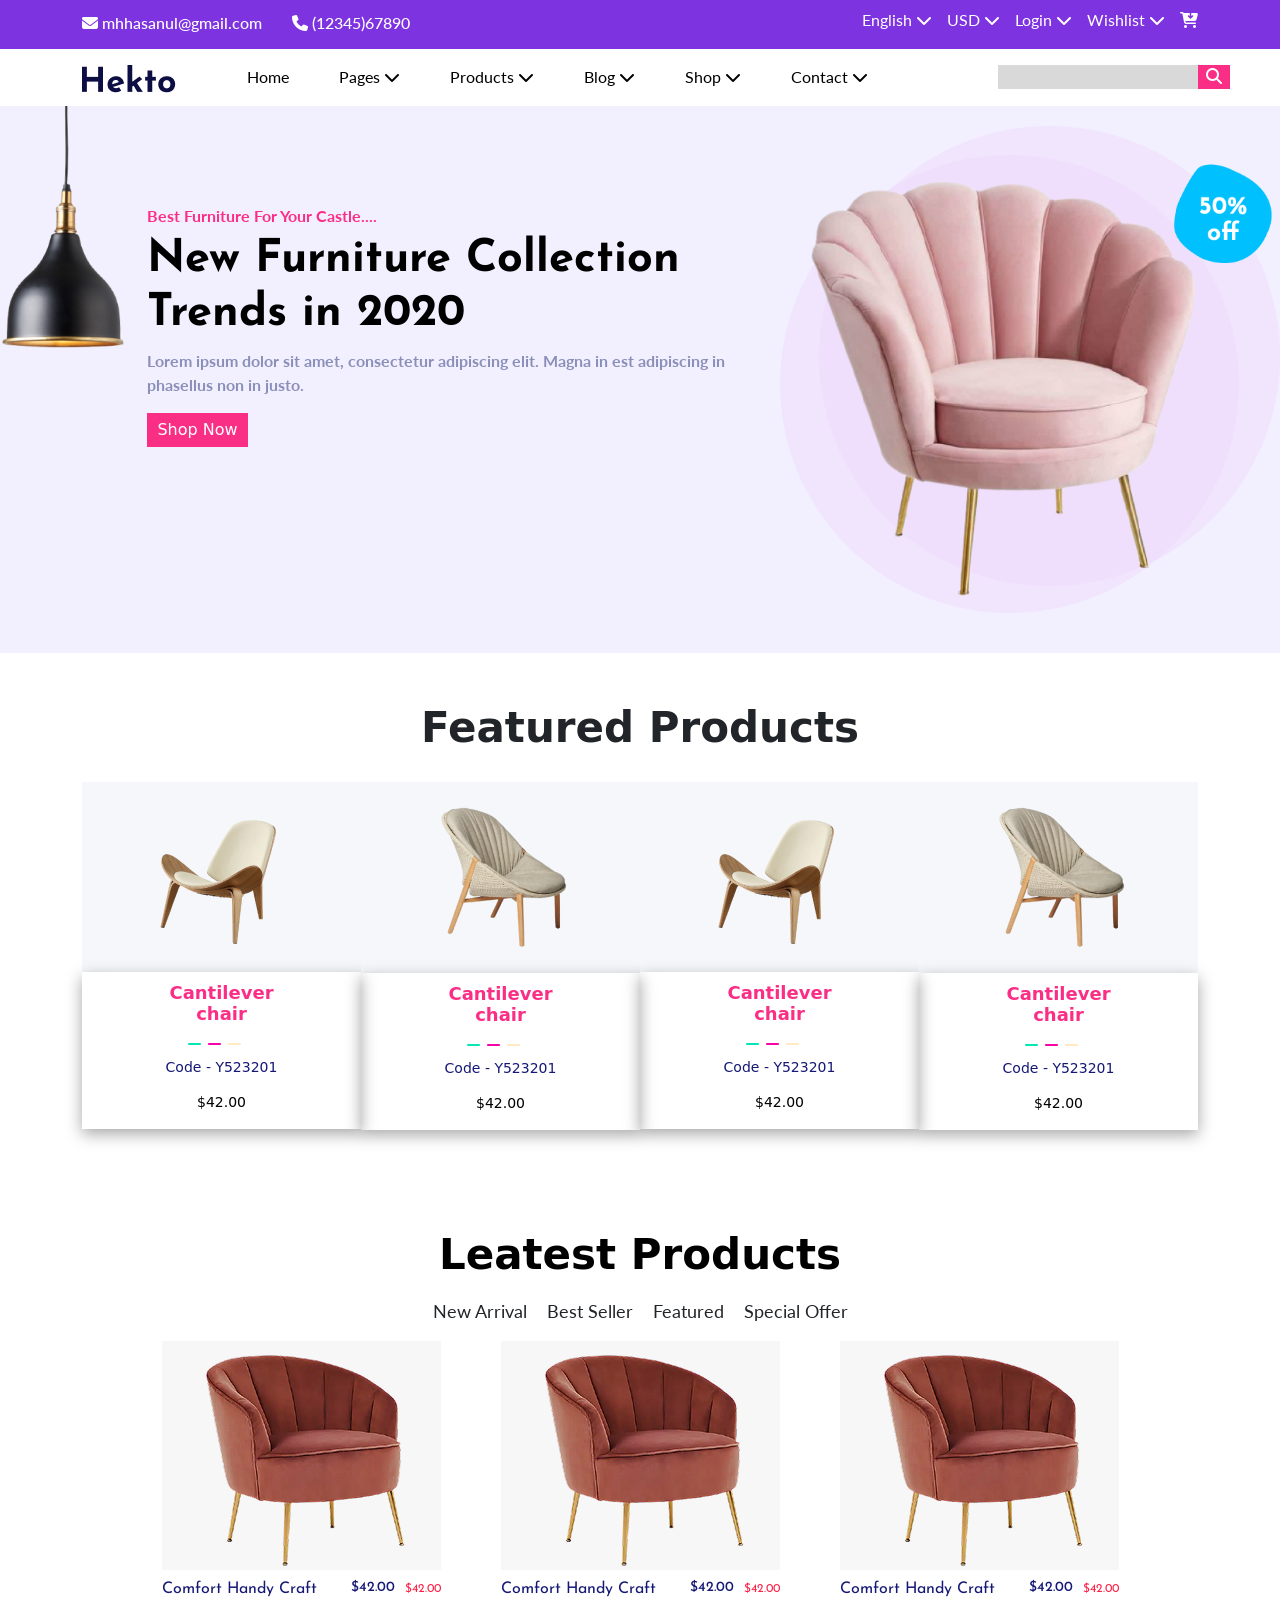
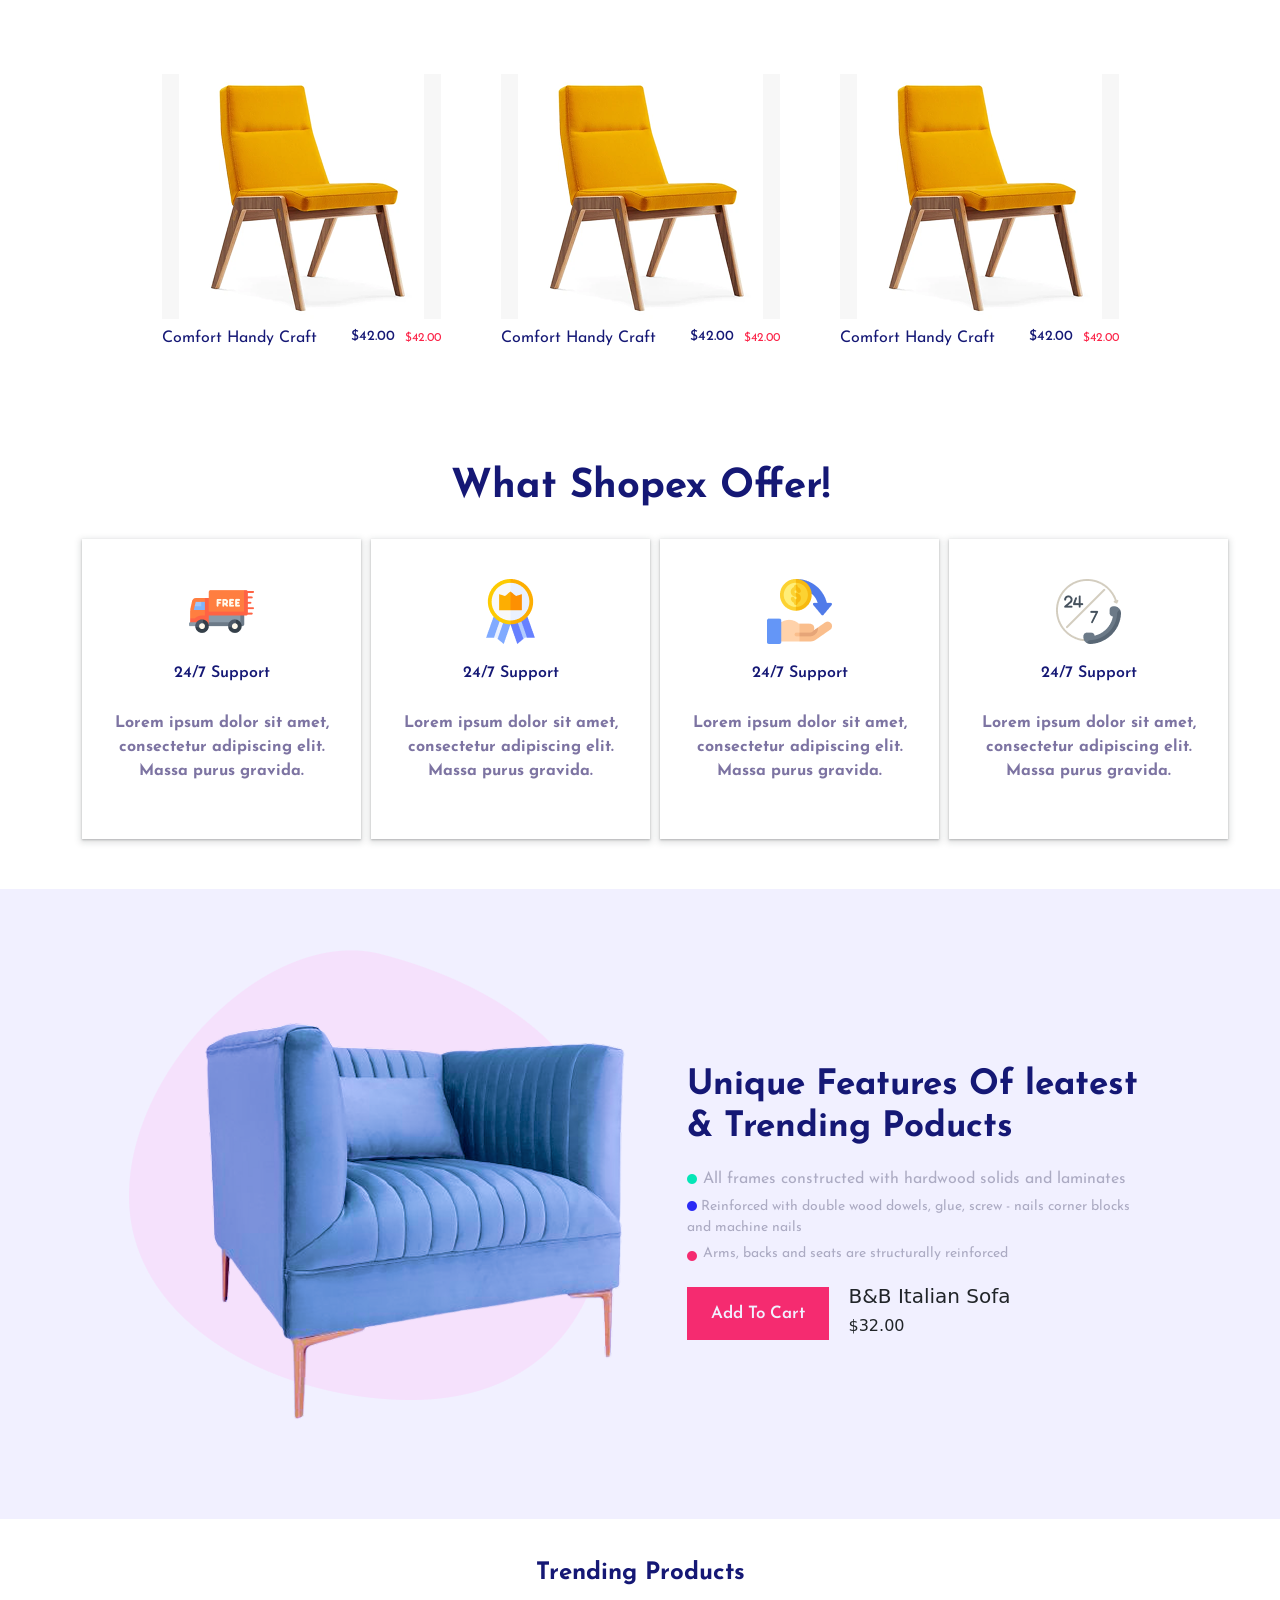
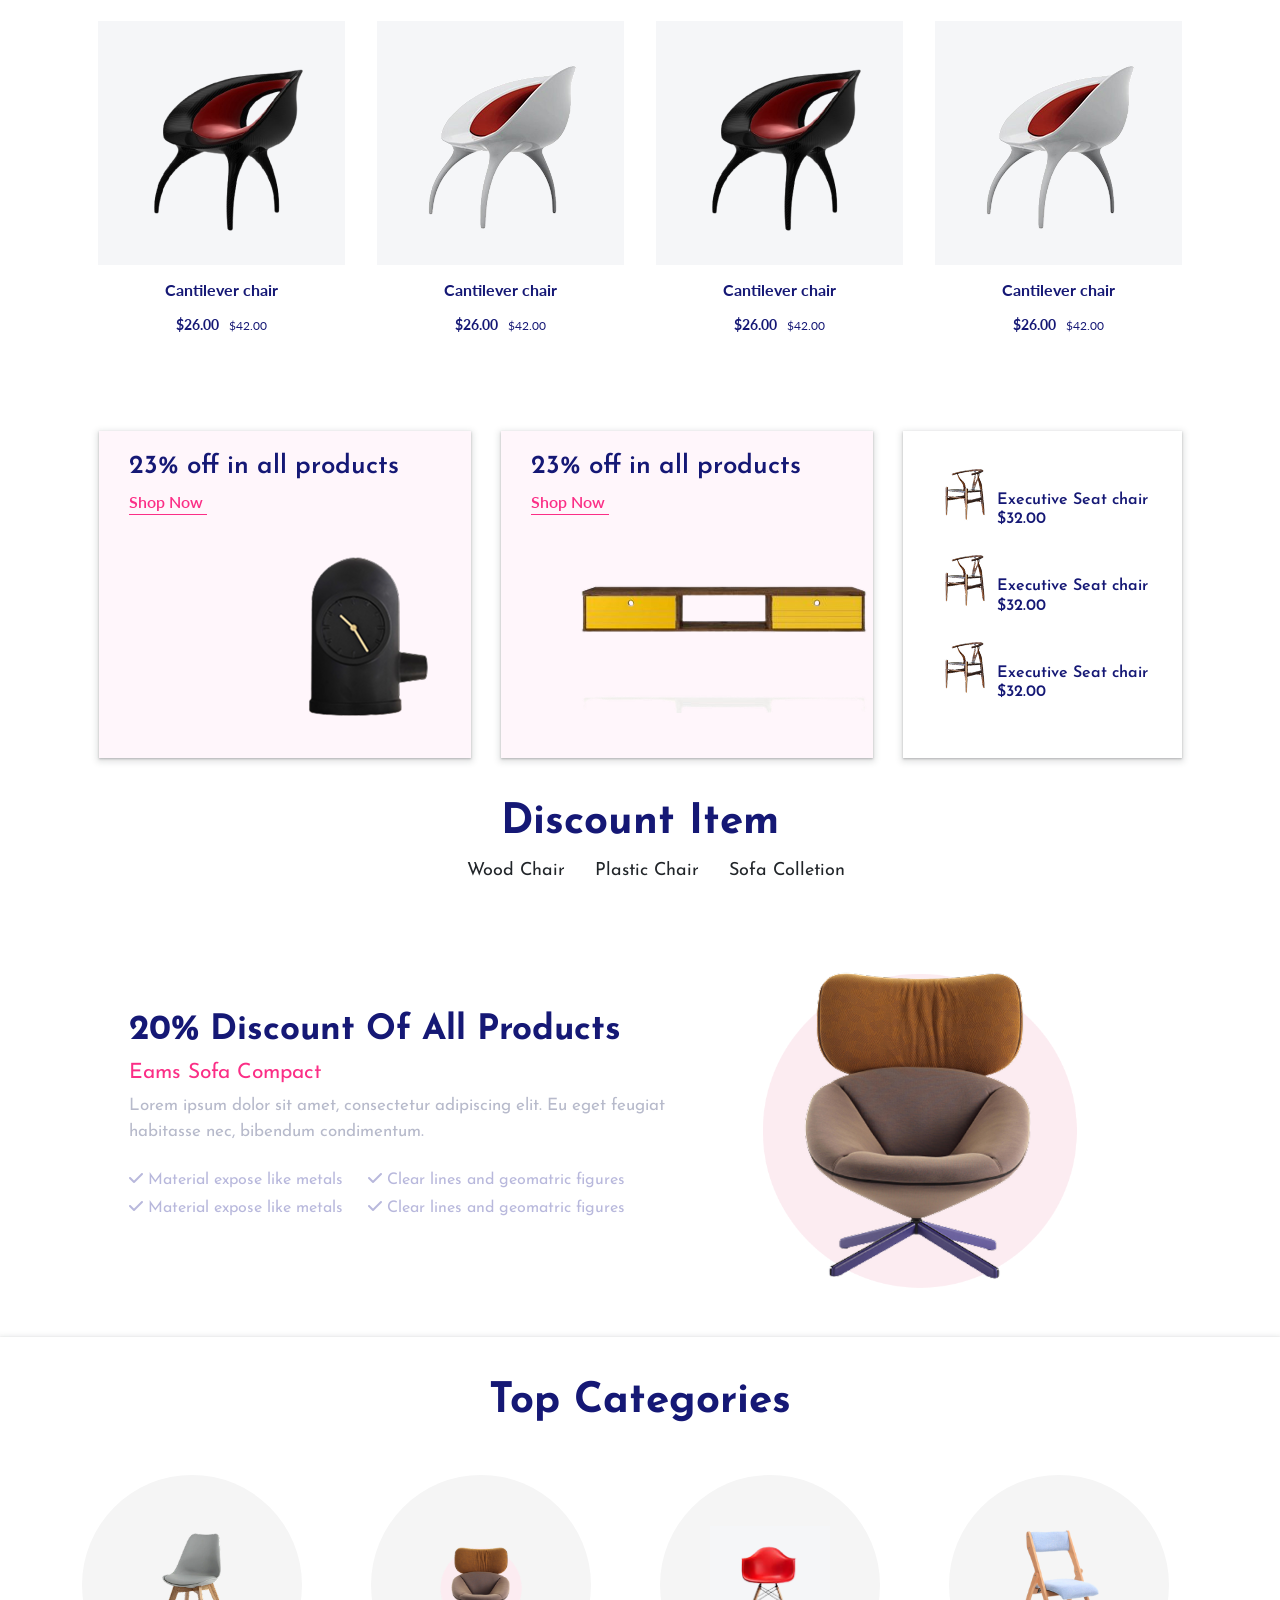
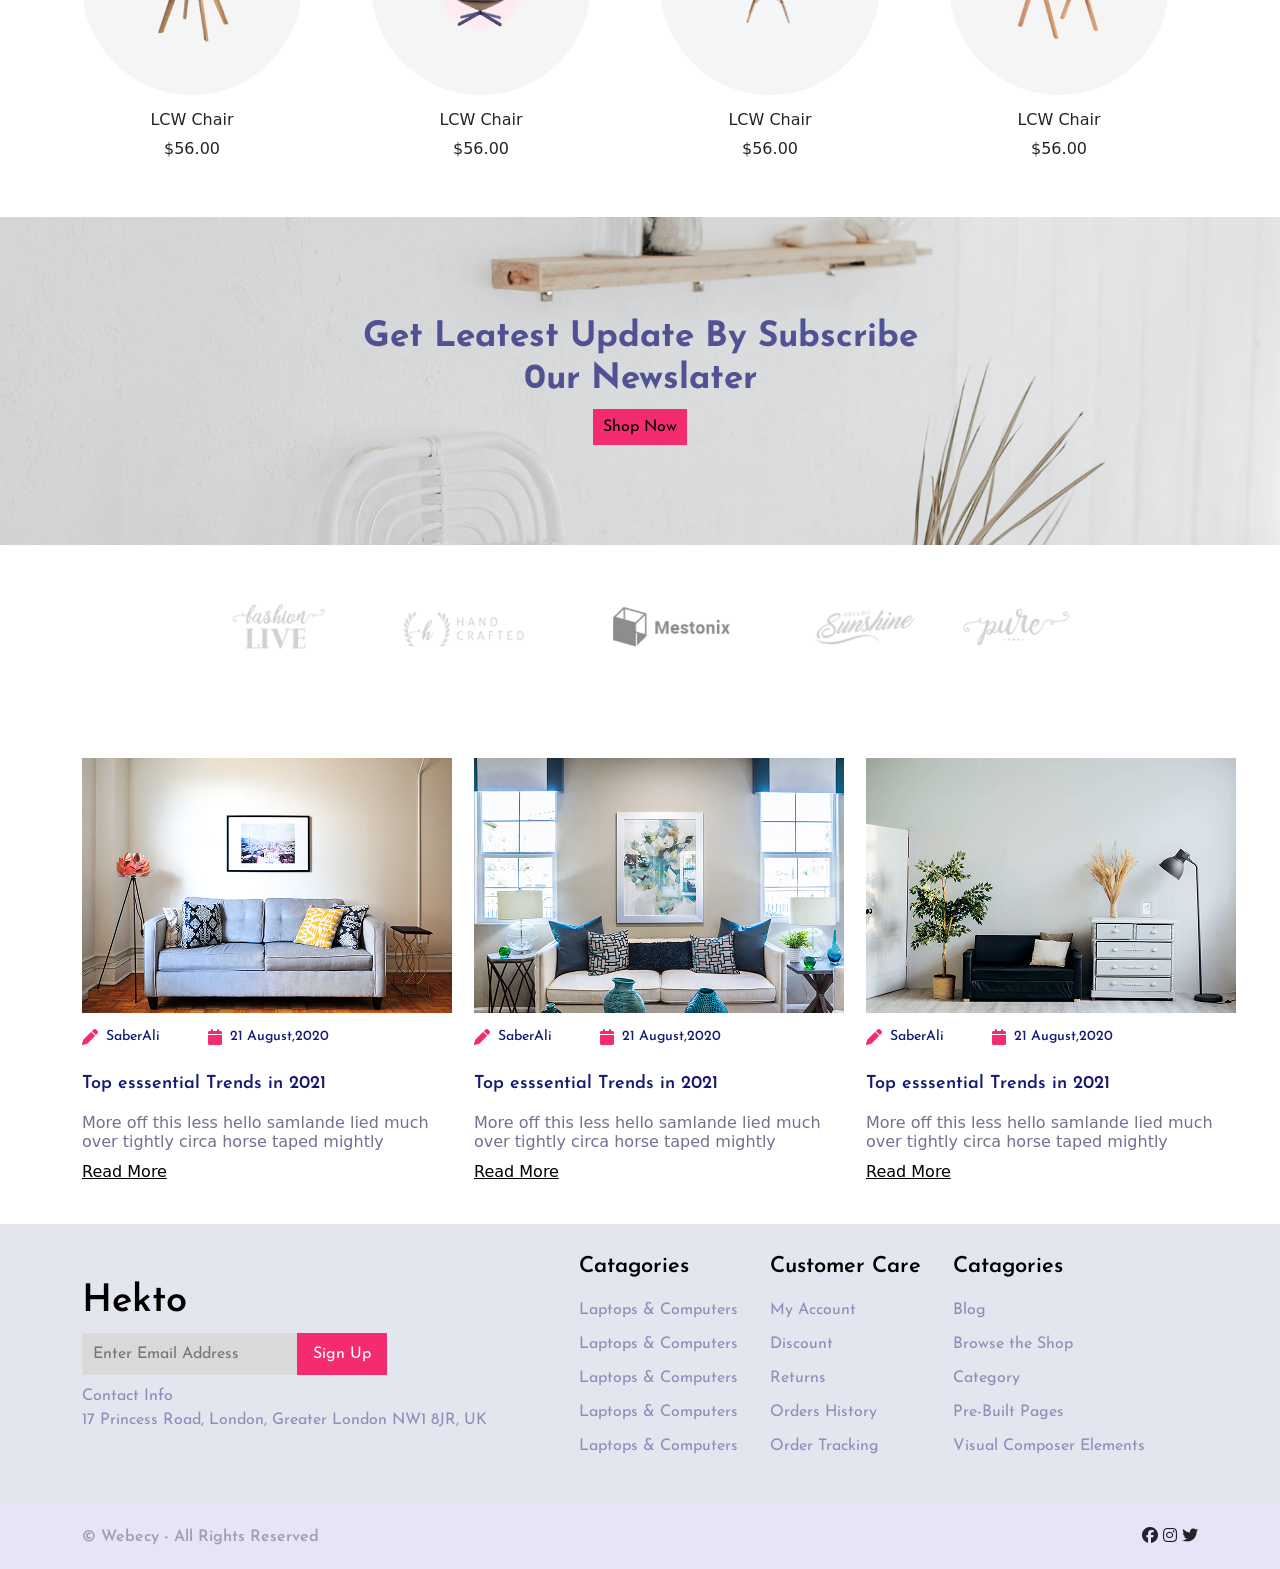
<file: index.html>
<!DOCTYPE html>
<html lang="en">

<head>
    <meta charset="UTF-8">
    <meta name="viewport" content="width=device-width, initial-scale=1.0">
    <title>Document</title>
    <link href="https://fonts.googleapis.com/css2?family=Lato:wght@300;400;700&display=swap" rel="stylesheet">
    <link rel="stylesheet" href="https://cdnjs.cloudflare.com/ajax/libs/font-awesome/6.5.1/css/all.min.css">
    <link href="https://fonts.googleapis.com/css2?family=Lato:wght@300;400;700&display=swap" rel="stylesheet">
    <link href="https://fonts.googleapis.com/css2?family=Josefin+Sans:wght@300;400;500;600;700&display=swap"
        rel="stylesheet">
    <link rel="stylesheet" href="css/style.css">
    <link rel="stylesheet" href="css/bootstrap.min.css">
</head>

<body>
    <header id="mansur_all">
        <div class="container">
            <div class="mansur_10">
                <div class="mansur_11">
                    <div class="mansur_13">
                        <h4><i class="fa-solid fa-envelope"></i> mhhasanul@gmail.com</h4>
                    </div>
                    <div class="mansur_14">
                        <h4><i class="fa-solid fa-phone"></i> (12345)67890</h4>
                    </div>
                </div>
                <div class="">
                    <ul class="mansur_12">
                        <li><a href="">English <i class="fa-solid fa-chevron-down"></i></a></li>
                        <li><a href="">USD <i class="fa-solid fa-chevron-down"></i></a></li>
                        <li><a href="Login.html">Login <i class="fa-solid fa-chevron-down"></i></a></li>
                        <li><a href="">Wishlist <i class="fa-solid fa-chevron-down"></i></a></li>
                        <li><a href="Shopping.html"><i class="fa-solid fa-cart-arrow-down"></i></a> </li>
                    </ul>
                </div>
            </div>
        </div>
    </header>

    <nav class="navbar navbar-expand-lg  mansur_1">
        <div class="container">
            <a class="navbar-brand" href="#"><img src="img/Hekto.png" alt=""></a>
            <button class="navbar-toggler" type="button" data-bs-toggle="collapse"
                data-bs-target="#navbarSupportedContent" aria-controls="navbarSupportedContent" aria-expanded="false"
                aria-label="Toggle navigation">
                <span class="navbar-toggler-icon"></span>
            </button>
            <div class="collapse navbar-collapse" id="navbarSupportedContent">
                <ul class="navbar-nav me-auto mb-2 mb-lg-0">
                    <li class="nav-item mansur_2">
                        <a class="nav-link active" aria-current="page" href="index.html">Home <iclass="fa-solid fa-chevron-down"></iclass=></a>
                        <div class="dorp">
                            <ul>
                                <li>Resume</li>
                                <li>My Projects</li>
                                <li>Skills</li>
                                <li>Hire Me</li>
                            </ul>
                        </div>
                    </li>
                    <li class="nav-item mansur_2">
                        <a class="nav-link active" aria-current="page" href="About.html">Pages <i
                                class="fa-solid fa-chevron-down"></i></a>
                        <div class="dorp">
                            <ul>
                                <li>My Projects</li>
                                <li>Skills</li>
                                <li>Experience</li>
                                <li>Resume</li>
                            </ul>
                        </div>
                    </li>
                    <li class="nav-item mansur_2">
                        <a class="nav-link" href="blog.html">Products <i class="fa-solid fa-chevron-down"></i></a>
                        <div class="dorp">
                            <ul>
                                <li>Experience</li>
                                <li>Skills</li>
                                <li>My Projects</li>
                                <li>Resume</li>
                            </ul>
                        </div>
                    </li>
                    <li class="nav-item mansur_2">
                        <a class="nav-link" href="Description.html">Blog <i class="fa-solid fa-chevron-down"></i></a>
                        <div class="dorp">
                            <ul>
                                <li>mansur</li>
                                <li>mansur</li>
                                <li>mansur</li>
                                <li>mansur</li>
                            </ul>
                        </div>
                    </li>
                    <li class="nav-item mansur_2">
                        <a class="nav-link" href="Products.html">Shop <i class="fa-solid fa-chevron-down"></i></a>
                        <div class="dorp">
                            <ul>
                                <li>mansur</li>
                                <li>mansur</li>
                                <li>mansur</li>
                                <li>mansur</li>
                            </ul>
                        </div>
                    </li>
                    <li class="nav-item mansur_2">
                        <a class="nav-link" href="Contact.html">Contact <i class="fa-solid fa-chevron-down"></i></a>
                        <div class="dorp">
                            <ul>
                                <li>mansur</li>
                                <li>mansur</li>
                                <li>mansur</li>
                                <li>mansur</li>
                            </ul>
                        </div>
                    </li>
                </ul>
                <div class="">
                    <div class="btn_2">
                        <input type="text">
                        <a href="#"><i class="fa-solid fa-magnifying-glass"></i></a>
                    </div>
                </div>
            </div>
        </div>
    </nav>
    <section id="mansur_hed">
        <div class="">
            <div class="mansur_20">
                <div class="mansur_22">
                    <img src="img/image 32.png" alt="" width="100%">
                </div>
                <div class="mansur_23">
                    <h4>Best Furniture For Your Castle....</h4>
                    <h2>New Furniture Collection Trends in 2020</h2>
                    <p>Lorem ipsum dolor sit amet, consectetur adipiscing elit. Magna in est adipiscing
                        in phasellus non in justo.</p>
                    <button>Shop Now</button>
                </div>
                <div class="mansur_24">
                    <img src="img/sofa promotional header (1).png" alt="" width="100%">
                </div>
            </div>
        </div>
    </section>
    <!-- bennar part end -->
    <section id="mansur_benr">
        <div class="container">
            <div class="MANSUR_1">
                <h2>Featured Products</h2>
            </div>
            <div class="mansur_27">
                <div class="mansur_28">
                    <div class="mansur_30">
                        <img src="img/image 1.png" alt="">
                    </div>
                    <div class="mansur_11111">
                        <div class="mansur_29">
                            <h5>Cantilever chair</h5>
                            <div class="icone_1">
                                <div class="icone_2">
                                    <i class="fa-solid fa-minus"></i>
                                </div>
                                <div class="icone_3">
                                    <i class="fa-solid fa-minus"></i>
                                </div>
                                <div class="icone_4">
                                    <i class="fa-solid fa-minus"></i>
                                </div>

                            </div>
                            <p>Code - Y523201</p>
                            <h6>$42.00</h6>
                        </div>
                        <div class="mansur_4000">
                            <button>View Details</button>
                        </div>
                    </div>
                    <div class="icone_all">
                        <div class=""><i class="fa-solid fa-cart-arrow-down"></i></div>
                        <div class=""><i class="fa-solid fa-heart"></i></div>
                        <div class=""><i class="fa-solid fa-magnifying-glass"></i></div>
                    </div>
                </div>
                <div class="mansur_28">
                    <div class="mansur_30">
                        <img src="img/image 3.png" alt="">
                    </div>
                    <div class="mansur_11111">
                        <div class="mansur_29">
                            <h5>Cantilever chair</h5>
                            <div class="icone_1">
                                <div class="icone_2">
                                    <i class="fa-solid fa-minus"></i>
                                </div>
                                <div class="icone_3">
                                    <i class="fa-solid fa-minus"></i>
                                </div>
                                <div class="icone_4">
                                    <i class="fa-solid fa-minus"></i>
                                </div>

                            </div>
                            <p>Code - Y523201</p>
                            <h6>$42.00</h6>
                        </div>
                        <div class="mansur_4000">
                            <button>View Details</button>
                        </div>
                    </div>
                    <div class="icone_all">
                        <div class=""><i class="fa-solid fa-cart-arrow-down"></i></div>
                        <div class=""><i class="fa-solid fa-heart"></i></div>
                        <div class=""><i class="fa-solid fa-magnifying-glass"></i></div>
                    </div>
                </div>
                <div class="mansur_28">
                    <div class="mansur_30">
                        <img src="img/image 1.png" alt="">
                    </div>
                    <div class="mansur_11111">
                        <div class="mansur_29">
                            <h5>Cantilever chair</h5>
                            <div class="icone_1">
                                <div class="icone_2">
                                    <i class="fa-solid fa-minus"></i>
                                </div>
                                <div class="icone_3">
                                    <i class="fa-solid fa-minus"></i>
                                </div>
                                <div class="icone_4">
                                    <i class="fa-solid fa-minus"></i>
                                </div>

                            </div>
                            <p>Code - Y523201</p>
                            <h6>$42.00</h6>
                        </div>
                        <div class="mansur_4000">
                            <button>View Details</button>
                        </div>
                    </div>
                    <div class="icone_all">
                        <div class=""><i class="fa-solid fa-cart-arrow-down"></i></div>
                        <div class=""><i class="fa-solid fa-heart"></i></div>
                        <div class=""><i class="fa-solid fa-magnifying-glass"></i></div>
                    </div>
                </div>
                <div class="mansur_28">
                    <div class="mansur_30">
                        <img src="img/image 3.png" alt="">
                    </div>
                    <div class="mansur_11111">
                        <div class="mansur_29">
                            <h5>Cantilever chair</h5>
                            <div class="icone_1">
                                <div class="icone_2">
                                    <i class="fa-solid fa-minus"></i>
                                </div>
                                <div class="icone_3">
                                    <i class="fa-solid fa-minus"></i>
                                </div>
                                <div class="icone_4">
                                    <i class="fa-solid fa-minus"></i>
                                </div>

                            </div>
                            <p>Code - Y523201</p>
                            <h6>$42.00</h6>
                        </div>
                        <div class="mansur_4000">
                            <button>View Details</button>
                        </div>
                    </div>
                    <div class="icone_all">
                        <div class=""><i class="fa-solid fa-cart-arrow-down"></i></div>
                        <div class=""><i class="fa-solid fa-heart"></i></div>
                        <div class=""><i class="fa-solid fa-magnifying-glass"></i></div>
                    </div>
                </div>

            </div>
        </div>
    </section>
    <!-- Leatest part start -->
    <section id="Leatest">
        <div class="container">
            <div class="Leatest_1">
                <div class="Leatest_2">
                    <h3>Leatest Products</h3>
                    <div class="">
                        <ul class="Leatest_3">
                            <li>New Arrival</li>
                            <li>Best Seller</li>
                            <li>Featured</li>
                            <li>Special Offer</li>
                        </ul>
                    </div>
                </div>
            </div>
            <div class="Leatest_10 justify-content-center">
                <div class=" col-lg-3">
                    <div class="Leatest_11">
                        <div class="">
                            <img src="img/image 1166.png" alt="">
                        </div>
                        <div class="Leatest_12">
                            <h5>Sale</h5>
                            <div class="">
                                <div class=""><i class="fa-solid fa-cart-arrow-down"></i></div>
                                <div class=""><i class="fa-solid fa-heart"></i></div>
                                <div class=""><i class="fa-solid fa-magnifying-glass"></i>
                                </div>
                            </div>
                        </div>
                    </div>

                    <div class="TEXT_100">
                        <div class="">
                            <h6>Comfort Handy Craft</h6>
                        </div>
                        <div class="TEXT_101">
                            <h5>$42.00</h5>
                            <p>$42.00</p>
                        </div>
                    </div>
                </div>
                <div class=" col-lg-3">
                    <div class="Leatest_11">
                        <div class="">
                            <img src="img/image 1166.png" alt="">
                        </div>
                        <div class="Leatest_12">
                            <h5>Sale</h5>
                            <div class="">
                                <div class=""><i class="fa-solid fa-cart-arrow-down"></i></div>
                                <div class=""><i class="fa-solid fa-heart"></i></div>
                                <div class=""><i class="fa-solid fa-magnifying-glass"></i>
                                </div>
                            </div>
                        </div>
                    </div>

                    <div class="TEXT_100">
                        <div class="">
                            <h6>Comfort Handy Craft</h6>
                        </div>
                        <div class="TEXT_101">
                            <h5>$42.00</h5>
                            <p>$42.00</p>
                        </div>
                    </div>
                </div>
                <div class=" col-lg-3">
                    <div class="Leatest_11">
                        <div class="">
                            <img src="img/image 1166.png" alt="">
                        </div>
                        <div class="Leatest_12">
                            <h5>Sale</h5>
                            <div class="">
                                <div class=""><i class="fa-solid fa-cart-arrow-down"></i></div>
                                <div class=""><i class="fa-solid fa-heart"></i></div>
                                <div class=""><i class="fa-solid fa-magnifying-glass"></i>
                                </div>
                            </div>
                        </div>
                    </div>

                    <div class="TEXT_100">
                        <div class="">
                            <h6>Comfort Handy Craft</h6>
                        </div>
                        <div class="TEXT_101">
                            <h5>$42.00</h5>
                            <p>$42.00</p>
                        </div>
                    </div>
                </div>
                <div class=" col-lg-3">
                    <div class="Leatest_11">
                        <div class="">
                            <img src="img/image 15.png" alt="">
                        </div>
                        <div class="Leatest_12">
                            <h5>Sale</h5>
                            <div class="">
                                <div class=""><i class="fa-solid fa-cart-arrow-down"></i></div>
                                <div class=""><i class="fa-solid fa-heart"></i></div>
                                <div class=""><i class="fa-solid fa-magnifying-glass"></i>
                                </div>
                            </div>
                        </div>
                    </div>

                    <div class="TEXT_100">
                        <div class="">
                            <h6>Comfort Handy Craft</h6>
                        </div>
                        <div class="TEXT_101">
                            <h5>$42.00</h5>
                            <p>$42.00</p>
                        </div>
                    </div>
                </div>
                <div class=" col-lg-3">
                    <div class="Leatest_11">
                        <div class="">
                            <img src="img/image 15.png" alt="">
                        </div>
                        <div class="Leatest_12">
                            <h5>Sale</h5>
                            <div class="">
                                <div class=""><i class="fa-solid fa-cart-arrow-down"></i></div>
                                <div class=""><i class="fa-solid fa-heart"></i></div>
                                <div class=""><i class="fa-solid fa-magnifying-glass"></i>
                                </div>
                            </div>
                        </div>
                    </div>

                    <div class="TEXT_100">
                        <div class="">
                            <h6>Comfort Handy Craft</h6>
                        </div>
                        <div class="TEXT_101">
                            <h5>$42.00</h5>
                            <p>$42.00</p>
                        </div>
                    </div>
                </div>
                <div class=" col-lg-3">
                    <div class="Leatest_11">
                        <div class="">
                            <img src="img/image 15.png" alt="">
                        </div>
                        <div class="Leatest_12">
                            <h5>Sale</h5>
                            <div class="">
                                <div class=""><i class="fa-solid fa-cart-arrow-down"></i></div>
                                <div class=""><i class="fa-solid fa-heart"></i></div>
                                <div class=""><i class="fa-solid fa-magnifying-glass"></i>
                                </div>
                            </div>
                        </div>
                    </div>

                    <div class="TEXT_100">
                        <div class="">
                            <h6>Comfort Handy Craft</h6>
                        </div>
                        <div class="TEXT_101">
                            <h5>$42.00</h5>
                            <p>$42.00</p>
                        </div>
                    </div>
                </div>
            </div>
    </section>
    <!-- Whatn part start -->
    <section id="What_all">
        <div class="container">
            <div class="What_1">
                <h4>What Shopex Offer!</h4>
                <div class="What_3">
                    <div class="What col-lg-3">
                        <img src="img/free-delivery 1.png" alt="">
                        <h6>24/7 Support</h6>
                        <p>Lorem ipsum dolor sit amet, consectetur adipiscing elit. Massa purus gravida.</p>
                    </div>
                    <div class="What col-lg-3">
                        <img src="img/premium-quality 1.png" alt="">
                        <h6>24/7 Support</h6>
                        <p>Lorem ipsum dolor sit amet, consectetur adipiscing elit. Massa purus gravida.</p>
                    </div>
                    <div class="What col-lg-3">
                        <img src="img/cashback 1.png" alt="">
                        <h6>24/7 Support</h6>
                        <p>Lorem ipsum dolor sit amet, consectetur adipiscing elit. Massa purus gravida.</p>
                    </div>
                    <div class="What col-lg-3">
                        <img src="img/24-hours-support 1.png" alt="">
                        <h6>24/7 Support</h6>
                        <p>Lorem ipsum dolor sit amet, consectetur adipiscing elit. Massa purus gravida.</p>
                    </div>
                </div>
            </div>
        </div>
    </section>
    <!--  Unique part start -->
    <section id="Unique_1">
        <div class="container">
            <div class="Unique justify-content-center">
                <div class="Unique_2">
                    <img src="img/Group 153.png" alt="" class="w-100%">
                </div>
                <div class="Unique_3 col-lg-5">
                    <h4>Unique Features Of leatest &
                        Trending Poducts</h4>
                    <div class="Unique_icon">
                        <i class="fa-solid fa-circle"></i>
                        <a>All frames constructed with hardwood solids and laminates</a>
                    </div>
                    <div class="Unique_icon2">

                        <a> <i class="fa-solid fa-circle"></i> Reinforced with double wood dowels, glue, screw - nails
                            corner blocks and machine nails</a>
                    </div>
                    <div class="Unique_icon3">
                        <i class="fa-solid fa-circle"></i>
                        <a href="#">Arms, backs and seats are structurally reinforced</a>
                    </div>
                    <div class="Unique_4">
                        <div class="">
                            <button>Add To Cart</button>
                        </div>
                        <div class="">
                            <h5>B&B Italian Sofa </h5>
                            <h6>$32.00</h6>
                        </div>
                    </div>
                </div>
            </div>
        </div>
    </section>
    <!-- Trending part start -->
    <section id="Trending_all">
        <div class="container">
            <div class="Trending_1">
                <div class="Trending_h4">
                    <h4>Trending Products</h4>
                </div>
                <div class="Trending_img">
                    <div class="col-lg-3 Trending_img2">
                        <img src="img/box for image.png" alt="">
                        <h4>Cantilever chair</h4>
                        <div class="Trending_dot justify-content-center">
                            <h6>$26.00 </h6>
                            <p>$42.00</p>
                        </div>
                    </div>
                    <div class="col-lg-3 Trending_img2">
                        <img src="img/box for image (1).png" alt="">
                        <h4>Cantilever chair</h4>
                        <div class="Trending_dot justify-content-center">
                            <h6>$26.00 </h6>
                            <p>$42.00</p>
                        </div>
                    </div>
                    <div class="col-lg-3 Trending_img2">
                        <img src="img/box for image.png" alt="">
                        <h4>Cantilever chair</h4>
                        <div class="Trending_dot justify-content-center">
                            <h6>$26.00 </h6>
                            <p>$42.00</p>
                        </div>
                    </div>
                    <div class="col-lg-3 Trending_img2">
                        <img src="img/box for image (1).png" alt="">
                        <h4>Cantilever chair</h4>
                        <div class="Trending_dot justify-content-center">
                            <h6>$26.00 </h6>
                            <p>$42.00</p>
                        </div>
                    </div>
                </div>
            </div>
        </div>
    </section>
    <!-- Discount part start -->
    <section id="Discount_all">
        <div class="container">
            <div class="Discount justify-content-center">
                <div class="col-lg-4 Discount_3">
                    <h4>23% off in all products</h4>
                    <p class=" col-lg-3">Shop Now</p>
                    <div class="Discount_5">
                        <img src="img/imran_1.png" alt="" class="w-100%">
                    </div>
                </div>
                <div class="col-lg-4 Discount_3">
                    <h4>23% off in all products</h4>
                    <p class=" col-lg-3">Shop Now</p>
                    <div class="Discount_4">
                        <img src="img/imra1.png" alt="" class="w-100%">
                    </div>
                </div>
                <div class="col-lg-3 Discount_6">
                    <div class="Discount_10">
                        <img src="img/imran_4.png" alt="" class="w-100%">
                        <h6>Executive Seat chair $32.00</h6>
                    </div>
                    <div class="Discount_10">
                        <img src="img/imran_4.png" alt="" class="w-100%">
                        <h6>Executive Seat chair $32.00</h6>
                    </div>
                    <div class="Discount_10">
                        <img src="img/imran_4.png" alt="" class="w-100%">
                        <h6>Executive Seat chair $32.00</h6>
                    </div>
                </div>
            </div>
        </div>
    </section>
    <!--  Item part start -->
    <section id="Item_all">
        <div class="container">
            <div class=" Item_1 ">
                <div class="Item_2">
                    <h4>Discount Item</h4>
                </div>
                <div class="Item_lr ">
                    <ul class="Item_lr  ">
                        <li>Wood Chair</li>
                        <li>Plastic Chair</li>
                        <li>Sofa Colletion</li>
                    </ul>
                </div>
            </div>
            <div class="Item_imgr justify-content-center">
                <div class="col-lg-6 Item_303000">
                    <h5>20% Discount Of All Products</h5>
                    <h6>Eams Sofa Compact</h6>
                    <p>Lorem ipsum dolor sit amet, consectetur adipiscing elit. Eu eget feugiat habitasse nec, bibendum
                        condimentum.</p>
                    <div class=" Item_3030">
                        <h4><i class="fa-solid fa-check"></i> Material expose like metals</h4>
                        <h4><i class="fa-solid fa-check"></i> Clear lines and geomatric figures</h4>
                    </div>
                    <div class="Item_3032">
                        <h4><i class="fa-solid fa-check"></i> Material expose like metals</h4>
                        <h4><i class="fa-solid fa-check"></i> Clear lines and geomatric figures</h4>
                    </div>

                </div>
                <div class="col-lg-5">
                    <img src="img/manik.png" alt="" class="w-100">
                </div>
            </div>
        </div>
    </section>
    <!-- Categories part start  -->
    <section id="Categories_all">
        <div class="container">
            <div class="Categories">
                <h4>Top Categories</h4>
                <div class="Categories">
                    <div class="Categories_7">
                        <div class="Categories_3 col-lg-3">
                            <div class="cat_item">
                                <div class="cat_img">
                                    <img src="img/manik_2.png" alt="">
                                    <button class="view_btn">View Shop</button>
                                </div>
                                <h6>LCW Chair</h6>
                                <p>$56.00</p>
                            </div>
                        </div>
                        <div class="Categories_3 col-lg-3">
                            <div class="cat_item">
                                <div class="cat_img">
                                    <img src="img/manik.png" alt="">
                                    <button class="view_btn">View Shop</button>
                                </div>
                                <h6>LCW Chair</h6>
                                <p>$56.00</p>
                            </div>
                        </div>
                        <div class="Categories_3 col-lg-3">
                            <div class="cat_item">
                                <div class="cat_img">
                                    <img src="img/imran_3.png" alt="">
                                    <button class="view_btn">View Shop</button>
                                </div>
                                <h6>LCW Chair</h6>
                                <p>$56.00</p>
                            </div>
                        </div>
                        <div class="Categories_3 col-lg-3">
                            <div class="cat_item">
                                <div class="cat_img">
                                    <img src="img/image 1169.png" alt="">
                                    <button class="view_btn">View Shop</button>
                                </div>
                                <h6>LCW Chair</h6>
                                <p>$56.00</p>
                            </div>
                        </div>
                    </div>
                </div>
            </div>
        </div>

    </section>
    <!-- Newslater part start -->
    <section id="Newslater_all">
        <div class="container">
            <div class="Newslater_4 col-lg-6 mx-auto text-center">
                <h3>Get Leatest Update By Subscribe 0ur Newslater</h3>
                <a href="Mauris.html">
                    <button>Shop Now</button>
                </a>
            </div>
        </div>
    </section>
    <!-- Read_Moree part start -->
    <section id="Read_Moree">
        <div class="container ">
            <div class="col-lg-12 Read_More text-center mx-auto ">
                <img src="img/image 1174.png" alt="">
            </div>
        </div>
    </section>
    <!-- Leatest Blog -->
    <section id="Leatest_Blog">
        <div class="container">
            <div class="Leatest_Blog1">
                <div class=" col-lg-4">
                    <div class="">
                        <img src="img/2dcYhvbHV-M (1).png" alt="">
                        <div class="Leatest_Blog3 d-flex gap-5 pt-3">
                            <div class=" d-flex gap-2 Leatest_Blog32">
                                <i class="fa-solid fa-pen"></i>
                                <h4> SaberAli</h4>
                            </div>
                            <div class="Leatest_Blog33 d-flex gap-2">
                                <i class="fa-solid fa-calendar"></i>
                                <h4>21 August,2020</h4>
                            </div>
                        </div>
                        <div class="Leatest_Blog34">
                            <p class="pt-3">Top esssential Trends in 2021</p>
                            <h6>More off this less hello samlande lied much over tightly circa horse taped mightly</h6>
                            <a href="Description.html">Read More</a>
                        </div>
                    </div>
                </div>
                <div class=" col-lg-4">
                    <div class="">
                        <img src="img/2dcYhvbHV-M.png" alt="">
                        <div class="Leatest_Blog3 d-flex gap-5 pt-3">
                            <div class=" d-flex gap-2 Leatest_Blog32">
                                <i class="fa-solid fa-pen"></i>
                                <h4> SaberAli</h4>
                            </div>
                            <div class="Leatest_Blog33 d-flex gap-2">
                                <i class="fa-solid fa-calendar"></i>
                                <h4>21 August,2020</h4>
                            </div>
                        </div>
                        <div class="Leatest_Blog34">
                            <p class="pt-3">Top esssential Trends in 2021</p>
                            <h6>More off this less hello samlande lied much over tightly circa horse taped mightly</h6>
                            <a href="Description.html">Read More</a>
                        </div>
                    </div>
                </div>
                <div class=" col-lg-4">
                    <div class="">
                        <img src="img/JIUjvqe2ZHg.png" alt="">
                        <div class="Leatest_Blog3 d-flex gap-5 pt-3">
                            <div class=" d-flex gap-2 Leatest_Blog32">
                                <i class="fa-solid fa-pen"></i>
                                <h4> SaberAli</h4>
                            </div>
                            <div class="Leatest_Blog33 d-flex gap-2">
                                <i class="fa-solid fa-calendar"></i>
                                <h4>21 August,2020</h4>
                            </div>
                        </div>
                        <div class="Leatest_Blog34">
                            <p class="pt-3">Top esssential Trends in 2021</p>
                            <h6>More off this less hello samlande lied much over tightly circa horse taped mightly</h6>
                            <a href="Description.html">Read More</a>
                        </div>
                    </div>
                </div>
            </div>
        </div>
    </section>
    <!-- footer part start  -->
    <footer id="Enter_all">
        <div class="container">
            <div class="Enter_1 d-flex align-items-center">
                <div class="Enter_2 col-lg-5">
                    <h4>Hekto</h4>
                    <div class="Enter_3 d-flex align-items-center mb-2">
                        <input type="text" placeholder="Enter Email Address">
                       <a href="Login.html">
                         <button>Sign Up</button>
                       </a>
                    </div>
                    <span>Contact Info</span>
                    <p>17 Princess Road, London, Greater London NW1 8JR, UK</p>
                </div>
                <div class="">
                   <ul class="Enter_7 ">
                    <h6>Catagories</h6>
                    <li>Laptops & Computers</li>
                    <li>Laptops & Computers</li>
                    <li>Laptops & Computers</li>
                    <li>Laptops & Computers</li>
                    <li>Laptops & Computers</li>
                   </ul>
                </div>
                <div class="">
                   <ul class="Enter_7">
                    <h6>Customer Care</h6>
                    <li>My Account</li>
                    <li>Discount</li>
                    <li>Returns</li>
                    <li>Orders History</li>
                    <li>Order Tracking</li>
                   </ul>
                </div>
                <div class="">
                   <ul class="Enter_7">
                    <h6>Catagories</h6>
                    <li>Blog</li>
                    <li>Browse the Shop</li>
                    <li>Category</li>
                    <li>Pre-Built Pages</li>
                    <li>Visual Composer Elements</li>
                   </ul>
                </div>
            </div>
        </div>
    </footer>
    <!-- part last  -->
   <section id="last_part">
    <div class="container">
        <div class="last_part1">
            
            <div class="col-lg-5 last_part2">
                <a href="#">© Webecy - All Rights Reserved</a>
            </div>

            <div class="col-lg-5 text-end last_part5">
                <i class="fa-brands fa-facebook"></i>
                <i class="fa-brands fa-instagram"></i>
                <i class="fa-brands fa-twitter"></i>
            </div>

        </div>
    </div>
</section>
<!-- footer -->
 


    <script src="js/bootstrap.min.js"></script>
</body>

</html>
</file>
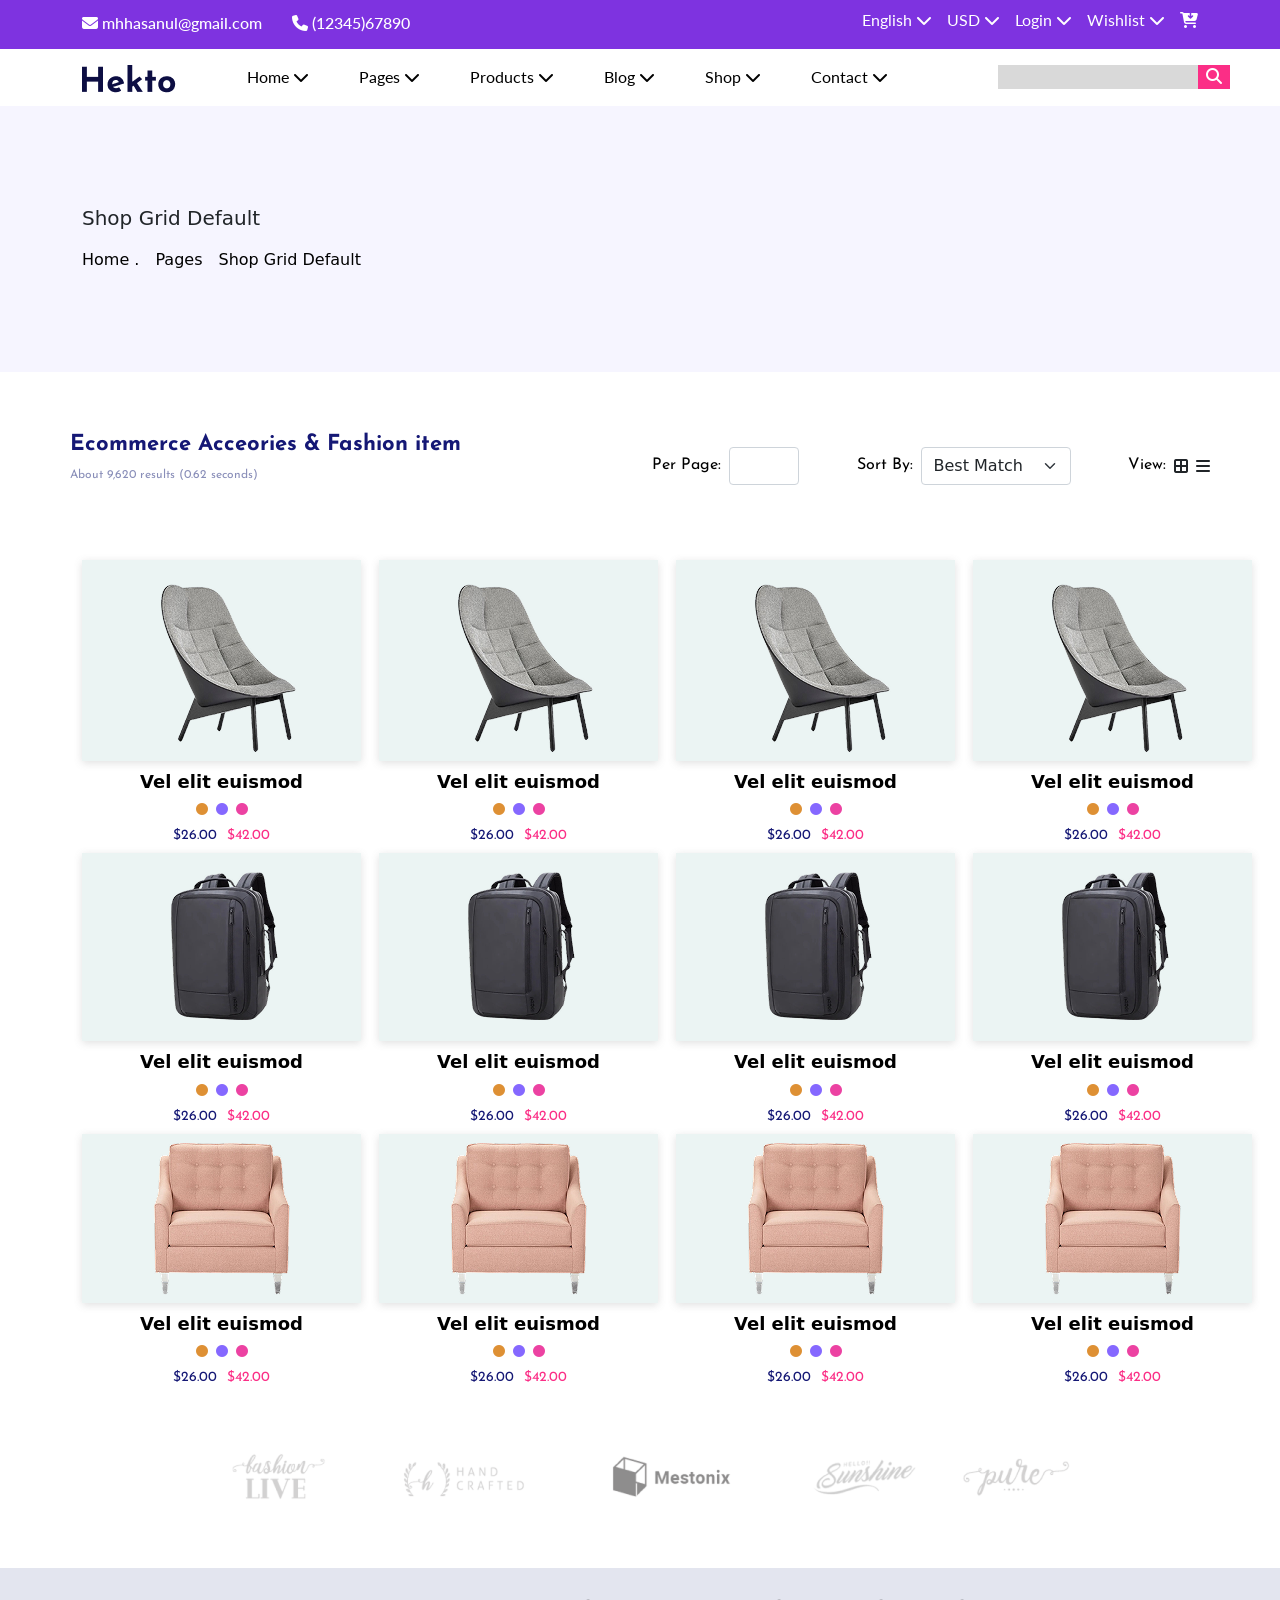
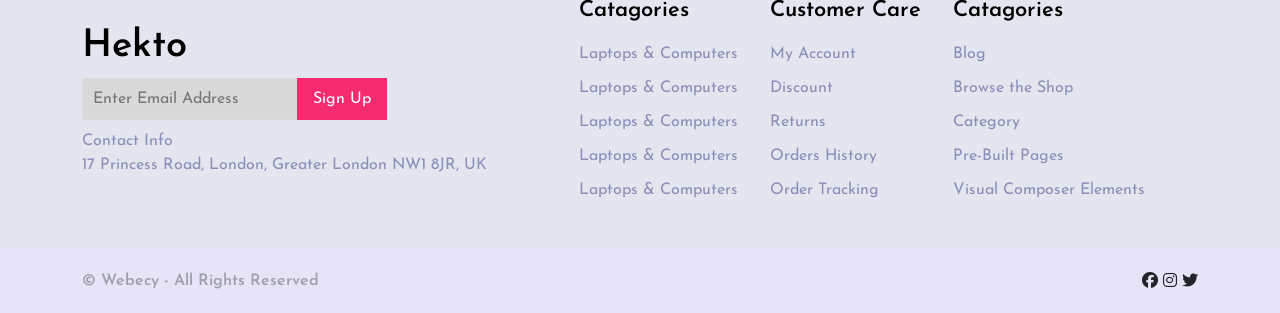
<file: About.html>
<!DOCTYPE html>
<html lang="en">

<head>
    <meta charset="UTF-8">
    <meta name="viewport" content="width=\, initial-scale=1.0">
    <title>Document</title>
    <link rel="stylesheet" href="css/About.css">
    <link rel="stylesheet" href="css/style.css">
    <link rel="stylesheet" href="css/bootstrap.min.css">
    <link href="https://fonts.googleapis.com/css2?family=Lato:wght@300;400;700&display=swap" rel="stylesheet">
    <link rel="stylesheet" href="https://cdnjs.cloudflare.com/ajax/libs/font-awesome/6.5.1/css/all.min.css">
    <link href="https://fonts.googleapis.com/css2?family=Lato:wght@300;400;700&display=swap" rel="stylesheet">
    <link href="https://fonts.googleapis.com/css2?family=Josefin+Sans:wght@300;400;500;600;700&display=swap"
        rel="stylesheet">
</head>

<body>
    <header id="mansur_all">
        <div class="container">
            <div class="mansur_10">
                <div class="mansur_11">
                    <div class="mansur_13">
                        <h4><i class="fa-solid fa-envelope"></i> mhhasanul@gmail.com</h4>
                    </div>
                    <div class="mansur_14">
                        <h4><i class="fa-solid fa-phone"></i> (12345)67890</h4>
                    </div>
                </div>
                <div class="">
                    <ul class="mansur_12">
                        <li><a href="">English <i class="fa-solid fa-chevron-down"></i></a></li>
                        <li><a href="">USD <i class="fa-solid fa-chevron-down"></i></a></li>
                        <li><a href="">Login <i class="fa-solid fa-chevron-down"></i></a></li>
                        <li><a href="">Wishlist <i class="fa-solid fa-chevron-down"></i></a></li>
                        <li><a href=""><i class="fa-solid fa-cart-arrow-down"></i></a> </li>
                    </ul>
                </div>
            </div>
        </div>
    </header>


    <nav class="navbar navbar-expand-lg  mansur_1">
        <div class="container">
            <a class="navbar-brand" href="#"><img src="img/Hekto.png" alt=""></a>
            <button class="navbar-toggler" type="button" data-bs-toggle="collapse"
                data-bs-target="#navbarSupportedContent" aria-controls="navbarSupportedContent" aria-expanded="false"
                aria-label="Toggle navigation">
                <span class="navbar-toggler-icon"></span>
            </button>
            <div class="collapse navbar-collapse" id="navbarSupportedContent">
                <ul class="navbar-nav me-auto mb-2 mb-lg-0">
                    <li class="nav-item mansur_2">
                        <a class="nav-link active" aria-current="page" href="#">Home <i
                                class="fa-solid fa-chevron-down"></i></a>
                        <div class="dorp">
                            <ul>
                                <li>Resume</li>
                                <li>My Projects</li>
                                <li>Skills</li>
                                <li>Hire Me</li>
                            </ul>
                        </div>
                    </li>
                    <li class="nav-item mansur_2">
                        <a class="nav-link active" aria-current="page" href="#">Pages <i
                                class="fa-solid fa-chevron-down"></i></a>
                        <div class="dorp">
                            <ul>
                                <li>My Projects</li>
                                <li>Skills</li>
                                <li>Experience</li>
                                <li>Resume</li>
                            </ul>
                        </div>
                    </li>
                    <li class="nav-item mansur_2">
                        <a class="nav-link" href="#">Products <i class="fa-solid fa-chevron-down"></i></a>
                        <div class="dorp">
                            <ul>
                                <li>Experience</li>
                                <li>Skills</li>
                                <li>My Projects</li>
                                <li>Resume</li>
                            </ul>
                        </div>
                    </li>
                    <li class="nav-item mansur_2">
                        <a class="nav-link" href="#">Blog <i class="fa-solid fa-chevron-down"></i></a>
                        <div class="dorp">
                            <ul>
                                <li>mansur</li>
                                <li>mansur</li>
                                <li>mansur</li>
                                <li>mansur</li>
                            </ul>
                        </div>
                    </li>
                    <li class="nav-item mansur_2">
                        <a class="nav-link" href="#">Shop <i class="fa-solid fa-chevron-down"></i></a>
                        <div class="dorp">
                            <ul>
                                <li>mansur</li>
                                <li>mansur</li>
                                <li>mansur</li>
                                <li>mansur</li>
                            </ul>
                        </div>
                    </li>
                    <li class="nav-item mansur_2">
                        <a class="nav-link" href="#">Contact <i class="fa-solid fa-chevron-down"></i></a>
                        <div class="dorp">
                            <ul>
                                <li>mansur</li>
                                <li>mansur</li>
                                <li>mansur</li>
                                <li>mansur</li>
                            </ul>
                        </div>
                    </li>
                </ul>
                <div class="">
                    <div class="btn_2">
                        <input type="text">
                        <a href="#"><i class="fa-solid fa-magnifying-glass"></i></a>
                    </div>
                </div>
            </div>
        </div>
    </nav>
    <!-- bennar part start -->
    <section id="Shop_all">
        <div class="container">
            <div class="Shop_1">
                <h5>Shop Grid Default</h5>
                <div class="d-flex gap-3 Shop_2">
                    <li>Home .</li>
                    <li>Pages</li>
                    <li>Shop Grid Default</li>
                </div>

            </div>
        </div>

    </section>
    <!-- Ecommerce part -->
    <section id="Ecommerce_all">
        <div class="container">
            <div class="Ecommerce_1 justify-content-center gap-4 align-items-center">
                <div class=" col-lg-6">
                    <h4>Ecommerce Acceories & Fashion item </h4>
                    <p>About 9,620 results (0.62 seconds)</p>
                </div>
                <div class="col-lg-6 Ecommerce_3 d-flex justify-content-between align-items-center">
                    <div class="d-flex align-items-center gap-2">
                        <h6 class="mb-0">Per Page:</h6>
                        <input type="text" class="form-control" style="width: 70px;">
                    </div>
                    <div class="d-flex align-items-center gap-2">
                        <h6 class="mb-0">Sort By:</h6>
                        <select class="form-select" style="width: 150px;">
                            <option selected>Best Match</option>
                            <option value="1">Price Low to High</option>
                            <option value="2">Price High to Low</option>
                            <option value="3">Newest</option>
                        </select>
                    </div>
                    <div class="d-flex align-items-center gap-2">
                        <h6 class="mb-0">View:</h6>

                        <div class="d-flex gap-2">
                            <i class="fa-solid fa-border-all"></i>
                            <i class="fa-solid fa-bars"></i>
                        </div>
                    </div>
                </div>
            </div>
        </div>
    </section>
    <!--galary part -->
    <section id="galary_all">
        <div class="container">
            <div class="galary_1">
                <div class="galary_2 col-lg-3">
                    <div class="galary_3">
                        <img src="img/image 9.png" alt="">
                    </div>
                    <div class="icone_2">
                        <div class="">
                            <i class="fa-solid fa-cart-arrow-down"></i>
                        </div>
                        <div class="">
                            <i class="fa-solid fa-magnifying-glass"></i>
                        </div>
                        <div class="">
                            <i class="fa-solid fa-heart"></i>
                        </div>
                    </div>
                    <div class="dote_all">
                        <h5>Vel elit euismod</h5>
                        <div class="dote_1 d-flex gap-2">
                            <div class="dote_2"><i class="fa-solid fa-circle"></i></div>
                            <div class="dote_3"><i class="fa-solid fa-circle"></i></div>
                            <div class="dote_4"><i class="fa-solid fa-circle"></i></div>
                        </div>
                        <div class="galary_4">
                            <h4>$26.00 </h4>
                            <h6>$42.00</h6>
                        </div>
                    </div>
                </div>
                <div class="galary_2 col-lg-3">
                    <div class="galary_3">
                        <img src="img/image 9.png" alt="">
                    </div>
                    <div class="icone_2">
                        <div class="">
                            <i class="fa-solid fa-cart-arrow-down"></i>
                        </div>
                        <div class="">
                            <i class="fa-solid fa-magnifying-glass"></i>
                        </div>
                        <div class="">
                            <i class="fa-solid fa-heart"></i>
                        </div>
                    </div>
                    <div class="dote_all">
                        <h5>Vel elit euismod</h5>
                        <div class="dote_1 d-flex gap-2">
                            <div class="dote_2"><i class="fa-solid fa-circle"></i></div>
                            <div class="dote_3"><i class="fa-solid fa-circle"></i></div>
                            <div class="dote_4"><i class="fa-solid fa-circle"></i></div>
                        </div>
                        <div class="galary_4">
                            <h4>$26.00 </h4>
                            <h6>$42.00</h6>
                        </div>
                    </div>
                </div>
                <div class="galary_2 col-lg-3">
                    <div class="galary_3">
                        <img src="img/image 9.png" alt="">
                    </div>
                    <div class="icone_2">
                        <div class="">
                            <i class="fa-solid fa-cart-arrow-down"></i>
                        </div>
                        <div class="">
                            <i class="fa-solid fa-magnifying-glass"></i>
                        </div>
                        <div class="">
                            <i class="fa-solid fa-heart"></i>
                        </div>
                    </div>
                    <div class="dote_all">
                        <h5>Vel elit euismod</h5>
                        <div class="dote_1 d-flex gap-2">
                            <div class="dote_2"><i class="fa-solid fa-circle"></i></div>
                            <div class="dote_3"><i class="fa-solid fa-circle"></i></div>
                            <div class="dote_4"><i class="fa-solid fa-circle"></i></div>
                        </div>
                        <div class="galary_4">
                            <h4>$26.00 </h4>
                            <h6>$42.00</h6>
                        </div>
                    </div>
                </div>
                <div class="galary_2 col-lg-3">
                    <div class="galary_3">
                        <img src="img/image 9.png" alt="">
                    </div>
                    <div class="icone_2">
                        <div class="">
                            <i class="fa-solid fa-cart-arrow-down"></i>
                        </div>
                        <div class="">
                            <i class="fa-solid fa-magnifying-glass"></i>
                        </div>
                        <div class="">
                            <i class="fa-solid fa-heart"></i>
                        </div>
                    </div>
                    <div class="dote_all">
                        <h5>Vel elit euismod</h5>
                        <div class="dote_1 d-flex gap-2">
                            <div class="dote_2"><i class="fa-solid fa-circle"></i></div>
                            <div class="dote_3"><i class="fa-solid fa-circle"></i></div>
                            <div class="dote_4"><i class="fa-solid fa-circle"></i></div>
                        </div>
                        <div class="galary_4">
                            <h4>$26.00 </h4>
                            <h6>$42.00</h6>
                        </div>
                    </div>
                </div>
            </div>
        </div>
    </section>
    <section id="galary_all">
        <div class="container">
            <div class="galary_1">
                <div class="galary_2 col-lg-3">
                    <div class="galary_3">
                        <img src="img2/10011 1.png" alt="">
                    </div>
                    <div class="icone_2">
                        <div class="">
                            <i class="fa-solid fa-cart-arrow-down"></i>
                        </div>
                        <div class="">
                            <i class="fa-solid fa-magnifying-glass"></i>
                        </div>
                        <div class="">
                            <i class="fa-solid fa-heart"></i>
                        </div>
                    </div>
                    <div class="dote_all">
                        <h5>Vel elit euismod</h5>
                        <div class="dote_1 d-flex gap-2">
                            <div class="dote_2"><i class="fa-solid fa-circle"></i></div>
                            <div class="dote_3"><i class="fa-solid fa-circle"></i></div>
                            <div class="dote_4"><i class="fa-solid fa-circle"></i></div>
                        </div>
                        <div class="galary_4">
                            <h4>$26.00 </h4>
                            <h6>$42.00</h6>
                        </div>
                    </div>
                </div>
                <div class="galary_2 col-lg-3">
                    <div class="galary_3">
                        <img src="img2/10011 1.png" alt="">
                    </div>
                    <div class="icone_2">
                        <div class="">
                            <i class="fa-solid fa-cart-arrow-down"></i>
                        </div>
                        <div class="">
                            <i class="fa-solid fa-magnifying-glass"></i>
                        </div>
                        <div class="">
                            <i class="fa-solid fa-heart"></i>
                        </div>
                    </div>
                    <div class="dote_all">
                        <h5>Vel elit euismod</h5>
                        <div class="dote_1 d-flex gap-2">
                            <div class="dote_2"><i class="fa-solid fa-circle"></i></div>
                            <div class="dote_3"><i class="fa-solid fa-circle"></i></div>
                            <div class="dote_4"><i class="fa-solid fa-circle"></i></div>
                        </div>
                        <div class="galary_4">
                            <h4>$26.00 </h4>
                            <h6>$42.00</h6>
                        </div>
                    </div>
                </div>
                <div class="galary_2 col-lg-3">
                    <div class="galary_3">
                        <img src="img2/10011 1.png" alt="">
                    </div>
                    <div class="icone_2">
                        <div class="">
                            <i class="fa-solid fa-cart-arrow-down"></i>
                        </div>
                        <div class="">
                            <i class="fa-solid fa-magnifying-glass"></i>
                        </div>
                        <div class="">
                            <i class="fa-solid fa-heart"></i>
                        </div>
                    </div>
                    <div class="dote_all">
                        <h5>Vel elit euismod</h5>
                        <div class="dote_1 d-flex gap-2">
                            <div class="dote_2"><i class="fa-solid fa-circle"></i></div>
                            <div class="dote_3"><i class="fa-solid fa-circle"></i></div>
                            <div class="dote_4"><i class="fa-solid fa-circle"></i></div>
                        </div>
                        <div class="galary_4">
                            <h4>$26.00 </h4>
                            <h6>$42.00</h6>
                        </div>
                    </div>
                </div>
                <div class="galary_2 col-lg-3">
                    <div class="galary_3">
                        <img src="img2/10011 1.png" alt="">
                    </div>
                    <div class="icone_2">
                        <div class="">
                            <i class="fa-solid fa-cart-arrow-down"></i>
                        </div>
                        <div class="">
                            <i class="fa-solid fa-magnifying-glass"></i>
                        </div>
                        <div class="">
                            <i class="fa-solid fa-heart"></i>
                        </div>
                    </div>
                    <div class="dote_all">
                        <h5>Vel elit euismod</h5>
                        <div class="dote_1 d-flex gap-2">
                            <div class="dote_2"><i class="fa-solid fa-circle"></i></div>
                            <div class="dote_3"><i class="fa-solid fa-circle"></i></div>
                            <div class="dote_4"><i class="fa-solid fa-circle"></i></div>
                        </div>
                        <div class="galary_4">
                            <h4>$26.00 </h4>
                            <h6>$42.00</h6>
                        </div>
                    </div>
                </div>
            </div>
        </div>
    </section>
    <section id="galary_all">
        <div class="container">
            <div class="galary_1">
                <div class="galary_2 col-lg-3">
                    <div class="galary_3">
                        <img src="img2/image 1165.png" alt="">
                    </div>
                    <div class="icone_2">
                        <div class="">
                            <i class="fa-solid fa-cart-arrow-down"></i>
                        </div>
                        <div class="">
                            <i class="fa-solid fa-magnifying-glass"></i>
                        </div>
                        <div class="">
                            <i class="fa-solid fa-heart"></i>
                        </div>
                    </div>
                    <div class="dote_all">
                        <h5>Vel elit euismod</h5>
                        <div class="dote_1 d-flex gap-2">
                            <div class="dote_2"><i class="fa-solid fa-circle"></i></div>
                            <div class="dote_3"><i class="fa-solid fa-circle"></i></div>
                            <div class="dote_4"><i class="fa-solid fa-circle"></i></div>
                        </div>
                        <div class="galary_4">
                            <h4>$26.00 </h4>
                            <h6>$42.00</h6>
                        </div>
                    </div>
                </div>
                <div class="galary_2 col-lg-3">
                    <div class="galary_3">
                        <img src="img2/image 1165.png" alt="">
                    </div>
                    <div class="icone_2">
                        <div class="">
                            <i class="fa-solid fa-cart-arrow-down"></i>
                        </div>
                        <div class="">
                            <i class="fa-solid fa-magnifying-glass"></i>
                        </div>
                        <div class="">
                            <i class="fa-solid fa-heart"></i>
                        </div>
                    </div>
                    <div class="dote_all">
                        <h5>Vel elit euismod</h5>
                        <div class="dote_1 d-flex gap-2">
                            <div class="dote_2"><i class="fa-solid fa-circle"></i></div>
                            <div class="dote_3"><i class="fa-solid fa-circle"></i></div>
                            <div class="dote_4"><i class="fa-solid fa-circle"></i></div>
                        </div>
                        <div class="galary_4">
                            <h4>$26.00 </h4>
                            <h6>$42.00</h6>
                        </div>
                    </div>
                </div>
                <div class="galary_2 col-lg-3">
                    <div class="galary_3">
                        <img src="img2/image 1165.png" alt="">
                    </div>
                    <div class="icone_2">
                        <div class="">
                            <i class="fa-solid fa-cart-arrow-down"></i>
                        </div>
                        <div class="">
                            <i class="fa-solid fa-magnifying-glass"></i>
                        </div>
                        <div class="">
                            <i class="fa-solid fa-heart"></i>
                        </div>
                    </div>
                    <div class="dote_all">
                        <h5>Vel elit euismod</h5>
                        <div class="dote_1 d-flex gap-2">
                            <div class="dote_2"><i class="fa-solid fa-circle"></i></div>
                            <div class="dote_3"><i class="fa-solid fa-circle"></i></div>
                            <div class="dote_4"><i class="fa-solid fa-circle"></i></div>
                        </div>
                        <div class="galary_4">
                            <h4>$26.00 </h4>
                            <h6>$42.00</h6>
                        </div>
                    </div>
                </div>
                <div class="galary_2 col-lg-3">
                    <div class="galary_3">
                        <img src="img2/image 1165.png" alt="">
                    </div>
                    <div class="icone_2">
                        <div class="">
                            <i class="fa-solid fa-cart-arrow-down"></i>
                        </div>
                        <div class="">
                            <i class="fa-solid fa-magnifying-glass"></i>
                        </div>
                        <div class="">
                            <i class="fa-solid fa-heart"></i>
                        </div>
                    </div>
                    <div class="dote_all">
                        <h5>Vel elit euismod</h5>
                        <div class="dote_1 d-flex gap-2">
                            <div class="dote_2"><i class="fa-solid fa-circle"></i></div>
                            <div class="dote_3"><i class="fa-solid fa-circle"></i></div>
                            <div class="dote_4"><i class="fa-solid fa-circle"></i></div>
                        </div>
                        <div class="galary_4">
                            <h4>$26.00 </h4>
                            <h6>$42.00</h6>
                        </div>
                    </div>
                </div>
            </div>
        </div>
    </section>
    <!-- footer er age -->
    <section id="Read_Moree">
        <div class="container ">
            <div class="col-lg-12 Read_More text-center mx-auto ">
                <img src="img/image 1174.png" alt="">
            </div>
        </div>
    </section>
    <!-- footer -->
    <footer id="Enter_all">
        <div class="container">
            <div class="Enter_1 d-flex align-items-center">
                <div class="Enter_2 col-lg-5">
                    <h4>Hekto</h4>
                    <div class="Enter_3 d-flex align-items-center mb-2">
                        <input type="text" placeholder="Enter Email Address">
                        <button>Sign Up</button>
                    </div>
                    <span>Contact Info</span>
                    <p>17 Princess Road, London, Greater London NW1 8JR, UK</p>
                </div>
                <div class="">
                    <ul class="Enter_7 ">
                        <h6>Catagories</h6>
                        <li>Laptops & Computers</li>
                        <li>Laptops & Computers</li>
                        <li>Laptops & Computers</li>
                        <li>Laptops & Computers</li>
                        <li>Laptops & Computers</li>
                    </ul>
                </div>
                <div class="">
                    <ul class="Enter_7">
                        <h6>Customer Care</h6>
                        <li>My Account</li>
                        <li>Discount</li>
                        <li>Returns</li>
                        <li>Orders History</li>
                        <li>Order Tracking</li>
                    </ul>
                </div>
                <div class="">
                    <ul class="Enter_7">
                        <h6>Catagories</h6>
                        <li>Blog</li>
                        <li>Browse the Shop</li>
                        <li>Category</li>
                        <li>Pre-Built Pages</li>
                        <li>Visual Composer Elements</li>
                    </ul>
                </div>
            </div>
        </div>
    </footer>
    <!-- part last  -->
    <section id="last_part">
        <div class="container">
            <div class="last_part1">

                <div class="col-lg-5 last_part2">
                    <a href="#">© Webecy - All Rights Reserved</a>
                </div>

                <div class="col-lg-5 text-end last_part5">
                    <i class="fa-brands fa-facebook"></i>
                    <i class="fa-brands fa-instagram"></i>
                    <i class="fa-brands fa-twitter"></i>
                </div>

            </div>
        </div>
    </section>
    <!-- footer -->

    <script src="js/bootstrap.min.js"></script>
</body>

</html>
</file>
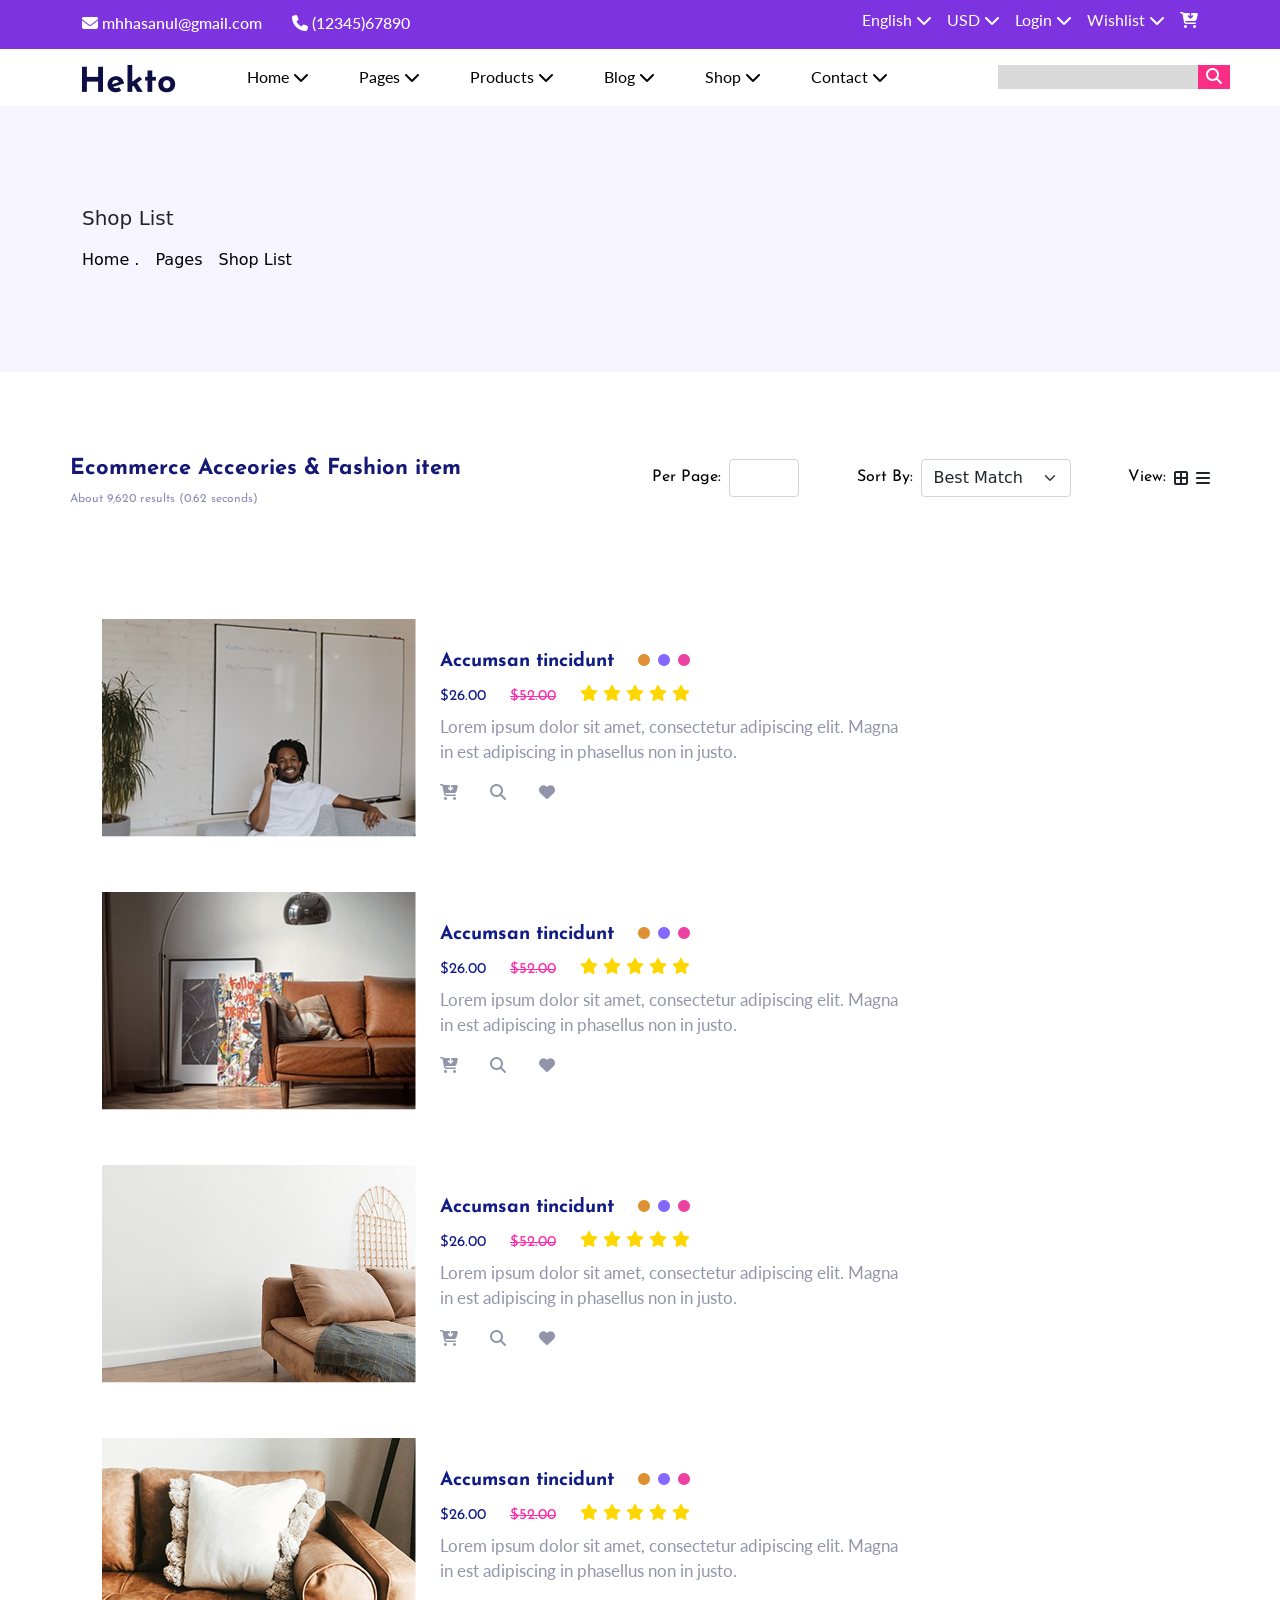
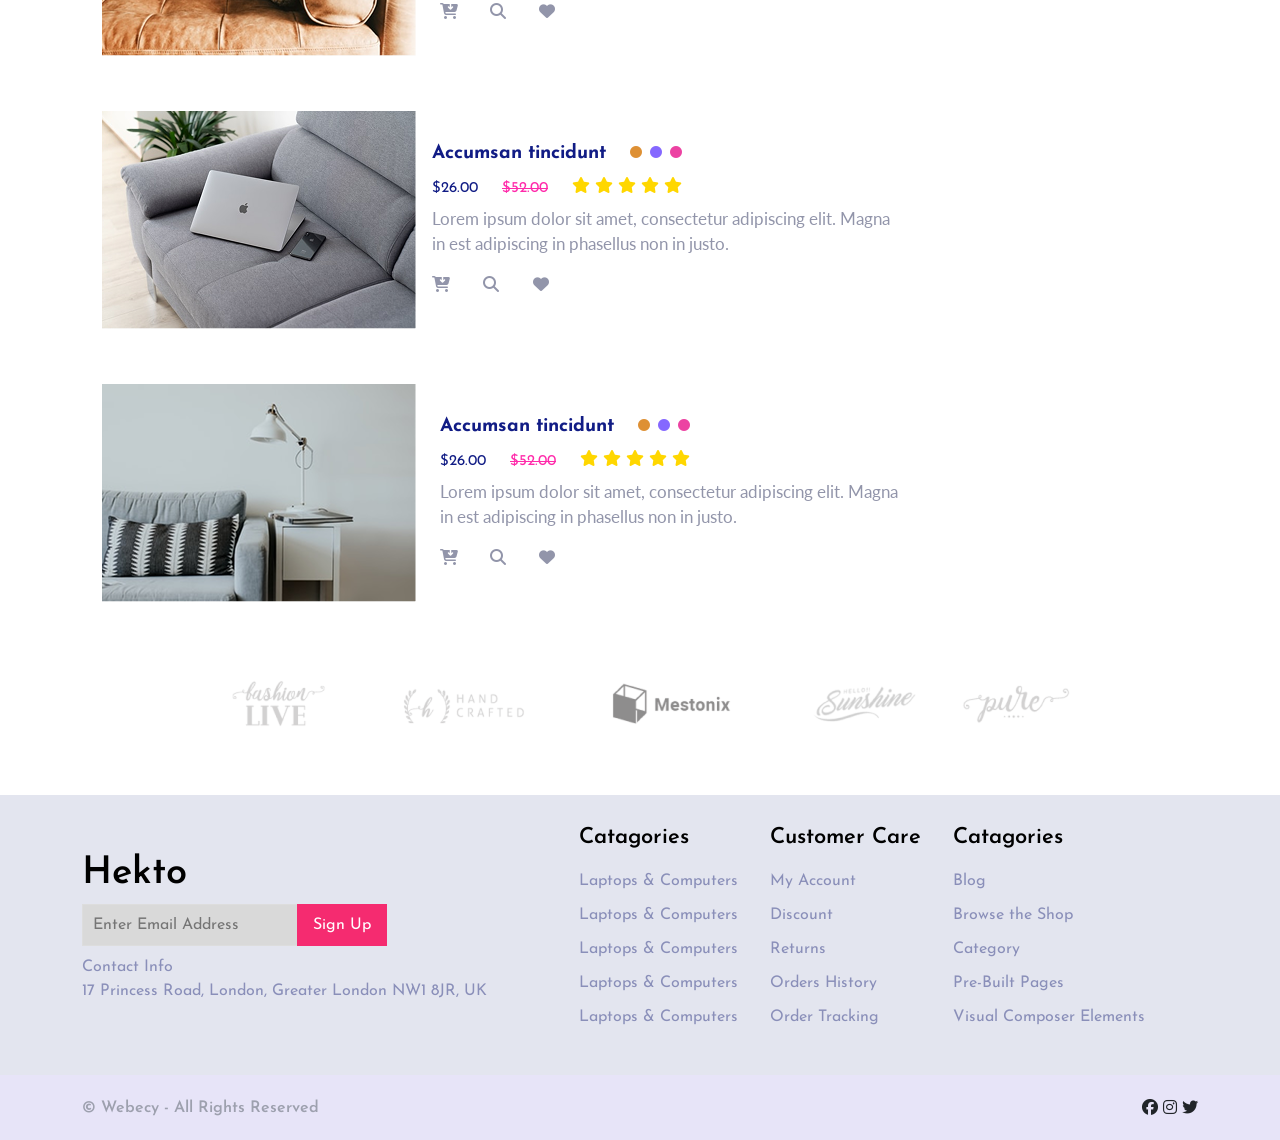
<file: blog.html>
<!DOCTYPE html>
<html lang="en">

<head>
    <meta charset="UTF-8">
    <meta name="viewport" content="width=device-width, initial-scale=1.0">
    <title>Document</title>
    <link rel="stylesheet" href="css/blog.css">
    <link rel="stylesheet" href="css/style.css">
    <link rel="stylesheet" href="css/About.css">
    <link rel="stylesheet" href="css/bootstrap.min.css">
    <link href="https://fonts.googleapis.com/css2?family=Lato:wght@300;400;700&display=swap" rel="stylesheet">
    <link rel="stylesheet" href="https://cdnjs.cloudflare.com/ajax/libs/font-awesome/6.5.1/css/all.min.css">
    <link href="https://fonts.googleapis.com/css2?family=Lato:wght@300;400;700&display=swap" rel="stylesheet">
    <link href="https://fonts.googleapis.com/css2?family=Josefin+Sans:wght@300;400;500;600;700&display=swap"
        rel="stylesheet">
</head>

<body>

    <header id="mansur_all">
        <div class="container">
            <div class="mansur_10">
                <div class="mansur_11">
                    <div class="mansur_13">
                        <h4><i class="fa-solid fa-envelope"></i> mhhasanul@gmail.com</h4>
                    </div>
                    <div class="mansur_14">
                        <h4><i class="fa-solid fa-phone"></i> (12345)67890</h4>
                    </div>
                </div>
                <div class="">
                    <ul class="mansur_12">
                        <li><a href="">English <i class="fa-solid fa-chevron-down"></i></a></li>
                        <li><a href="">USD <i class="fa-solid fa-chevron-down"></i></a></li>
                        <li><a href="">Login <i class="fa-solid fa-chevron-down"></i></a></li>
                        <li><a href="">Wishlist <i class="fa-solid fa-chevron-down"></i></a></li>
                        <li><a href=""><i class="fa-solid fa-cart-arrow-down"></i></a> </li>
                    </ul>
                </div>
            </div>
        </div>
    </header>
    <!-- navbar -->
    <nav class="navbar navbar-expand-lg  mansur_1">
        <div class="container">
            <a class="navbar-brand" href="#"><img src="img/Hekto.png" alt=""></a>
            <button class="navbar-toggler" type="button" data-bs-toggle="collapse"
                data-bs-target="#navbarSupportedContent" aria-controls="navbarSupportedContent" aria-expanded="false"
                aria-label="Toggle navigation">
                <span class="navbar-toggler-icon"></span>
            </button>
            <div class="collapse navbar-collapse" id="navbarSupportedContent">
                <ul class="navbar-nav me-auto mb-2 mb-lg-0">
                    <li class="nav-item mansur_2">
                        <a class="nav-link active" aria-current="page" href="#">Home <i
                                class="fa-solid fa-chevron-down"></i></a>
                        <div class="dorp">
                            <ul>
                                <li>Resume</li>
                                <li>My Projects</li>
                                <li>Skills</li>
                                <li>Hire Me</li>
                            </ul>
                        </div>
                    </li>
                    <li class="nav-item mansur_2">
                        <a class="nav-link active" aria-current="page" href="#">Pages <i
                                class="fa-solid fa-chevron-down"></i></a>
                        <div class="dorp">
                            <ul>
                                <li>My Projects</li>
                                <li>Skills</li>
                                <li>Experience</li>
                                <li>Resume</li>
                            </ul>
                        </div>
                    </li>
                    <li class="nav-item mansur_2">
                        <a class="nav-link" href="#">Products <i class="fa-solid fa-chevron-down"></i></a>
                        <div class="dorp">
                            <ul>
                                <li>Experience</li>
                                <li>Skills</li>
                                <li>My Projects</li>
                                <li>Resume</li>
                            </ul>
                        </div>
                    </li>
                    <li class="nav-item mansur_2">
                        <a class="nav-link" href="#">Blog <i class="fa-solid fa-chevron-down"></i></a>
                        <div class="dorp">
                            <ul>
                                <li>mansur</li>
                                <li>mansur</li>
                                <li>mansur</li>
                                <li>mansur</li>
                            </ul>
                        </div>
                    </li>
                    <li class="nav-item mansur_2">
                        <a class="nav-link" href="#">Shop <i class="fa-solid fa-chevron-down"></i></a>
                        <div class="dorp">
                            <ul>
                                <li>mansur</li>
                                <li>mansur</li>
                                <li>mansur</li>
                                <li>mansur</li>
                            </ul>
                        </div>
                    </li>
                    <li class="nav-item mansur_2">
                        <a class="nav-link" href="#">Contact <i class="fa-solid fa-chevron-down"></i></a>
                        <div class="dorp">
                            <ul>
                                <li>mansur</li>
                                <li>mansur</li>
                                <li>mansur</li>
                                <li>mansur</li>
                            </ul>
                        </div>
                    </li>
                </ul>
                <div class="">
                    <div class="btn_2">
                        <input type="text">
                        <a href="#"><i class="fa-solid fa-magnifying-glass"></i></a>
                    </div>
                </div>
            </div>
        </div>
    </nav>
    <!-- bennar -->
    <section id="Shop_all">
        <div class="container">
            <div class="Shop_1">
                <h5>Shop List</h5>
                <div class="d-flex gap-3 Shop_2">
                    <li>Home .</li>
                    <li>Pages</li>
                    <li>Shop List</li>
                </div>
            </div>
        </div>

    </section>
    <!-- galary -->
    <section id="Ecommerce_all">
        <div class="container">
            <div class="Ecommerce_1 justify-content-center gap-4 align-items-center">
                <div class=" col-lg-6 pt-4">
                    <h4>Ecommerce Acceories & Fashion item </h4>
                    <p>About 9,620 results (0.62 seconds)</p>
                </div>
                <div class="col-lg-6 Ecommerce_3 d-flex justify-content-between align-items-center">
                    <div class="d-flex align-items-center gap-2">
                        <h6 class="mb-0">Per Page:</h6>
                        <input type="text" class="form-control" style="width: 70px;">
                    </div>
                    <div class="d-flex align-items-center gap-2">
                        <h6 class="mb-0">Sort By:</h6>
                        <select class="form-select" style="width: 150px;">
                            <option selected>Best Match</option>
                            <option value="1">Price Low to High</option>
                            <option value="2">Price High to Low</option>
                            <option value="3">Newest</option>
                        </select>
                    </div>
                    <div class="d-flex align-items-center gap-2">
                        <h6 class="mb-0">View:</h6>
                        <div class="d-flex gap-2">
                            <i class="fa-solid fa-border-all"></i>
                            <i class="fa-solid fa-bars"></i>
                        </div>
                    </div>
                </div>
            </div>
        </div>
    </section>
    <!-- bolog -->
    <section id="nulla_all">
        <div class="container">
            <div class="nulla_1 col-lg-9 d-flex gap-4 align-items-center ">
                <div class="photo_1">
                    <img src="img2/Rectangle 32 (1).png" alt="">
                </div>
                <div class="text_sold ">
                    <div class="text_sold d-flex gap-4">
                        <h6>Accumsan tincidunt</h6>
                        <div class=" d-flex gap-2">
                            <div class="dote_2"><i class="fa-solid fa-circle"></i></div>
                            <div class="dote_3"><i class="fa-solid fa-circle"></i></div>
                            <div class="dote_4"><i class="fa-solid fa-circle"></i></div>
                        </div>
                    </div>
                    <div class="text_sold2 d-flex gap-4 ">
                        <h5>$26.00</h5>
                        <h4><del>$52.00</del></h4>
                        <div class="star_1">
                            <i class="fa-solid fa-star"></i>
                            <i class="fa-solid fa-star"></i>
                            <i class="fa-solid fa-star"></i>
                            <i class="fa-solid fa-star"></i>
                            <i class="fa-solid fa-star"></i>
                        </div>
                    </div>
                    <p>Lorem ipsum dolor sit amet, consectetur adipiscing elit. Magna in est adipiscing in phasellus non
                        in justo.</p>
                    <div class="icone_70 d-flex justify-content-between col-lg-3">
                        <div class="">
                            <i class="fa-solid fa-cart-arrow-down"></i>
                        </div>
                        <div class="">
                            <i class="fa-solid fa-magnifying-glass"></i>
                        </div>
                        <div class="">
                            <i class="fa-solid fa-heart"></i>
                        </div>
                    </div>
                </div>
            </div>
            <div class="nulla_1 col-lg-9 d-flex gap-4 align-items-center ">
                <div class="photo_1">
                    <img src="img2/Rectangle 32 (3).png" alt="">
                </div>
                <div class="text_sold ">
                    <div class="text_sold d-flex gap-4">
                        <h6>Accumsan tincidunt</h6>
                        <div class=" d-flex gap-2">
                            <div class="dote_2"><i class="fa-solid fa-circle"></i></div>
                            <div class="dote_3"><i class="fa-solid fa-circle"></i></div>
                            <div class="dote_4"><i class="fa-solid fa-circle"></i></div>
                        </div>
                    </div>
                    <div class="text_sold2 d-flex gap-4 ">
                        <h5>$26.00</h5>
                        <h4><del>$52.00</del></h4>
                        <div class="star_1">
                            <i class="fa-solid fa-star"></i>
                            <i class="fa-solid fa-star"></i>
                            <i class="fa-solid fa-star"></i>
                            <i class="fa-solid fa-star"></i>
                            <i class="fa-solid fa-star"></i>
                        </div>
                    </div>
                    <p>Lorem ipsum dolor sit amet, consectetur adipiscing elit. Magna in est adipiscing in phasellus non
                        in justo.</p>
                    <div class="icone_70 d-flex justify-content-between col-lg-3">
                        <div class="">
                            <i class="fa-solid fa-cart-arrow-down"></i>
                        </div>
                        <div class="">
                            <i class="fa-solid fa-magnifying-glass"></i>
                        </div>
                        <div class="">
                            <i class="fa-solid fa-heart"></i>
                        </div>
                    </div>
                </div>
            </div>
            <div class="nulla_1 col-lg-9 d-flex gap-4 align-items-center ">
                <div class="photo_1">
                    <img src="img2/Rectangle 32 (4).png" alt="">
                </div>
                <div class="text_sold ">
                    <div class="text_sold d-flex gap-4">
                        <h6>Accumsan tincidunt</h6>
                        <div class=" d-flex gap-2">
                            <div class="dote_2"><i class="fa-solid fa-circle"></i></div>
                            <div class="dote_3"><i class="fa-solid fa-circle"></i></div>
                            <div class="dote_4"><i class="fa-solid fa-circle"></i></div>
                        </div>
                    </div>
                    <div class="text_sold2 d-flex gap-4 ">
                        <h5>$26.00</h5>
                        <h4><del>$52.00</del></h4>
                        <div class="star_1">
                            <i class="fa-solid fa-star"></i>
                            <i class="fa-solid fa-star"></i>
                            <i class="fa-solid fa-star"></i>
                            <i class="fa-solid fa-star"></i>
                            <i class="fa-solid fa-star"></i>
                        </div>
                    </div>
                    <p>Lorem ipsum dolor sit amet, consectetur adipiscing elit. Magna in est adipiscing in phasellus non
                        in justo.</p>
                    <div class="icone_70 d-flex justify-content-between col-lg-3">
                        <div class="">
                            <i class="fa-solid fa-cart-arrow-down"></i>
                        </div>
                        <div class="">
                            <i class="fa-solid fa-magnifying-glass"></i>
                        </div>
                        <div class="">
                            <i class="fa-solid fa-heart"></i>
                        </div>
                    </div>
                </div>
            </div>
            <div class="nulla_1 col-lg-9 d-flex gap-4 align-items-center ">
                <div class="photo_1">
                    <img src="img2/Rectangle 32 (5).png" alt="">
                </div>
                <div class="text_sold ">
                    <div class="text_sold d-flex gap-4">
                        <h6>Accumsan tincidunt</h6>
                        <div class=" d-flex gap-2">
                            <div class="dote_2"><i class="fa-solid fa-circle"></i></div>
                            <div class="dote_3"><i class="fa-solid fa-circle"></i></div>
                            <div class="dote_4"><i class="fa-solid fa-circle"></i></div>
                        </div>
                    </div>
                    <div class="text_sold2 d-flex gap-4 ">
                        <h5>$26.00</h5>
                        <h4><del>$52.00</del></h4>
                        <div class="star_1">
                            <i class="fa-solid fa-star"></i>
                            <i class="fa-solid fa-star"></i>
                            <i class="fa-solid fa-star"></i>
                            <i class="fa-solid fa-star"></i>
                            <i class="fa-solid fa-star"></i>
                        </div>
                    </div>
                    <p>Lorem ipsum dolor sit amet, consectetur adipiscing elit. Magna in est adipiscing in phasellus non
                        in justo.</p>
                    <div class="icone_70 d-flex justify-content-between col-lg-3">
                        <div class="">
                            <i class="fa-solid fa-cart-arrow-down"></i>
                        </div>
                        <div class="">
                            <i class="fa-solid fa-magnifying-glass"></i>
                        </div>
                        <div class="">
                            <i class="fa-solid fa-heart"></i>
                        </div>
                    </div>
                </div>
            </div>
            <div class="nulla_1 col-lg-9 d-flex gap-3 align-items-center ">
                <div class="photo_1">
                    <img src="img2/Rectangle 32 (6).png" alt="">
                </div>
                <div class="text_sold ">
                    <div class="text_sold d-flex gap-4">
                        <h6>Accumsan tincidunt</h6>
                        <div class=" d-flex gap-2">
                            <div class="dote_2"><i class="fa-solid fa-circle"></i></div>
                            <div class="dote_3"><i class="fa-solid fa-circle"></i></div>
                            <div class="dote_4"><i class="fa-solid fa-circle"></i></div>
                        </div>
                    </div>
                    <div class="text_sold2 d-flex gap-4 ">
                        <h5>$26.00</h5>
                        <h4><del>$52.00</del></h4>
                        <div class="star_1">
                            <i class="fa-solid fa-star"></i>
                            <i class="fa-solid fa-star"></i>
                            <i class="fa-solid fa-star"></i>
                            <i class="fa-solid fa-star"></i>
                            <i class="fa-solid fa-star"></i>
                        </div>
                    </div>
                    <p>Lorem ipsum dolor sit amet, consectetur adipiscing elit. Magna in est adipiscing in phasellus non
                        in justo.</p>
                    <div class="icone_70 d-flex justify-content-between col-lg-3">
                        <div class="">
                            <i class="fa-solid fa-cart-arrow-down"></i>
                        </div>
                        <div class="">
                            <i class="fa-solid fa-magnifying-glass"></i>
                        </div>
                        <div class="">
                            <i class="fa-solid fa-heart"></i>
                        </div>
                    </div>
                </div>
            </div>
            <div class="nulla_1 col-lg-9 d-flex gap-4 align-items-center ">
                <div class="photo_1">
                    <img src="img2/Rectangle 32.png" alt="">
                </div>
                <div class="text_sold ">
                    <div class="text_sold d-flex gap-4">
                        <h6>Accumsan tincidunt</h6>
                        <div class=" d-flex gap-2">
                            <div class="dote_2"><i class="fa-solid fa-circle"></i></div>
                            <div class="dote_3"><i class="fa-solid fa-circle"></i></div>
                            <div class="dote_4"><i class="fa-solid fa-circle"></i></div>
                        </div>
                    </div>
                    <div class="text_sold2 d-flex gap-4 ">
                        <h5>$26.00</h5>
                        <h4><del>$52.00</del></h4>
                        <div class="star_1">
                            <i class="fa-solid fa-star"></i>
                            <i class="fa-solid fa-star"></i>
                            <i class="fa-solid fa-star"></i>
                            <i class="fa-solid fa-star"></i>
                            <i class="fa-solid fa-star"></i>
                        </div>
                    </div>
                    <p>Lorem ipsum dolor sit amet, consectetur adipiscing elit. Magna in est adipiscing in phasellus non
                        in justo.</p>
                    <div class="icone_70 d-flex justify-content-between col-lg-3">
                        <div class="">
                            <i class="fa-solid fa-cart-arrow-down"></i>
                        </div>
                        <div class="">
                            <i class="fa-solid fa-magnifying-glass"></i>
                        </div>
                        <div class="">
                            <i class="fa-solid fa-heart"></i>
                        </div>
                    </div>
                </div>
            </div>
        </div>
    </section>
    <!-- footer er age -->
    <section id="Read_Moree">
        <div class="container ">
            <div class="col-lg-12 Read_More text-center mx-auto ">
                <img src="img/image 1174.png" alt="">
            </div>
        </div>
    </section>
    <!-- footer -->
    <footer id="Enter_all">
        <div class="container">
            <div class="Enter_1 d-flex align-items-center">
                <div class="Enter_2 col-lg-5">
                    <h4>Hekto</h4>
                    <div class="Enter_3 d-flex align-items-center mb-2">
                        <input type="text" placeholder="Enter Email Address">
                        <button>Sign Up</button>
                    </div>
                    <span>Contact Info</span>
                    <p>17 Princess Road, London, Greater London NW1 8JR, UK</p>
                </div>
                <div class="">
                    <ul class="Enter_7 ">
                        <h6>Catagories</h6>
                        <li>Laptops & Computers</li>
                        <li>Laptops & Computers</li>
                        <li>Laptops & Computers</li>
                        <li>Laptops & Computers</li>
                        <li>Laptops & Computers</li>
                    </ul>
                </div>
                <div class="">
                    <ul class="Enter_7">
                        <h6>Customer Care</h6>
                        <li>My Account</li>
                        <li>Discount</li>
                        <li>Returns</li>
                        <li>Orders History</li>
                        <li>Order Tracking</li>
                    </ul>
                </div>
                <div class="">
                    <ul class="Enter_7">
                        <h6>Catagories</h6>
                        <li>Blog</li>
                        <li>Browse the Shop</li>
                        <li>Category</li>
                        <li>Pre-Built Pages</li>
                        <li>Visual Composer Elements</li>
                    </ul>
                </div>
            </div>
        </div>
    </footer>
    <!-- part last  -->
    <section id="last_part">
        <div class="container">
            <div class="last_part1">

                <div class="col-lg-5 last_part2">
                    <a href="#">© Webecy - All Rights Reserved</a>
                </div>

                <div class="col-lg-5 text-end last_part5">
                    <i class="fa-brands fa-facebook"></i>
                    <i class="fa-brands fa-instagram"></i>
                    <i class="fa-brands fa-twitter"></i>
                </div>

            </div>
        </div>
    </section>
    <!-- footer -->

    
    <script src="js/bootstrap.min.js"></script>
</body>

</html>
</file>
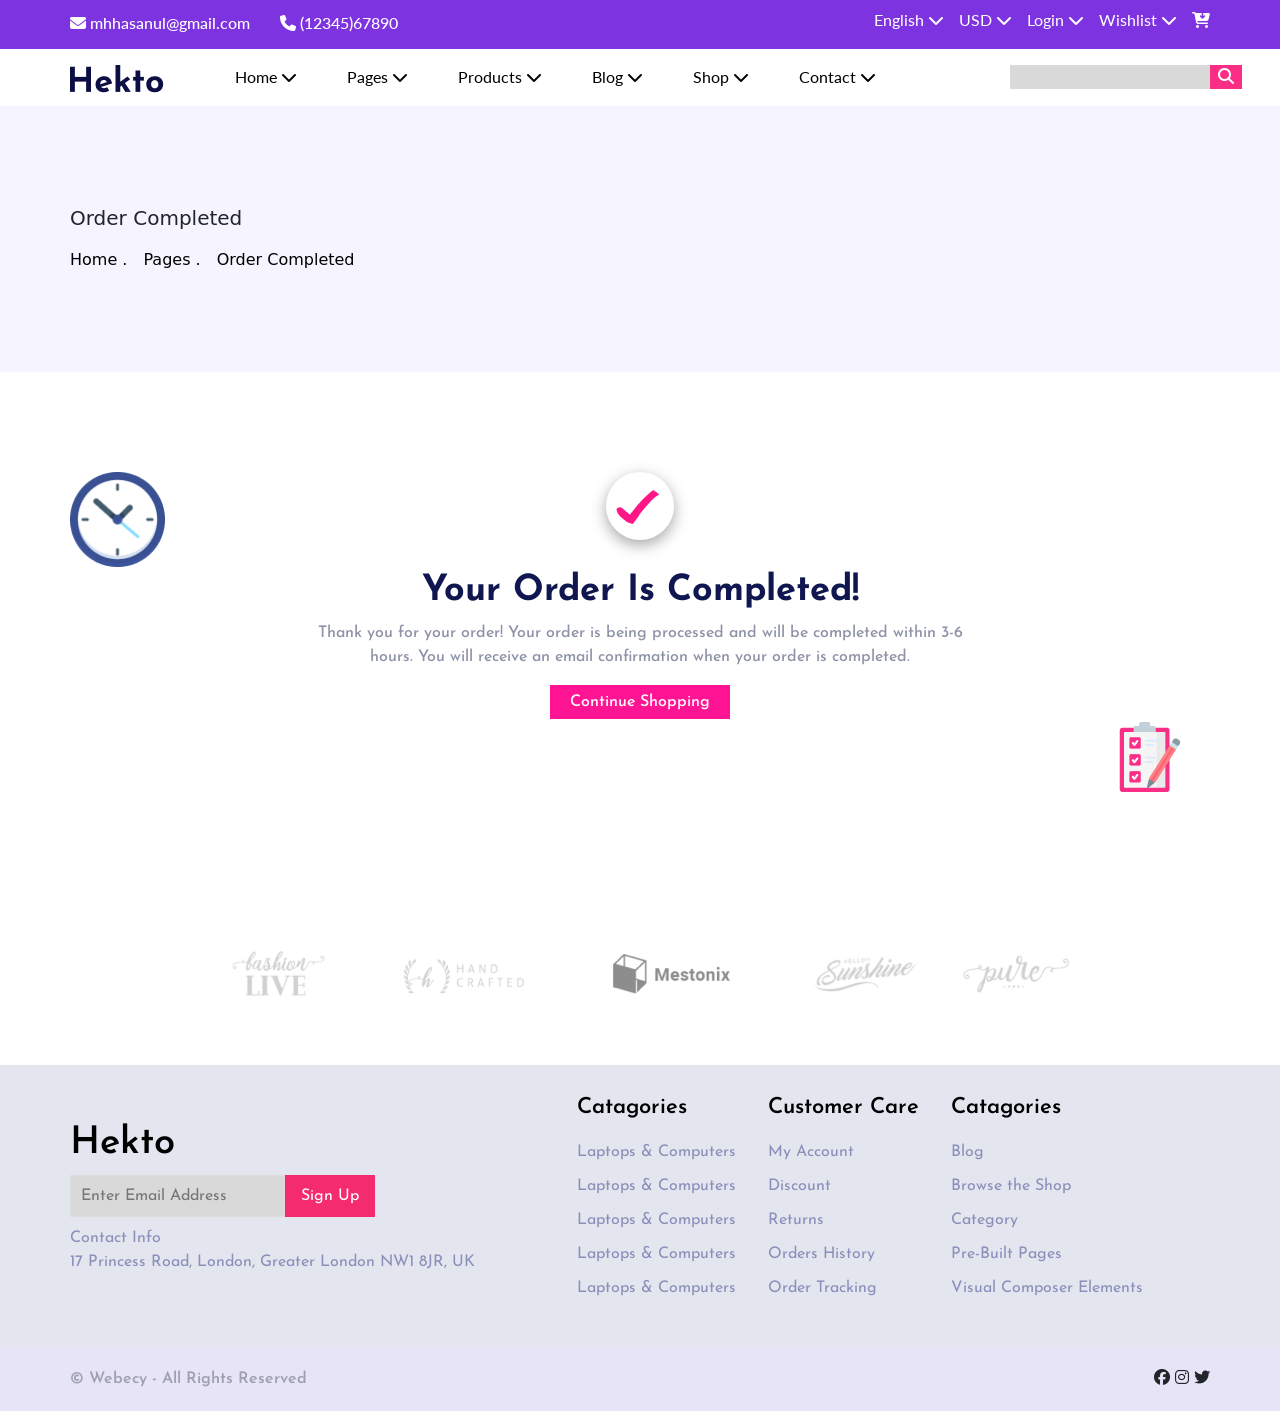
<file: Completed.html>
<!DOCTYPE html>
<html lang="en">

<head>
    <meta charset="UTF-8">
    <meta name="viewport" content="width=device-width, initial-scale=1.0">
    <title>Document</title>
    <link rel="stylesheet" href="css/About.css">
    <link rel="stylesheet" href="css/style.css">
    <link rel="stylesheet" href="css/blog.css">
    <link rel="stylesheet" href="css/Products.css">
    <link rel="stylesheet" href="css/bootstrap.min.css">
    <link rel="stylesheet" href="css/Description.css">
    <link rel="stylesheet" href="css/Shopping.css">
    <link rel="stylesheet" href="css/Completed.css">
    <link href="https://fonts.googleapis.com/css2?family=Lato:wght@300;400;700&display=swap" rel="stylesheet">
    <link rel="stylesheet" href="https://cdnjs.cloudflare.com/ajax/libs/font-awesome/6.5.1/css/all.min.css">
    <link href="https://fonts.googleapis.com/css2?family=Lato:wght@300;400;700&display=swap" rel="stylesheet">
    <link href="https://fonts.googleapis.com/css2?family=Josefin+Sans:wght@300;400;500;600;700&display=swap"
        rel="stylesheet">
</head>

<body>

    <header id="mansur_all">
        <div class="container">
            <div class="mansur_10">
                <div class="mansur_11">
                    <div class="mansur_13">
                        <h4><i class="fa-solid fa-envelope"></i> mhhasanul@gmail.com</h4>
                    </div>
                    <div class="mansur_14">
                        <h4><i class="fa-solid fa-phone"></i> (12345)67890</h4>
                    </div>
                </div>
                <div class="">
                    <ul class="mansur_12">
                        <li><a href="">English <i class="fa-solid fa-chevron-down"></i></a></li>
                        <li><a href="">USD <i class="fa-solid fa-chevron-down"></i></a></li>
                        <li><a href="">Login <i class="fa-solid fa-chevron-down"></i></a></li>
                        <li><a href="">Wishlist <i class="fa-solid fa-chevron-down"></i></a></li>
                        <li><a href=""><i class="fa-solid fa-cart-arrow-down"></i></a> </li>
                    </ul>
                </div>
            </div>
        </div>
    </header>
    <!-- navbar -->
    <nav class="navbar navbar-expand-lg  mansur_1">
        <div class="container">
            <a class="navbar-brand" href="#"><img src="img/Hekto.png" alt=""></a>
            <button class="navbar-toggler" type="button" data-bs-toggle="collapse"
                data-bs-target="#navbarSupportedContent" aria-controls="navbarSupportedContent" aria-expanded="false"
                aria-label="Toggle navigation">
                <span class="navbar-toggler-icon"></span>
            </button>
            <div class="collapse navbar-collapse" id="navbarSupportedContent">
                <ul class="navbar-nav me-auto mb-2 mb-lg-0">
                    <li class="nav-item mansur_2">
                        <a class="nav-link active" aria-current="page" href="#">Home <i
                                class="fa-solid fa-chevron-down"></i></a>
                        <div class="dorp">
                            <ul>
                                <li>Resume</li>
                                <li>My Projects</li>
                                <li>Skills</li>
                                <li>Hire Me</li>
                            </ul>
                        </div>
                    </li>
                    <li class="nav-item mansur_2">
                        <a class="nav-link active" aria-current="page" href="#">Pages <i
                                class="fa-solid fa-chevron-down"></i></a>
                        <div class="dorp">
                            <ul>
                                <li>My Projects</li>
                                <li>Skills</li>
                                <li>Experience</li>
                                <li>Resume</li>
                            </ul>
                        </div>
                    </li>
                    <li class="nav-item mansur_2">
                        <a class="nav-link" href="#">Products <i class="fa-solid fa-chevron-down"></i></a>
                        <div class="dorp">
                            <ul>
                                <li>Experience</li>
                                <li>Skills</li>
                                <li>My Projects</li>
                                <li>Resume</li>
                            </ul>
                        </div>
                    </li>
                    <li class="nav-item mansur_2">
                        <a class="nav-link" href="#">Blog <i class="fa-solid fa-chevron-down"></i></a>
                        <div class="dorp">
                            <ul>
                                <li>mansur</li>
                                <li>mansur</li>
                                <li>mansur</li>
                                <li>mansur</li>
                            </ul>
                        </div>
                    </li>
                    <li class="nav-item mansur_2">
                        <a class="nav-link" href="#">Shop <i class="fa-solid fa-chevron-down"></i></a>
                        <div class="dorp">
                            <ul>
                                <li>mansur</li>
                                <li>mansur</li>
                                <li>mansur</li>
                                <li>mansur</li>
                            </ul>
                        </div>
                    </li>
                    <li class="nav-item mansur_2">
                        <a class="nav-link" href="#">Contact <i class="fa-solid fa-chevron-down"></i></a>
                        <div class="dorp">
                            <ul>
                                <li>mansur</li>
                                <li>mansur</li>
                                <li>mansur</li>
                                <li>mansur</li>
                            </ul>
                        </div>
                    </li>
                </ul>
                <div class="">
                    <div class="btn_2">
                        <input type="text">
                        <a href="#"><i class="fa-solid fa-magnifying-glass"></i></a>
                    </div>
                </div>
            </div>
        </div>
    </nav>
    <!-- bennar -->
    <section id="Shop_all">
        <div class="container">
            <div class="Shop_1">
                <h5> Order Completed</h5>
                <div class="d-flex gap-3 Shop_2">
                    <li>Home .</li>
                    <li>Pages .</li>
                    <li>Order Completed</li>
                </div>
            </div>
        </div>

    </section>
    <!-- Description -->
    <section id="Completed">
        <div class="container">
            <div class="">
                <div class="Completed_1">
                    <div class="  col-lg-1">
                        <img src="img_3/clock 1.png" alt="" class="w-100">
                    </div>
                    <div class="Completed_2 col-lg-7">
                        <img src="img_3/Vector 15.png" alt="">
                        <h4>Your Order Is Completed!</h4>
                        <p>Thank you for your order! Your order is being processed and will be completed within 3-6
                            hours. You will receive an email confirmation when your order is completed.
                        </p>
                        <button>Continue Shopping</button>
                    </div>
                    <div class=" col-lg-1 Completed_3">
                        <img src="img_3/checklist 1.png" alt="">
                    </div>
                </div>
            </div>
        </div>
    </section>
        <!-- footer er age -->
    <section id="Read_Moree">
        <div class="container ">
            <div class="col-lg-12 Read_More text-center mx-auto ">
                <img src="img/image 1174.png" alt="">
            </div>
        </div>
    </section>
    <!-- footer -->
    <footer id="Enter_all">
        <div class="container">
            <div class="Enter_1 d-flex align-items-center">
                <div class="Enter_2 col-lg-5">
                    <h4>Hekto</h4>
                    <div class="Enter_3 d-flex align-items-center mb-2">
                        <input type="text" placeholder="Enter Email Address">
                        <button>Sign Up</button>
                    </div>
                    <span>Contact Info</span>
                    <p>17 Princess Road, London, Greater London NW1 8JR, UK</p>
                </div>
                <div class="">
                    <ul class="Enter_7 ">
                        <h6>Catagories</h6>
                        <li>Laptops & Computers</li>
                        <li>Laptops & Computers</li>
                        <li>Laptops & Computers</li>
                        <li>Laptops & Computers</li>
                        <li>Laptops & Computers</li>
                    </ul>
                </div>
                <div class="">
                    <ul class="Enter_7">
                        <h6>Customer Care</h6>
                        <li>My Account</li>
                        <li>Discount</li>
                        <li>Returns</li>
                        <li>Orders History</li>
                        <li>Order Tracking</li>
                    </ul>
                </div>
                <div class="">
                    <ul class="Enter_7">
                        <h6>Catagories</h6>
                        <li>Blog</li>
                        <li>Browse the Shop</li>
                        <li>Category</li>
                        <li>Pre-Built Pages</li>
                        <li>Visual Composer Elements</li>
                    </ul>
                </div>
            </div>
        </div>
    </footer>
    <!-- part last  -->
    <section id="last_part">
        <div class="container">
            <div class="last_part1">

                <div class="col-lg-5 last_part2">
                    <a href="#">© Webecy - All Rights Reserved</a>
                </div>

                <div class="col-lg-5 text-end last_part5">
                    <i class="fa-brands fa-facebook"></i>
                    <i class="fa-brands fa-instagram"></i>
                    <i class="fa-brands fa-twitter"></i>
                </div>
            </div>
        </div>
    </section>
    <!-- footer -->

    <script src="js/bootstrap.min.js"></script>
</body>

</html>
</file>
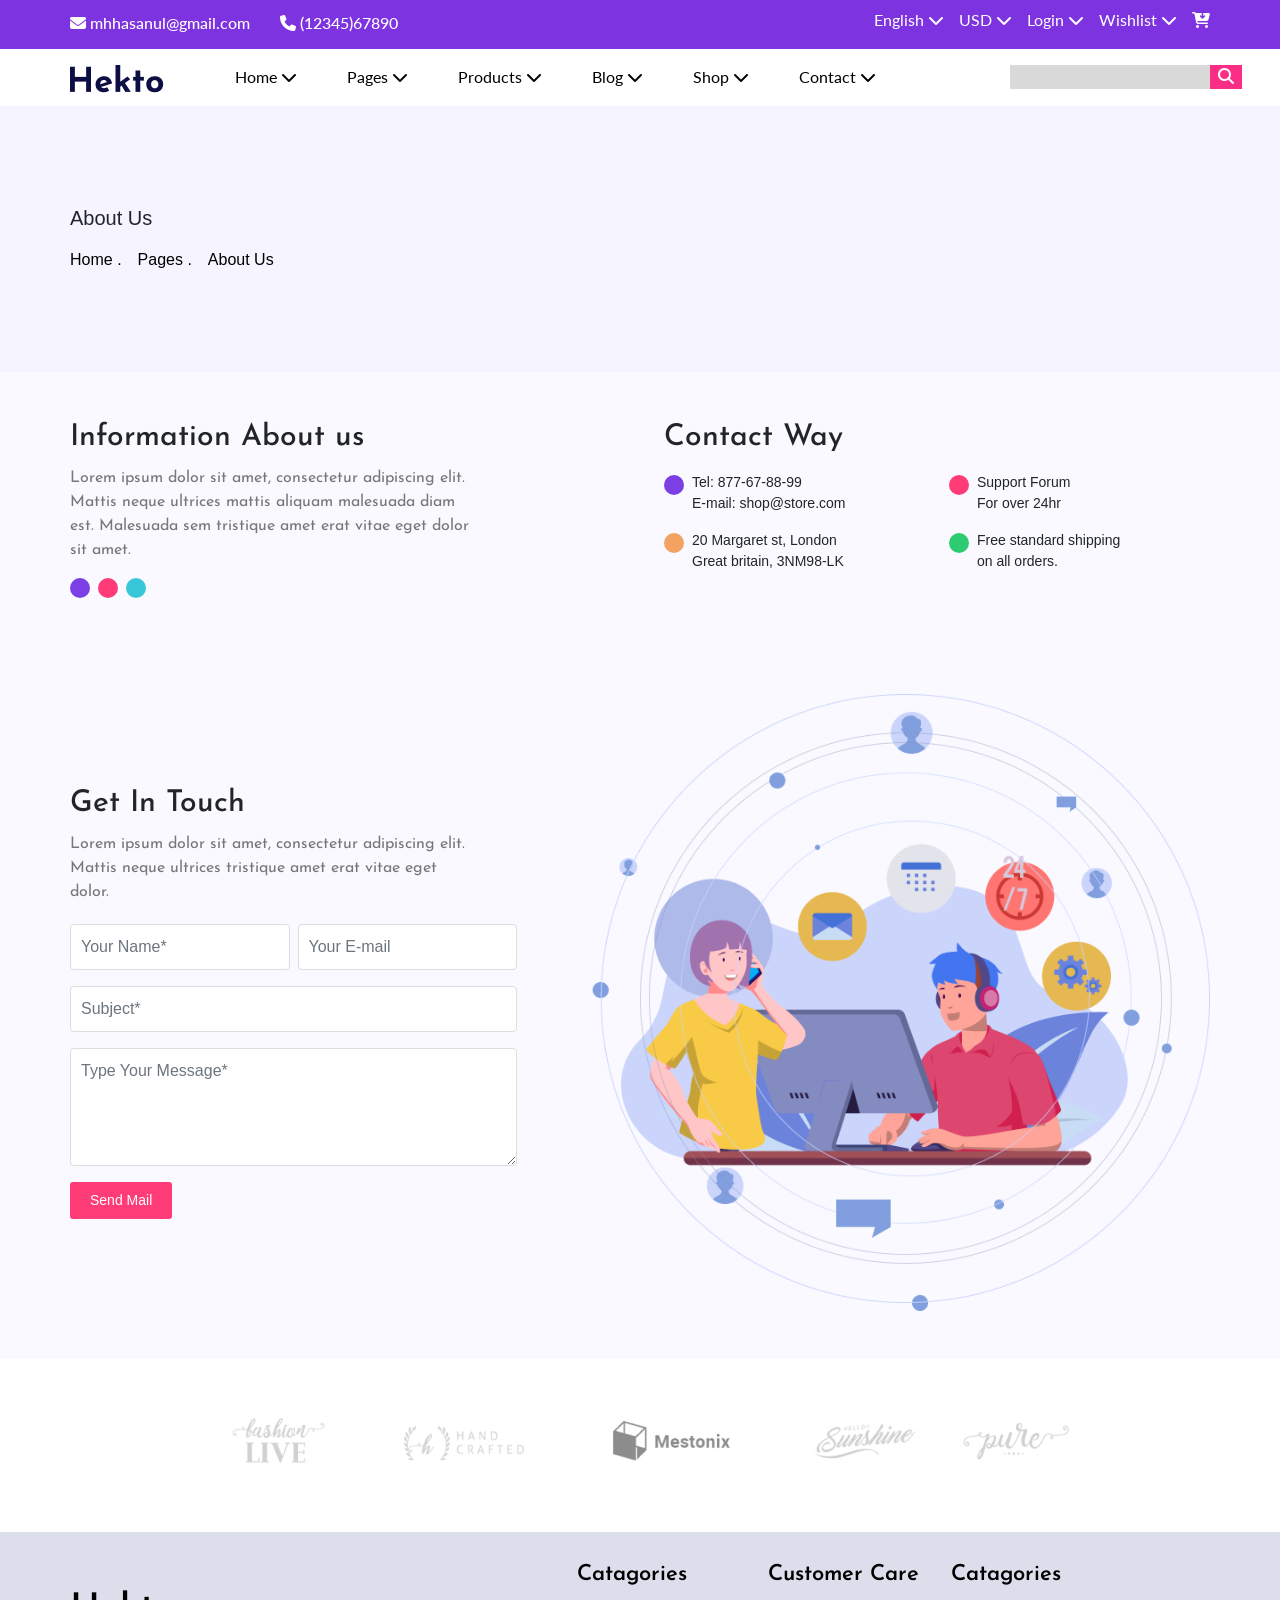
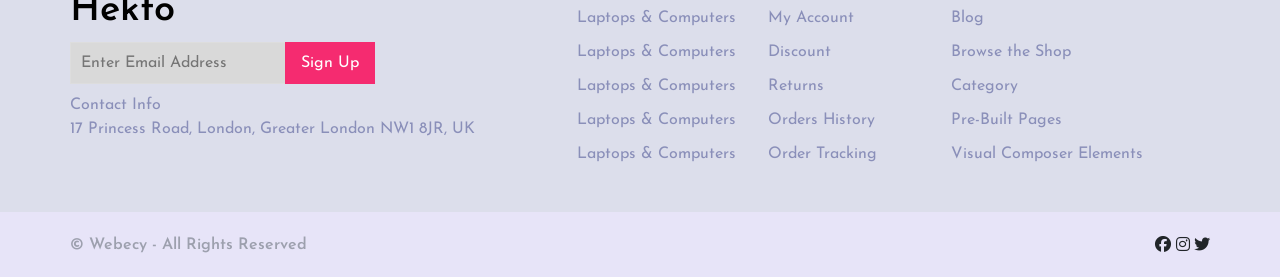
<file: Contact.html>
<!DOCTYPE html>
<html lang="en">

<head>
    <meta charset="UTF-8">
    <meta name="viewport" content="width=device-width, initial-scale=1.0">
    <title>Document</title>
    <link rel="stylesheet" href="css/About.css">
    <link rel="stylesheet" href="css/style.css">
    <link rel="stylesheet" href="css/blog.css">
    <link rel="stylesheet" href="css/Products.css">
    <link rel="stylesheet" href="css/bootstrap.min.css">
    <link rel="stylesheet" href="css/Description.css">
    <link rel="stylesheet" href="css/Shopping.css">
    <link rel="stylesheet" href="css/Completed.css">
    <link rel="stylesheet" href="css/Demo.css">
    <link rel="stylesheet" href="css/Login.css">
    <link rel="stylesheet" href="css/Mauris.css">
    <link rel="stylesheet" href="css/Shopping.css">
    <link rel="stylesheet" href="css/Single.css">
    <link rel="stylesheet" href="css/About_2.css">
    <link rel="stylesheet" href="css/Contact.css">
    <link href="https://fonts.googleapis.com/css2?family=Lato:wght@300;400;700&display=swap" rel="stylesheet">
    <link rel="stylesheet" href="https://cdnjs.cloudflare.com/ajax/libs/font-awesome/6.5.1/css/all.min.css">
    <link href="https://fonts.googleapis.com/css2?family=Lato:wght@300;400;700&display=swap" rel="stylesheet">
    <link href="https://fonts.googleapis.com/css2?family=Josefin+Sans:wght@300;400;500;600;700&display=swap"
        rel="stylesheet">
</head>

<body>


    <header id="mansur_all">
        <div class="container">
            <div class="mansur_10">
                <div class="mansur_11">
                    <div class="mansur_13">
                        <h4><i class="fa-solid fa-envelope"></i> mhhasanul@gmail.com</h4>
                    </div>
                    <div class="mansur_14">
                        <h4><i class="fa-solid fa-phone"></i> (12345)67890</h4>
                    </div>
                </div>
                <div class="">
                    <ul class="mansur_12">
                        <li><a href="">English <i class="fa-solid fa-chevron-down"></i></a></li>
                        <li><a href="">USD <i class="fa-solid fa-chevron-down"></i></a></li>
                        <li><a href="">Login <i class="fa-solid fa-chevron-down"></i></a></li>
                        <li><a href="">Wishlist <i class="fa-solid fa-chevron-down"></i></a></li>
                        <li><a href=""><i class="fa-solid fa-cart-arrow-down"></i></a> </li>
                    </ul>
                </div>
            </div>
        </div>
    </header>
    <!-- navbar -->
    <nav class="navbar navbar-expand-lg  mansur_1">
        <div class="container">
            <a class="navbar-brand" href="#"><img src="img/Hekto.png" alt=""></a>
            <button class="navbar-toggler" type="button" data-bs-toggle="collapse"
                data-bs-target="#navbarSupportedContent" aria-controls="navbarSupportedContent" aria-expanded="false"
                aria-label="Toggle navigation">
                <span class="navbar-toggler-icon"></span>
            </button>
            <div class="collapse navbar-collapse" id="navbarSupportedContent">
                <ul class="navbar-nav me-auto mb-2 mb-lg-0">
                    <li class="nav-item mansur_2">
                        <a class="nav-link active" aria-current="page" href="index.html">Home <i
                                class="fa-solid fa-chevron-down"></i></a>
                        <div class="dorp">
                            <ul>
                                <li>Resume</li>
                                <li>My Projects</li>
                                <li>Skills</li>
                                <li>Hire Me</li>
                            </ul>
                        </div>
                    </li>
                    <li class="nav-item mansur_2">
                        <a class="nav-link active" aria-current="page" href="About.html">Pages <i
                                class="fa-solid fa-chevron-down"></i></a>
                        <div class="dorp">
                            <ul>
                                <li>My Projects</li>
                                <li>Skills</li>
                                <li>Experience</li>
                                <li>Resume</li>
                            </ul>
                        </div>
                    </li>
                    <li class="nav-item mansur_2">
                        <a class="nav-link" href="blog.html">Products <i class="fa-solid fa-chevron-down"></i></a>
                        <div class="dorp">
                            <ul>
                                <li>Experience</li>
                                <li>Skills</li>
                                <li>My Projects</li>
                                <li>Resume</li>
                            </ul>
                        </div>
                    </li>
                    <li class="nav-item mansur_2">
                        <a class="nav-link" href="#">Blog <i class="fa-solid fa-chevron-down"></i></a>
                        <div class="dorp">
                            <ul>
                                <li>mansur</li>
                                <li>mansur</li>
                                <li>mansur</li>
                                <li>mansur</li>
                            </ul>
                        </div>
                    </li>
                    <li class="nav-item mansur_2">
                        <a class="nav-link" href="#">Shop <i class="fa-solid fa-chevron-down"></i></a>
                        <div class="dorp">
                            <ul>
                                <li>mansur</li>
                                <li>mansur</li>
                                <li>mansur</li>
                                <li>mansur</li>
                            </ul>
                        </div>
                    </li>
                    <li class="nav-item mansur_2">
                        <a class="nav-link" href="#">Contact <i class="fa-solid fa-chevron-down"></i></a>
                        <div class="dorp">
                            <ul>
                                <li>mansur</li>
                                <li>mansur</li>
                                <li>mansur</li>
                                <li>mansur</li>
                            </ul>
                        </div>
                    </li>
                </ul>
                <div class="">
                    <div class="btn_2">
                        <input type="text">
                        <a href="#"><i class="fa-solid fa-magnifying-glass"></i></a>
                    </div>
                </div>
            </div>
        </div>
    </nav>
    <!-- bennar -->
    <section id="Shop_all">
        <div class="container">
            <div class="Shop_1">
                <h5> About Us</h5>
                <div class="d-flex gap-3 Shop_2">
                    <li>Home .</li>
                    <li>Pages .</li>
                    <li> About Us</li>
                </div>
            </div>
        </div>
    </section>
    <!-- Description -->
    <section class="info-section py-5">
        <div class="container">
            <div class="row g-5">

                <!-- LEFT -->
                <div class="col-lg-6">
                    <h5 class="info-title">Information About us</h5>
                    <p class="info-text">
                        Lorem ipsum dolor sit amet, consectetur adipiscing elit.
                        Mattis neque ultrices mattis aliquam malesuada diam est.
                        Malesuada sem tristique amet erat vitae eget dolor sit amet.
                    </p>

                    <div class="d-flex gap-2 mt-3">
                        <span class="dot purple"></span>
                        <span class="dot pink"></span>
                        <span class="dot cyan"></span>
                    </div>
                </div>

                <!-- RIGHT -->
                <div class="col-lg-6">
                    <h5 class="info-title">Contact Way</h5>

                    <div class="row mt-3">
                        <div class="col-6 mb-3 d-flex align-items-start gap-2">
                            <span class="circle purple"></span>
                            <p class="mb-0 small">
                                Tel: 877-67-88-99 <br>
                                E-mail: shop@store.com
                            </p>
                        </div>

                        <div class="col-6 mb-3 d-flex align-items-start gap-2">
                            <span class="circle pink"></span>
                            <p class="mb-0 small">
                                Support Forum <br>
                                For over 24hr
                            </p>
                        </div>

                        <div class="col-6 d-flex align-items-start gap-2">
                            <span class="circle orange"></span>
                            <p class="mb-0 small">
                                20 Margaret st, London <br>
                                Great britain, 3NM98-LK
                            </p>
                        </div>

                        <div class="col-6 d-flex align-items-start gap-2">
                            <span class="circle green"></span>
                            <p class="mb-0 small">
                                Free standard shipping <br>
                                on all orders.
                            </p>
                        </div>
                    </div>
                </div>

            </div>
        </div>
    </section>
    <!-- dhsagyfgh -->
    <section class="contact-area py-5">
        <div class="container">
            <div class="row align-items-center g-5">

                <!-- LEFT FORM -->
                <div class="col-lg-5">
                    <h5 class="contact-title">Get In Touch</h5>
                    <p class="contact-desc">
                        Lorem ipsum dolor sit amet, consectetur adipiscing elit.
                        Mattis neque ultrices tristique amet erat vitae eget dolor.
                    </p>

                    <form class="contact-form">
                        <div class="row g-2 mb-3">
                            <div class="col">
                                <input type="text" placeholder="Your Name*" class="form-control">
                            </div>
                            <div class="col">
                                <input type="email" placeholder="Your E-mail" class="form-control">
                            </div>
                        </div>

                        <input type="text" placeholder="Subject*" class="form-control mb-3">

                        <textarea rows="4" placeholder="Type Your Message*" class="form-control mb-3"></textarea>

                        <button class="btn btn-pink">Send Mail</button>
                    </form>
                </div>

                <!-- RIGHT IMAGE -->
                <div class="col-lg-7 text-center">
                    <img src="img_3/Group 124.png" class="w-100">
                </div>

            </div>
        </div>
    </section>
    <!-- footer er age -->
    <section id="Read_Moree">
        <div class="container ">
            <div class="col-lg-12 Read_More text-center mx-auto ">
                <img src="img/image 1174.png" alt="" class="W-100">
            </div>
        </div>
    </section>

    <!-- footer -->
    <footer id="Enter_all">
        <div class="container">
            <div class="Enter_1 d-flex align-items-center">
                <div class="Enter_2 col-lg-5">
                    <h4>Hekto</h4>
                    <div class="Enter_3 d-flex align-items-center mb-2">
                        <input type="text" placeholder="Enter Email Address">
                        <button>Sign Up</button>
                    </div>
                    <span>Contact Info</span>
                    <p>17 Princess Road, London, Greater London NW1 8JR, UK</p>
                </div>
                <div class="">
                    <ul class="Enter_7 ">
                        <h6>Catagories</h6>
                        <li>Laptops & Computers</li>
                        <li>Laptops & Computers</li>
                        <li>Laptops & Computers</li>
                        <li>Laptops & Computers</li>
                        <li>Laptops & Computers</li>
                    </ul>
                </div>
                <div class="">
                    <ul class="Enter_7">
                        <h6>Customer Care</h6>
                        <li>My Account</li>
                        <li>Discount</li>
                        <li>Returns</li>
                        <li>Orders History</li>
                        <li>Order Tracking</li>
                    </ul>
                </div>
                <div class="">
                    <ul class="Enter_7">
                        <h6>Catagories</h6>
                        <li>Blog</li>
                        <li>Browse the Shop</li>
                        <li>Category</li>
                        <li>Pre-Built Pages</li>
                        <li>Visual Composer Elements</li>
                    </ul>
                </div>
            </div>
        </div>
    </footer>
    <!-- part last  -->
    <section id="last_part">
        <div class="container">
            <div class="last_part1">

                <div class="col-lg-5 last_part2">
                    <a href="#">© Webecy - All Rights Reserved</a>
                </div>
                <div class="col-lg-5 text-end last_part5">
                    <i class="fa-brands fa-facebook"></i>
                    <i class="fa-brands fa-instagram"></i>
                    <i class="fa-brands fa-twitter"></i>
                </div>

            </div>
        </div>
    </section>

    <script src="js/bootstrap.min.js"></script>

</body>

</html>
</file>
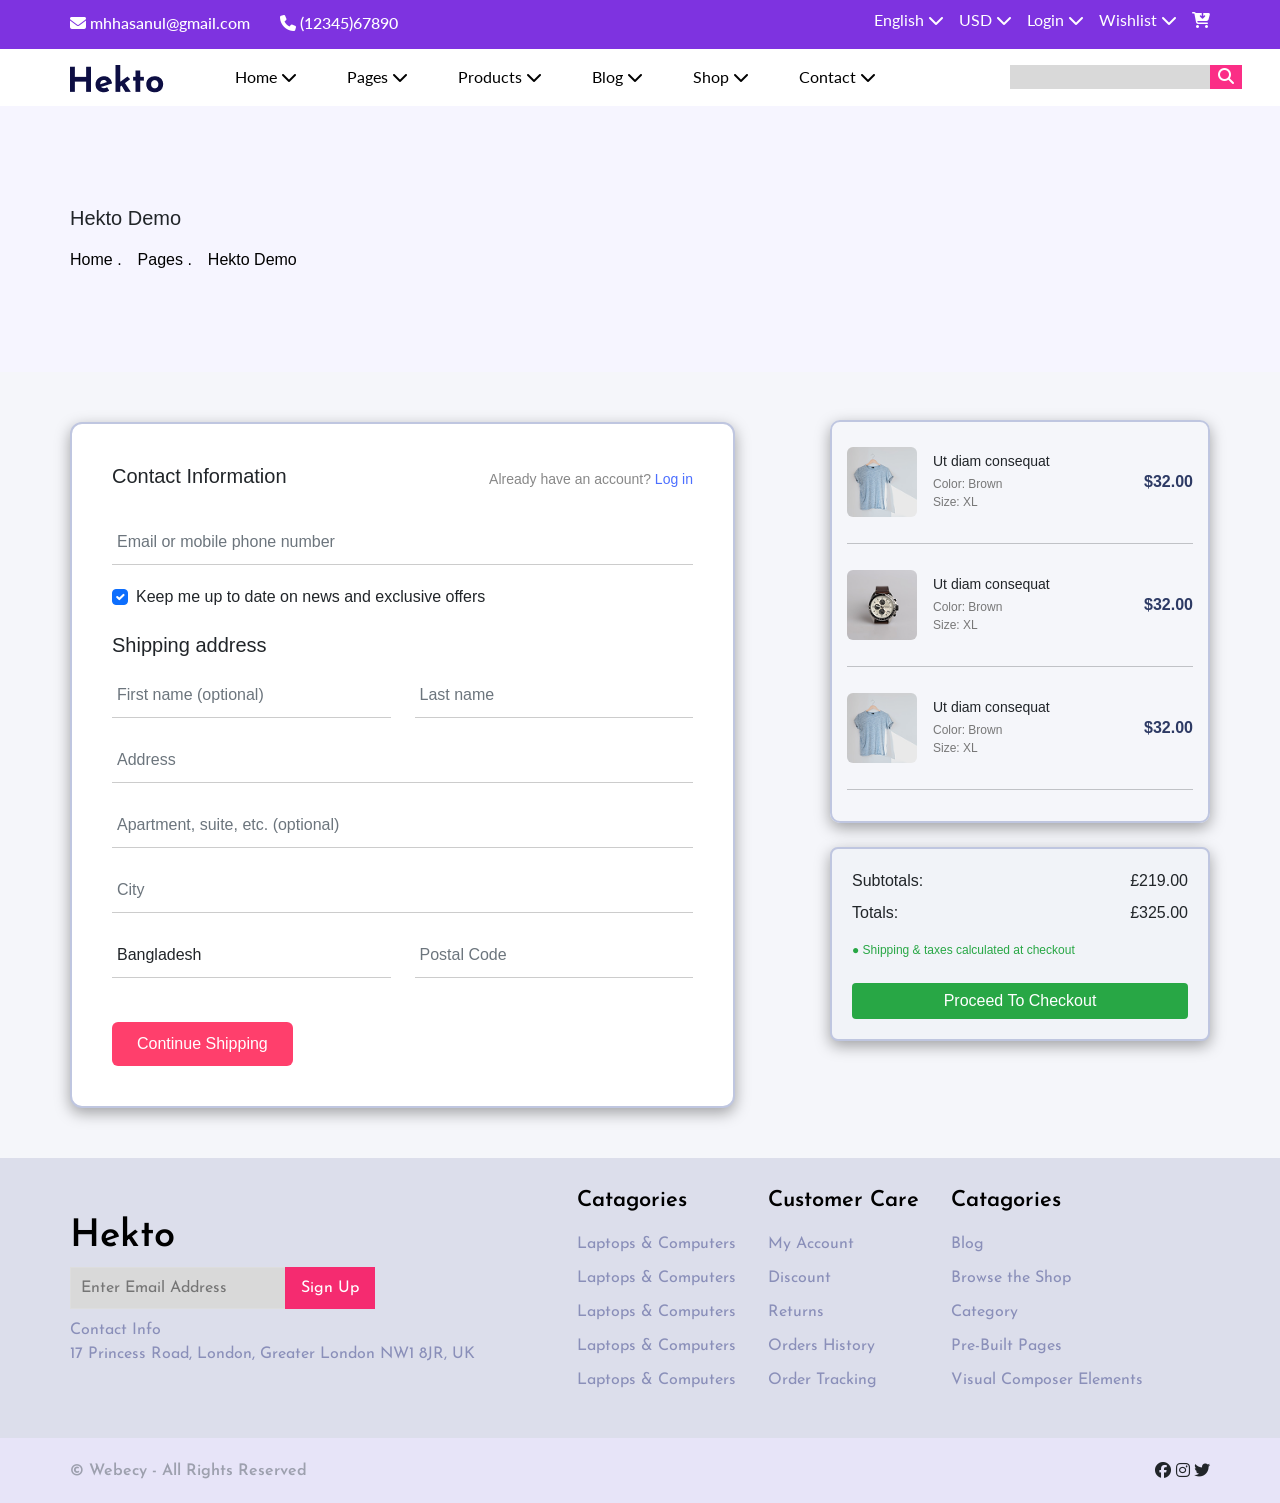
<file: Demo.html>
<!DOCTYPE html>
<html lang="en">

<head>
    <meta charset="UTF-8">
    <meta name="viewport" content="width=device-width, initial-scale=1.0">
    <title>Document</title>
    <link rel="stylesheet" href="css/About.css">
    <link rel="stylesheet" href="css/style.css">
    <link rel="stylesheet" href="css/blog.css">
    <link rel="stylesheet" href="css/Products.css">
    <link rel="stylesheet" href="css/bootstrap.min.css">
    <link rel="stylesheet" href="css/Description.css">
    <link rel="stylesheet" href="css/Shopping.css">
    <link rel="stylesheet" href="css/Completed.css">
    <link rel="stylesheet" href="css/Demo.css">
    <link href="https://fonts.googleapis.com/css2?family=Lato:wght@300;400;700&display=swap" rel="stylesheet">
    <link rel="stylesheet" href="https://cdnjs.cloudflare.com/ajax/libs/font-awesome/6.5.1/css/all.min.css">
    <link href="https://fonts.googleapis.com/css2?family=Lato:wght@300;400;700&display=swap" rel="stylesheet">
    <link href="https://fonts.googleapis.com/css2?family=Josefin+Sans:wght@300;400;500;600;700&display=swap"
        rel="stylesheet">
</head>

<body>

    <header id="mansur_all">
        <div class="container">
            <div class="mansur_10">
                <div class="mansur_11">
                    <div class="mansur_13">
                        <h4><i class="fa-solid fa-envelope"></i> mhhasanul@gmail.com</h4>
                    </div>
                    <div class="mansur_14">
                        <h4><i class="fa-solid fa-phone"></i> (12345)67890</h4>
                    </div>
                </div>
                <div class="">
                    <ul class="mansur_12">
                        <li><a href="">English <i class="fa-solid fa-chevron-down"></i></a></li>
                        <li><a href="">USD <i class="fa-solid fa-chevron-down"></i></a></li>
                        <li><a href="">Login <i class="fa-solid fa-chevron-down"></i></a></li>
                        <li><a href="">Wishlist <i class="fa-solid fa-chevron-down"></i></a></li>
                        <li><a href=""><i class="fa-solid fa-cart-arrow-down"></i></a> </li>
                    </ul>
                </div>
            </div>
        </div>
    </header>
    <!-- navbar -->
    <nav class="navbar navbar-expand-lg  mansur_1">
        <div class="container">
            <a class="navbar-brand" href="#"><img src="img/Hekto.png" alt=""></a>
            <button class="navbar-toggler" type="button" data-bs-toggle="collapse"
                data-bs-target="#navbarSupportedContent" aria-controls="navbarSupportedContent" aria-expanded="false"
                aria-label="Toggle navigation">
                <span class="navbar-toggler-icon"></span>
            </button>
            <div class="collapse navbar-collapse" id="navbarSupportedContent">
                <ul class="navbar-nav me-auto mb-2 mb-lg-0">
                    <li class="nav-item mansur_2">
                        <a class="nav-link active" aria-current="page" href="#">Home <i
                                class="fa-solid fa-chevron-down"></i></a>
                        <div class="dorp">
                            <ul>
                                <li>Resume</li>
                                <li>My Projects</li>
                                <li>Skills</li>
                                <li>Hire Me</li>
                            </ul>
                        </div>
                    </li>
                    <li class="nav-item mansur_2">
                        <a class="nav-link active" aria-current="page" href="#">Pages <i
                                class="fa-solid fa-chevron-down"></i></a>
                        <div class="dorp">
                            <ul>
                                <li>My Projects</li>
                                <li>Skills</li>
                                <li>Experience</li>
                                <li>Resume</li>
                            </ul>
                        </div>
                    </li>
                    <li class="nav-item mansur_2">
                        <a class="nav-link" href="#">Products <i class="fa-solid fa-chevron-down"></i></a>
                        <div class="dorp">
                            <ul>
                                <li>Experience</li>
                                <li>Skills</li>
                                <li>My Projects</li>
                                <li>Resume</li>
                            </ul>
                        </div>
                    </li>
                    <li class="nav-item mansur_2">
                        <a class="nav-link" href="#">Blog <i class="fa-solid fa-chevron-down"></i></a>
                        <div class="dorp">
                            <ul>
                                <li>mansur</li>
                                <li>mansur</li>
                                <li>mansur</li>
                                <li>mansur</li>
                            </ul>
                        </div>
                    </li>
                    <li class="nav-item mansur_2">
                        <a class="nav-link" href="#">Shop <i class="fa-solid fa-chevron-down"></i></a>
                        <div class="dorp">
                            <ul>
                                <li>mansur</li>
                                <li>mansur</li>
                                <li>mansur</li>
                                <li>mansur</li>
                            </ul>
                        </div>
                    </li>
                    <li class="nav-item mansur_2">
                        <a class="nav-link" href="#">Contact <i class="fa-solid fa-chevron-down"></i></a>
                        <div class="dorp">
                            <ul>
                                <li>mansur</li>
                                <li>mansur</li>
                                <li>mansur</li>
                                <li>mansur</li>
                            </ul>
                        </div>
                    </li>
                </ul>
                <div class="">
                    <div class="btn_2">
                        <input type="text">
                        <a href="#"><i class="fa-solid fa-magnifying-glass"></i></a>
                    </div>
                </div>
            </div>
        </div>
    </nav>
    <!-- bennar -->
    <section id="Shop_all">
        <div class="container">
            <div class="Shop_1">
                <h5> Hekto Demo</h5>
                <div class="d-flex gap-3 Shop_2">
                    <li>Home .</li>
                    <li>Pages .</li>
                    <li>Hekto Demo</li>
                </div>
            </div>
        </div>

    </section>
    <!-- Description -->
    <section>
        <div class="container">
           <div class=" mansur00000">
             <div class="col-lg-7">
                <div class="checkout-box">

                    <!-- Contact -->
                    <div class="d-flex justify-content-between align-items-center mb-4">
                        <h5>Contact Information</h5>
                        <p class="login-text mb-0">Already have an account? <span>Log in</span></p>
                    </div>

                    <input type="text" class="form-control custom-input" placeholder="Email or mobile phone number">

                    <div class="form-check mt-3 mb-4">
                        <input class="form-check-input" type="checkbox" checked>
                        <label class="form-check-label">
                            Keep me up to date on news and exclusive offers
                        </label>
                    </div>

                    <!-- Shipping -->
                    <h5 class="mb-3">Shipping address</h5>

                    <div class="row">
                        <div class="col-md-6">
                            <input type="text" class="form-control custom-input" placeholder="First name (optional)">
                        </div>
                        <div class="col-md-6">
                            <input type="text" class="form-control custom-input" placeholder="Last name">
                        </div>
                    </div>

                    <input type="text" class="form-control custom-input" placeholder="Address">
                    <input type="text" class="form-control custom-input"
                        placeholder="Apartment, suite, etc. (optional)">

                    <input type="text" class="form-control custom-input" placeholder="City">

                    <div class="row">
                        <div class="col-md-6">
                            <input type="text" class="form-control custom-input" value="Bangladesh">
                        </div>
                        <div class="col-md-6">
                            <input type="text" class="form-control custom-input" placeholder="Postal Code">
                        </div>
                    </div>

                    <button class="btn btn-shipping mt-4">Continue Shipping</button>
                </div>
            </div>
            <div class=" col-lg-4 mt-5">
                <div class="cart-box">
                    <div class="cart-item d-flex">
                        <img src="img_3/Rectangle 146.png" class="cart-img">
                        <div class="ms-3 flex-grow-1">
                            <h6>Ut diam consequat</h6>
                            <p>Color: Brown<br>Size: XL</p>
                        </div>
                        <span class="price">$32.00</span>
                    </div>
                    <hr>
                    <div class="cart-item d-flex">
                        <img src="img_3/Rectangle 147.png" class="cart-img">
                        <div class="ms-3 flex-grow-1">
                            <h6>Ut diam consequat</h6>
                            <p>Color: Brown<br>Size: XL</p>
                        </div>
                        <span class="price">$32.00</span>
                    </div>
                    <hr>
                    <div class="cart-item d-flex">
                        <img src="img_3/Rectangle 146.png" class="cart-img">
                        <div class="ms-3 flex-grow-1">
                            <h6>Ut diam consequat</h6>
                            <p>Color: Brown<br>Size: XL</p>
                        </div>
                        <span class="price">$32.00</span>
                    </div>
                    <hr>
                    <!-- Summary -->  
                </div>
                <div class="summary-box mt-4">
                    <div class="d-flex justify-content-between mb-2">
                        <span>Subtotals:</span>
                        <span>£219.00</span>
                    </div>

                    <div class="d-flex justify-content-between mb-3">
                        <span>Totals:</span>
                        <span>£325.00</span>
                    </div>

                    <p class="shipping-text">
                        ● Shipping & taxes calculated at checkout
                    </p>

                    <button class="btn btn-checkout w-100 mt-2">
                        Proceed To Checkout
                    </button>
                </div>
            </div>
           </div>
        </div>
    </section>





    <!-- footer -->
    <footer id="Enter_all">
        <div class="container">
            <div class="Enter_1 d-flex align-items-center">
                <div class="Enter_2 col-lg-5">
                    <h4>Hekto</h4>
                    <div class="Enter_3 d-flex align-items-center mb-2">
                        <input type="text" placeholder="Enter Email Address">
                        <button>Sign Up</button>
                    </div>
                    <span>Contact Info</span>
                    <p>17 Princess Road, London, Greater London NW1 8JR, UK</p>
                </div>
                <div class="">
                    <ul class="Enter_7 ">
                        <h6>Catagories</h6>
                        <li>Laptops & Computers</li>
                        <li>Laptops & Computers</li>
                        <li>Laptops & Computers</li>
                        <li>Laptops & Computers</li>
                        <li>Laptops & Computers</li>
                    </ul>
                </div>
                <div class="">
                    <ul class="Enter_7">
                        <h6>Customer Care</h6>
                        <li>My Account</li>
                        <li>Discount</li>
                        <li>Returns</li>
                        <li>Orders History</li>
                        <li>Order Tracking</li>
                    </ul>
                </div>
                <div class="">
                    <ul class="Enter_7">
                        <h6>Catagories</h6>
                        <li>Blog</li>
                        <li>Browse the Shop</li>
                        <li>Category</li>
                        <li>Pre-Built Pages</li>
                        <li>Visual Composer Elements</li>
                    </ul>
                </div>
            </div>
        </div>
    </footer>
    <!-- part last  -->
    <section id="last_part">
        <div class="container">
            <div class="last_part1">

                <div class="col-lg-5 last_part2">
                    <a href="#">© Webecy - All Rights Reserved</a>
                </div>

                <div class="col-lg-5 text-end last_part5">
                    <i class="fa-brands fa-facebook"></i>
                    <i class="fa-brands fa-instagram"></i>
                    <i class="fa-brands fa-twitter"></i>
                </div>
            </div>
        </div>
    </section>
    <!-- footer -->


    <script src="js/bootstrap.min.js"></script>
</body>

</html>
</file>
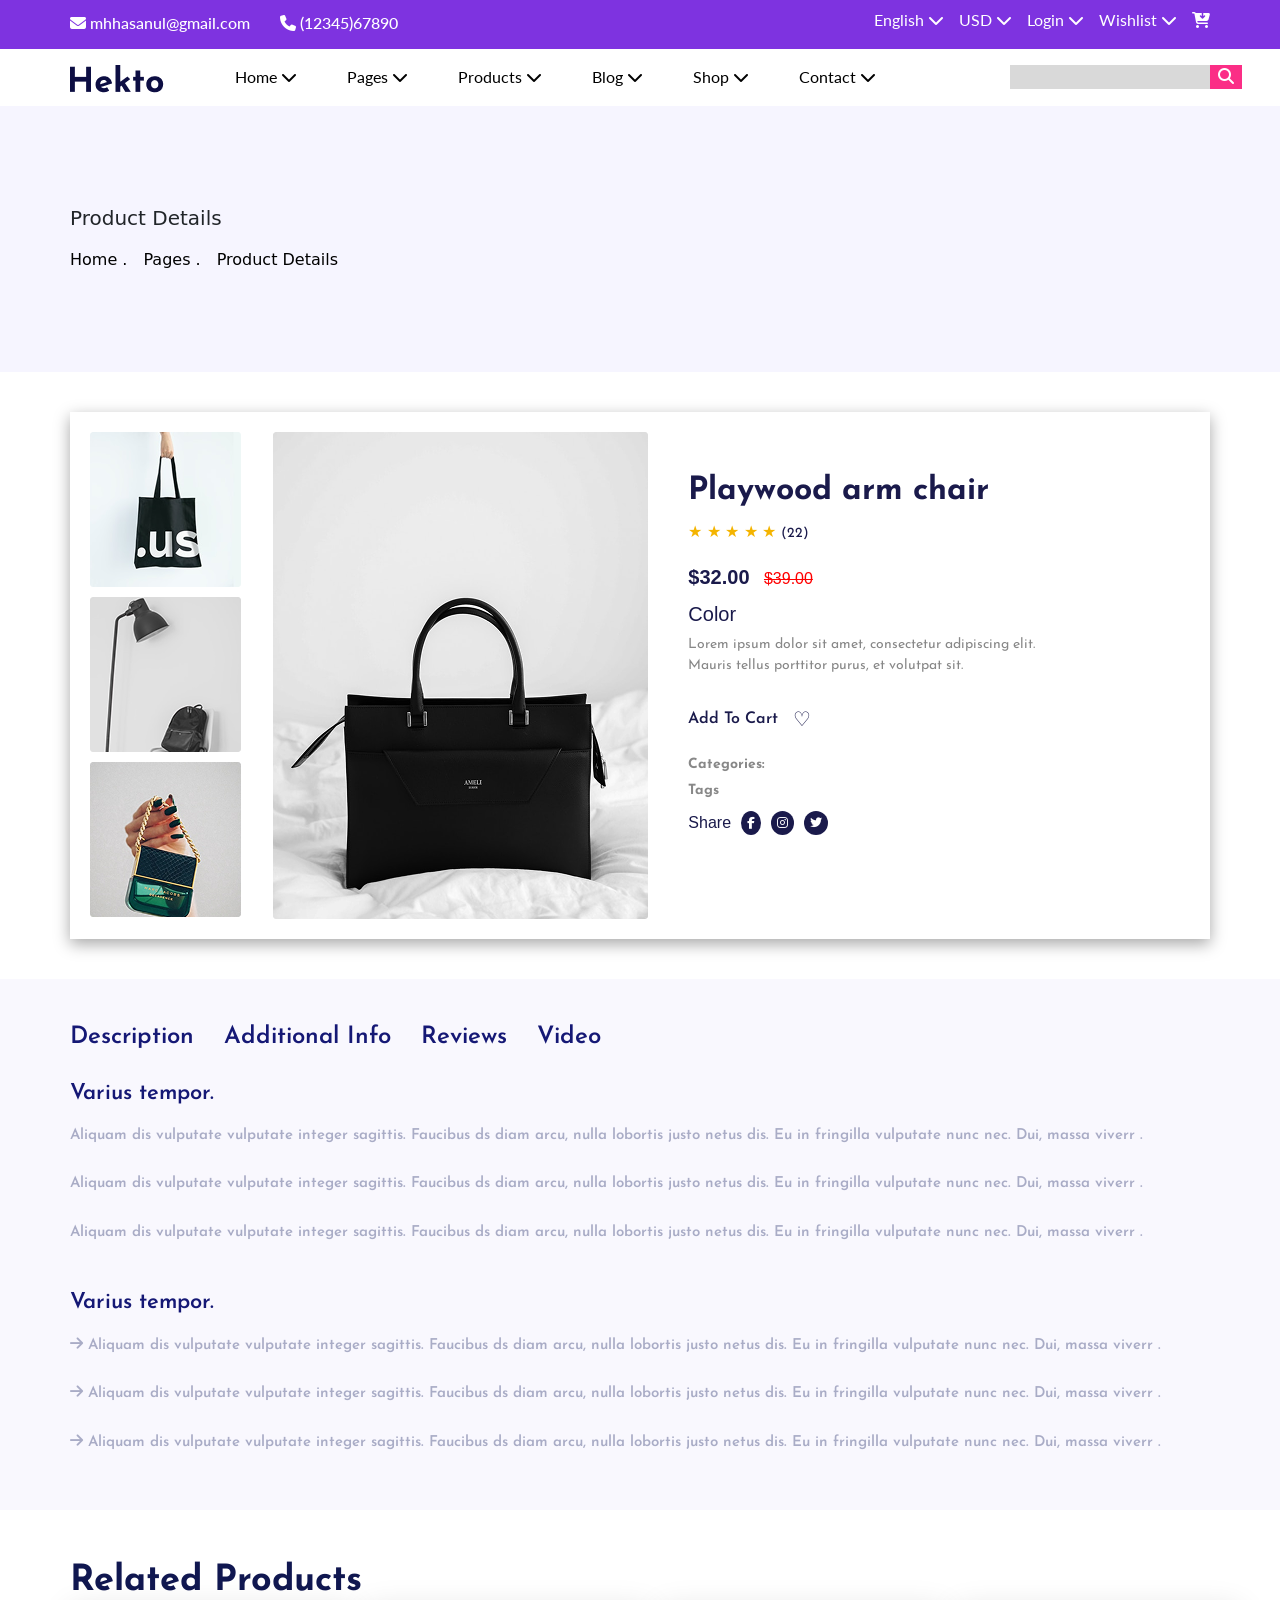
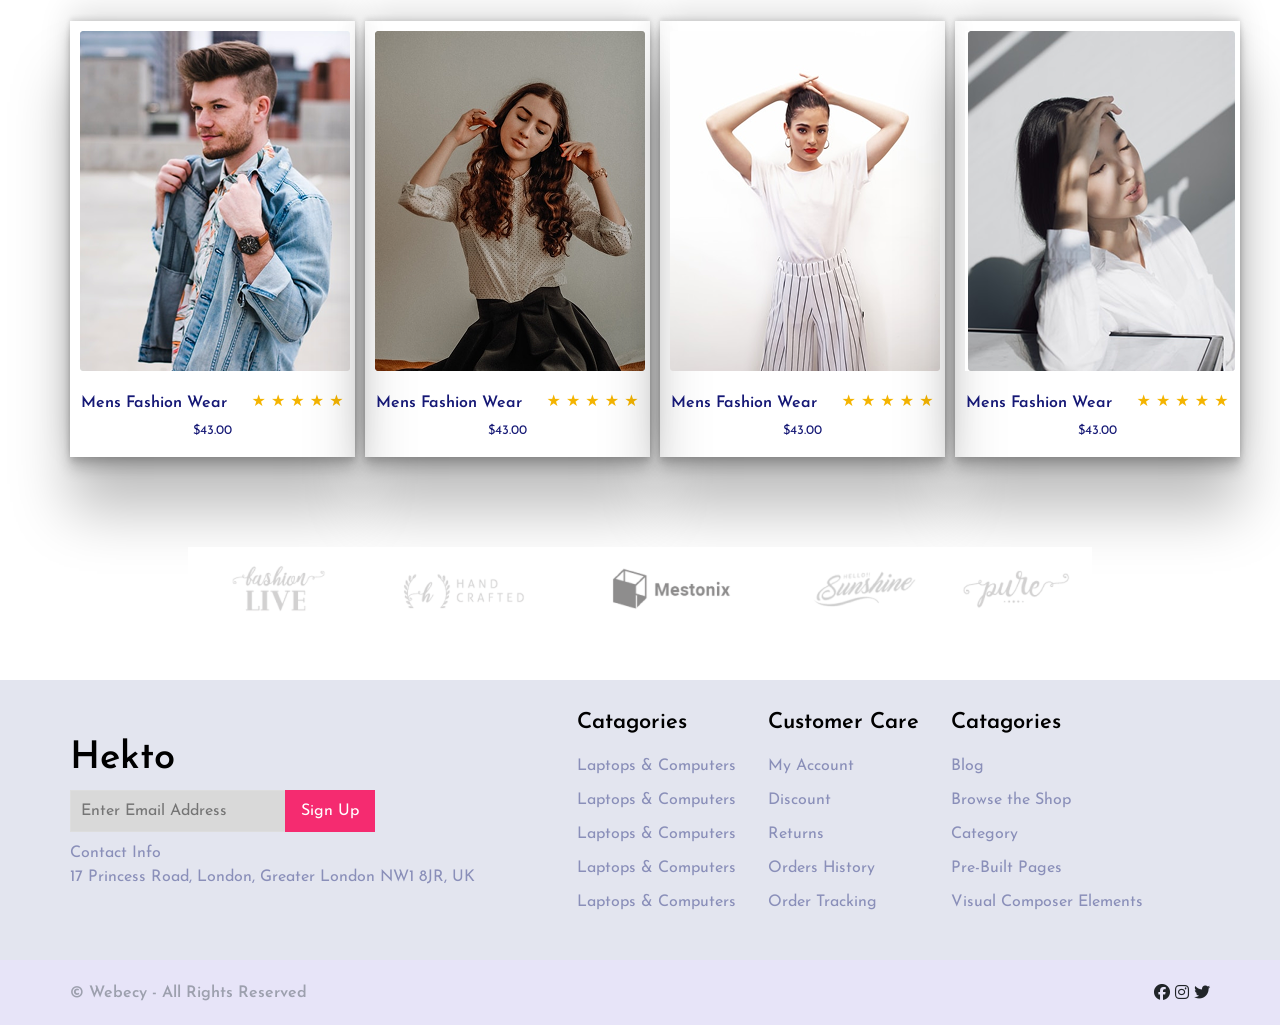
<file: Description.html>
<!DOCTYPE html>
<html lang="en">

<head>
    <meta charset="UTF-8">
    <meta name="viewport" content="width=device-width, initial-scale=1.0">
    <title>Document</title>
    <link rel="stylesheet" href="css/About.css">
    <link rel="stylesheet" href="css/style.css">
    <link rel="stylesheet" href="css/blog.css">
    <link rel="stylesheet" href="css/Products.css">
    <link rel="stylesheet" href="css/bootstrap.min.css">
    <link rel="stylesheet" href="css/Description.css">
    <link href="https://fonts.googleapis.com/css2?family=Lato:wght@300;400;700&display=swap" rel="stylesheet">
    <link rel="stylesheet" href="https://cdnjs.cloudflare.com/ajax/libs/font-awesome/6.5.1/css/all.min.css">
    <link href="https://fonts.googleapis.com/css2?family=Lato:wght@300;400;700&display=swap" rel="stylesheet">
    <link href="https://fonts.googleapis.com/css2?family=Josefin+Sans:wght@300;400;500;600;700&display=swap"
        rel="stylesheet">
</head>

<body>
    <header id="mansur_all">
        <div class="container">
            <div class="mansur_10">
                <div class="mansur_11">
                    <div class="mansur_13">
                        <h4><i class="fa-solid fa-envelope"></i> mhhasanul@gmail.com</h4>
                    </div>
                    <div class="mansur_14">
                        <h4><i class="fa-solid fa-phone"></i> (12345)67890</h4>
                    </div>
                </div>
                <div class="">
                    <ul class="mansur_12">
                        <li><a href="">English <i class="fa-solid fa-chevron-down"></i></a></li>
                        <li><a href="">USD <i class="fa-solid fa-chevron-down"></i></a></li>
                        <li><a href="">Login <i class="fa-solid fa-chevron-down"></i></a></li>
                        <li><a href="">Wishlist <i class="fa-solid fa-chevron-down"></i></a></li>
                        <li><a href=""><i class="fa-solid fa-cart-arrow-down"></i></a> </li>
                    </ul>
                </div>
            </div>
        </div>
    </header>
    <!-- navbar -->
    <nav class="navbar navbar-expand-lg  mansur_1">
        <div class="container">
            <a class="navbar-brand" href="#"><img src="img/Hekto.png" alt=""></a>
            <button class="navbar-toggler" type="button" data-bs-toggle="collapse"
                data-bs-target="#navbarSupportedContent" aria-controls="navbarSupportedContent" aria-expanded="false"
                aria-label="Toggle navigation">
                <span class="navbar-toggler-icon"></span>
            </button>
            <div class="collapse navbar-collapse" id="navbarSupportedContent">
                <ul class="navbar-nav me-auto mb-2 mb-lg-0">
                    <li class="nav-item mansur_2">
                        <a class="nav-link active" aria-current="page" href="#">Home <i
                                class="fa-solid fa-chevron-down"></i></a>
                        <div class="dorp">
                            <ul>
                                <li>Resume</li>
                                <li>My Projects</li>
                                <li>Skills</li>
                                <li>Hire Me</li>
                            </ul>
                        </div>
                    </li>
                    <li class="nav-item mansur_2">
                        <a class="nav-link active" aria-current="page" href="#">Pages <i
                                class="fa-solid fa-chevron-down"></i></a>
                        <div class="dorp">
                            <ul>
                                <li>My Projects</li>
                                <li>Skills</li>
                                <li>Experience</li>
                                <li>Resume</li>
                            </ul>
                        </div>
                    </li>
                    <li class="nav-item mansur_2">
                        <a class="nav-link" href="#">Products <i class="fa-solid fa-chevron-down"></i></a>
                        <div class="dorp">
                            <ul>
                                <li>Experience</li>
                                <li>Skills</li>
                                <li>My Projects</li>
                                <li>Resume</li>
                            </ul>
                        </div>
                    </li>
                    <li class="nav-item mansur_2">
                        <a class="nav-link" href="#">Blog <i class="fa-solid fa-chevron-down"></i></a>
                        <div class="dorp">
                            <ul>
                                <li>mansur</li>
                                <li>mansur</li>
                                <li>mansur</li>
                                <li>mansur</li>
                            </ul>
                        </div>
                    </li>
                    <li class="nav-item mansur_2">
                        <a class="nav-link" href="Products.html">Shop <i class="fa-solid fa-chevron-down"></i></a>
                        <div class="dorp">
                            <ul>
                                <li>mansur</li>
                                <li>mansur</li>
                                <li>mansur</li>
                                <li>mansur</li>
                            </ul>
                        </div>
                    </li>
                    <li class="nav-item mansur_2">
                        <a class="nav-link" href="#">Contact <i class="fa-solid fa-chevron-down"></i></a>
                        <div class="dorp">
                            <ul>
                                <li>mansur</li>
                                <li>mansur</li>
                                <li>mansur</li>
                                <li>mansur</li>
                            </ul>
                        </div>
                    </li>
                </ul>
                <div class="">
                    <div class="btn_2">
                        <input type="text">
                        <a href="#"><i class="fa-solid fa-magnifying-glass"></i></a>
                    </div>
                </div>
            </div>
        </div>
    </nav>
    <!-- bennar -->
    <section id="Shop_all">
        <div class="container">
            <div class="Shop_1">
                <h5>Product Details</h5>
                <div class="d-flex gap-3 Shop_2">
                    <li>Home .</li>
                    <li>Pages .</li>
                    <li>Product Details</li>
                </div>
            </div>
        </div>

    </section>
    <!-- Description -->
    <section id="Description_all">
        <div class="container">
            <div class="Description_1  d-flex">
                <div class=" col-lg-2">
                    <div class=""> <img src="img_3/Rectangle 134.png" alt=""></div>
                    <div class="Description_7"><img src="img_3/Rectangle 136.png" alt=""></div>
                    <div class="Description_7"><img src="img_3/Rectangle 137.png" alt=""></div>
                </div>
                <div class="col-lg-9 d-flex ">
                    <div class=""> <img src="img_3/Rectangle 138.png" alt=""></div>
                    <div class="">
                        <div class="product-card">
                            <h2>Playwood arm chair</h2>

                            <!-- Rating -->
                            <div class="rating ">
                                ★ ★ ★ ★ ★ <span>(22)</span>
                            </div>

                            <!-- Price -->
                            <div class="price pt-2">
                                <span class="new">$32.00</span>
                                <span class="old">$39.00</span>
                            </div>

                            <!-- Color -->
                            <h5>Color</h5>

                            <!-- Description -->
                            <p>
                                Lorem ipsum dolor sit amet, consectetur adipiscing elit.
                                Mauris tellus porttitor purus, et volutpat sit.
                            </p>

                            <!-- Button -->
                            <div class="cart pt-2">
                                <button>Add To Cart</button>
                                <span class="heart">♡</span>
                            </div>

                            <!-- Extra Info -->
                            <div class="info ">
                                <p><strong>Categories:</strong></p>
                                <p><strong>Tags</strong></p>

                                <div class="share">
                                    <span>Share</span>
                                    <i class="fa-brands fa-facebook-f"></i>
                                    <i class="fa-brands fa-instagram"></i>
                                    <i class="fa-brands fa-twitter"></i>
                                </div>
                            </div>
                        </div>
                    </div>
                </div>

            </div>
        </div>
    </section>
    <!-- Video -->
    <section id="Video_all">
        <div class="container">
            <div class=" col-lg-12">
                <ul class="Video_1">
                    <li>Description</li>
                    <li>Additional Info</li>
                    <li>Reviews</li>
                    <li>Video</li>
                </ul>
                <div class="Video_2">
                    <h4>Varius tempor.</h4>
                    <p>Aliquam dis vulputate vulputate integer sagittis. Faucibus ds diam arcu, nulla lobortis justo
                        netus dis. Eu in fringilla vulputate nunc nec. Dui, massa viverr .</p>
                    <p>Aliquam dis vulputate vulputate integer sagittis. Faucibus ds diam arcu, nulla lobortis justo
                        netus dis. Eu in fringilla vulputate nunc nec. Dui, massa viverr .</p>
                    <p>Aliquam dis vulputate vulputate integer sagittis. Faucibus ds diam arcu, nulla lobortis justo
                        netus dis. Eu in fringilla vulputate nunc nec. Dui, massa viverr .</p>
                </div>
                <div class="Video_3">
                    <h4>Varius tempor.</h4>
                    <p><i class="fa-solid fa-arrow-right"></i> Aliquam dis vulputate vulputate integer sagittis.
                        Faucibus ds diam arcu, nulla lobortis justo
                        netus dis. Eu in fringilla vulputate nunc nec. Dui, massa viverr .</p>
                    <p><i class="fa-solid fa-arrow-right"></i> Aliquam dis vulputate vulputate integer sagittis.
                        Faucibus ds diam arcu, nulla lobortis justo
                        netus dis. Eu in fringilla vulputate nunc nec. Dui, massa viverr .</p>
                    <p><i class="fa-solid fa-arrow-right"></i> Aliquam dis vulputate vulputate integer sagittis.
                        Faucibus ds diam arcu, nulla lobortis justo
                        netus dis. Eu in fringilla vulputate nunc nec. Dui, massa viverr .</p>
                </div>
            </div>
        </div>
    </section>
    <!-- imge -->
    <section id="Fashion_all">
        <div class="container">
            <div class="Fashion_00">
                <h4>Related Products</h4>
            </div>
            <div class="Fashion_1">
                <div class="Fashion_4 col-lg-3">
                    <img src="img_3/Rectangle 128 (1).png" alt="">
                    <div class="Fashion_2 d-flex align-items-center gap-4">
                        <h6>Mens Fashion Wear</h6>
                        <div class="">
                            <div class="rating pt-2">
                                ★ ★ ★ ★ ★
                            </div>
                        </div>
                    </div>

                    <h4 class=" text-right">$43.00</h4>
                </div>
                <div class="Fashion_4 col-lg-3">
                    <img src="img_3/Rectangle 131.png" alt="">
                    <div class="Fashion_2 d-flex align-items-center gap-4">
                        <h6>Mens Fashion Wear</h6>
                        <div class="">
                            <div class="rating pt-2">
                                ★ ★ ★ ★ ★
                            </div>
                        </div>
                    </div>

                    <h4 class=" text-right">$43.00</h4>
                </div>
                <div class="Fashion_4 col-lg-3">
                    <img src="img_3/Rectangle 130.png" alt="">
                    <div class="Fashion_2 d-flex align-items-center gap-4">
                        <h6>Mens Fashion Wear</h6>
                        <div class="">
                            <div class="rating pt-2">
                                ★ ★ ★ ★ ★
                            </div>
                        </div>
                    </div>

                    <h4 class=" text-right">$43.00</h4>
                </div>
                <div class="Fashion_4 col-lg-3">
                    <img src="img_3/Group 233.png" alt="">
                    <div class="Fashion_2 d-flex align-items-center gap-4">
                        <h6>Mens Fashion Wear</h6>
                        <div class="">
                            <div class="rating pt-2">
                                ★ ★ ★ ★ ★
                            </div>
                        </div>
                    </div>

                    <h4 class=" text-right">$43.00</h4>
                </div>
            </div>
        </div>
    </section>
    <!-- footer er age -->
    <section id="Read_Moree">
        <div class="container ">
            <div class="col-lg-12 Read_More text-center mx-auto ">
                <img src="img/image 1174.png" alt="">
            </div>
        </div>
    </section>
    <!-- footer -->
    <footer id="Enter_all">
        <div class="container">
            <div class="Enter_1 d-flex align-items-center">
                <div class="Enter_2 col-lg-5">
                    <h4>Hekto</h4>
                    <div class="Enter_3 d-flex align-items-center mb-2">
                        <input type="text" placeholder="Enter Email Address">
                        <button>Sign Up</button>
                    </div>
                    <span>Contact Info</span>
                    <p>17 Princess Road, London, Greater London NW1 8JR, UK</p>
                </div>
                <div class="">
                    <ul class="Enter_7 ">
                        <h6>Catagories</h6>
                        <li>Laptops & Computers</li>
                        <li>Laptops & Computers</li>
                        <li>Laptops & Computers</li>
                        <li>Laptops & Computers</li>
                        <li>Laptops & Computers</li>
                    </ul>
                </div>
                <div class="">
                    <ul class="Enter_7">
                        <h6>Customer Care</h6>
                        <li>My Account</li>
                        <li>Discount</li>
                        <li>Returns</li>
                        <li>Orders History</li>
                        <li>Order Tracking</li>
                    </ul>
                </div>
                <div class="">
                    <ul class="Enter_7">
                        <h6>Catagories</h6>
                        <li>Blog</li>
                        <li>Browse the Shop</li>
                        <li>Category</li>
                        <li>Pre-Built Pages</li>
                        <li>Visual Composer Elements</li>
                    </ul>
                </div>
            </div>
        </div>
    </footer>
    <!-- part last  -->
    <section id="last_part">
        <div class="container">
            <div class="last_part1">

                <div class="col-lg-5 last_part2">
                    <a href="#">© Webecy - All Rights Reserved</a>
                </div>

                <div class="col-lg-5 text-end last_part5">
                    <i class="fa-brands fa-facebook"></i>
                    <i class="fa-brands fa-instagram"></i>
                    <i class="fa-brands fa-twitter"></i>
                </div>

            </div>
        </div>
    </section>
    <!-- footer -->

    <script src="js/bootstrap.min.js"></script>
</body>

</html>
</file>
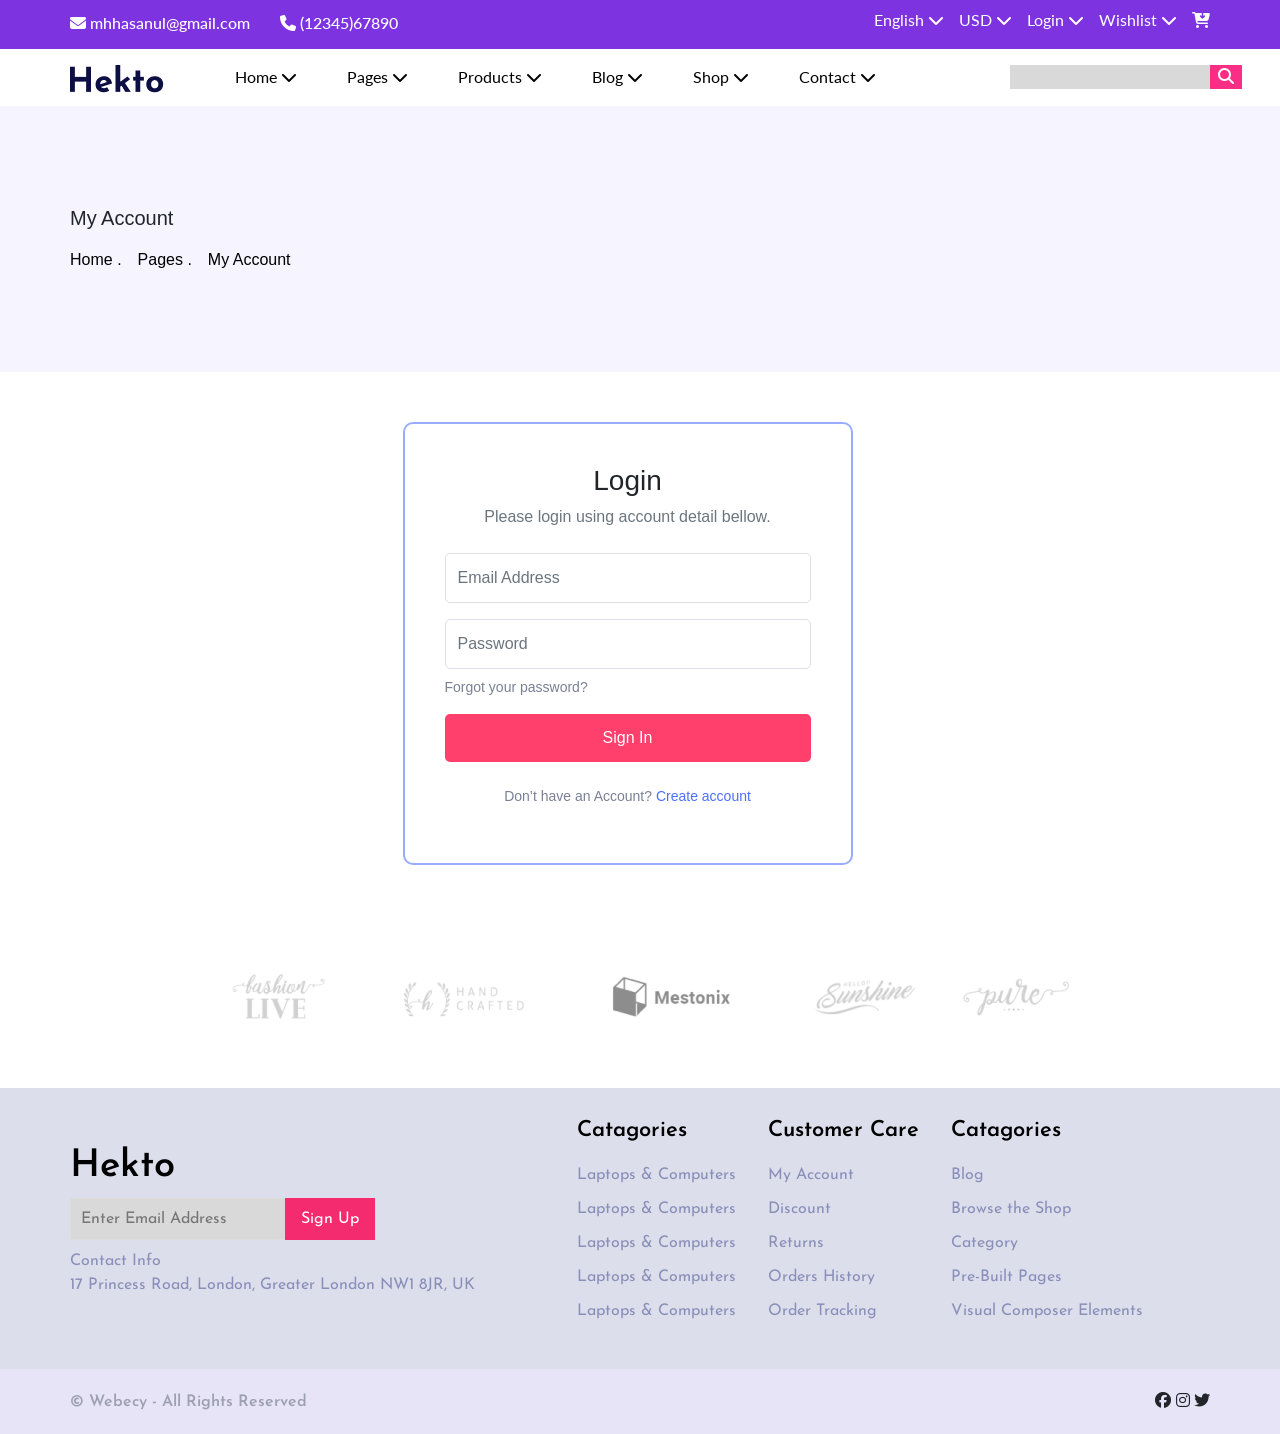
<file: Login.html>
<!DOCTYPE html>
<html lang="en">

<head>
    <meta charset="UTF-8">
    <meta name="viewport" content="width=device-width, initial-scale=1.0">
    <title>Document</title>
    <link rel="stylesheet" href="css/About.css">
    <link rel="stylesheet" href="css/style.css">
    <link rel="stylesheet" href="css/blog.css">
    <link rel="stylesheet" href="css/Products.css">
    <link rel="stylesheet" href="css/bootstrap.min.css">
    <link rel="stylesheet" href="css/Description.css">
    <link rel="stylesheet" href="css/Shopping.css">
    <link rel="stylesheet" href="css/Completed.css">
    <link rel="stylesheet" href="css/Demo.css">
    <link rel="stylesheet" href="css/Login.css">
    <link href="https://fonts.googleapis.com/css2?family=Lato:wght@300;400;700&display=swap" rel="stylesheet">
    <link rel="stylesheet" href="https://cdnjs.cloudflare.com/ajax/libs/font-awesome/6.5.1/css/all.min.css">
    <link href="https://fonts.googleapis.com/css2?family=Lato:wght@300;400;700&display=swap" rel="stylesheet">
    <link href="https://fonts.googleapis.com/css2?family=Josefin+Sans:wght@300;400;500;600;700&display=swap"
        rel="stylesheet">
</head>

<body>

    <header id="mansur_all">
        <div class="container">
            <div class="mansur_10">
                <div class="mansur_11">
                    <div class="mansur_13">
                        <h4><i class="fa-solid fa-envelope"></i> mhhasanul@gmail.com</h4>
                    </div>
                    <div class="mansur_14">
                        <h4><i class="fa-solid fa-phone"></i> (12345)67890</h4>
                    </div>
                </div>
                <div class="">
                    <ul class="mansur_12">
                        <li><a href="">English <i class="fa-solid fa-chevron-down"></i></a></li>
                        <li><a href="">USD <i class="fa-solid fa-chevron-down"></i></a></li>
                        <li><a href="">Login <i class="fa-solid fa-chevron-down"></i></a></li>
                        <li><a href="">Wishlist <i class="fa-solid fa-chevron-down"></i></a></li>
                        <li><a href=""><i class="fa-solid fa-cart-arrow-down"></i></a> </li>
                    </ul>
                </div>
            </div>
        </div>
    </header>
    <!-- navbar -->
    <nav class="navbar navbar-expand-lg  mansur_1">
        <div class="container">
            <a class="navbar-brand" href="#"><img src="img/Hekto.png" alt=""></a>
            <button class="navbar-toggler" type="button" data-bs-toggle="collapse"
                data-bs-target="#navbarSupportedContent" aria-controls="navbarSupportedContent" aria-expanded="false"
                aria-label="Toggle navigation">
                <span class="navbar-toggler-icon"></span>
            </button>
            <div class="collapse navbar-collapse" id="navbarSupportedContent">
                <ul class="navbar-nav me-auto mb-2 mb-lg-0">
                    <li class="nav-item mansur_2">
                        <a class="nav-link active" aria-current="page" href="#">Home <i
                                class="fa-solid fa-chevron-down"></i></a>
                        <div class="dorp">
                            <ul>
                                <li>Resume</li>
                                <li>My Projects</li>
                                <li>Skills</li>
                                <li>Hire Me</li>
                            </ul>
                        </div>
                    </li>
                    <li class="nav-item mansur_2">
                        <a class="nav-link active" aria-current="page" href="#">Pages <i
                                class="fa-solid fa-chevron-down"></i></a>
                        <div class="dorp">
                            <ul>
                                <li>My Projects</li>
                                <li>Skills</li>
                                <li>Experience</li>
                                <li>Resume</li>
                            </ul>
                        </div>
                    </li>
                    <li class="nav-item mansur_2">
                        <a class="nav-link" href="#">Products <i class="fa-solid fa-chevron-down"></i></a>
                        <div class="dorp">
                            <ul>
                                <li>Experience</li>
                                <li>Skills</li>
                                <li>My Projects</li>
                                <li>Resume</li>
                            </ul>
                        </div>
                    </li>
                    <li class="nav-item mansur_2">
                        <a class="nav-link" href="#">Blog <i class="fa-solid fa-chevron-down"></i></a>
                        <div class="dorp">
                            <ul>
                                <li>mansur</li>
                                <li>mansur</li>
                                <li>mansur</li>
                                <li>mansur</li>
                            </ul>
                        </div>
                    </li>
                    <li class="nav-item mansur_2">
                        <a class="nav-link" href="#">Shop <i class="fa-solid fa-chevron-down"></i></a>
                        <div class="dorp">
                            <ul>
                                <li>mansur</li>
                                <li>mansur</li>
                                <li>mansur</li>
                                <li>mansur</li>
                            </ul>
                        </div>
                    </li>
                    <li class="nav-item mansur_2">
                        <a class="nav-link" href="#">Contact <i class="fa-solid fa-chevron-down"></i></a>
                        <div class="dorp">
                            <ul>
                                <li>mansur</li>
                                <li>mansur</li>
                                <li>mansur</li>
                                <li>mansur</li>
                            </ul>
                        </div>
                    </li>
                </ul>
                <div class="">
                    <div class="btn_2">
                        <input type="text">
                        <a href="#"><i class="fa-solid fa-magnifying-glass"></i></a>
                    </div>
                </div>
            </div>
        </div>
    </nav>
    <!-- bennar -->
    <section id="Shop_all">
        <div class="container">
            <div class="Shop_1">
                <h5> My Account</h5>
                <div class="d-flex gap-3 Shop_2">
                    <li>Home .</li>
                    <li>Pages .</li>
                    <li>My Account</li>
                </div>
            </div>
        </div>

    </section>
    <!-- Description -->
    <section id="rakib_111111111">
        <div class="container">
           <div class=" col-lg-5 mx-auto ">
             <div class="login-box text-center">

                <h3 class="mb-2">Login</h3>
                <p class="text-muted mb-4">Please login using account detail bellow.</p>

                <input type="email" class="form-control login-input mb-3" placeholder="Email Address">

                <input type="password" class="form-control login-input mb-2" placeholder="Password">

                <p class="forgot-text text-start mb-3">Forgot your password?</p>

                <button class="btn btn-login w-100">Sign In</button>

                <p class="mt-4 small-text">
                    Don’t have an Account? <span>Create account</span>
                </p>

            </div>
           </div>
        </div>
    </section>


     <!-- footer er age -->
    <section id="Read_Moree">
        <div class="container ">
            <div class="col-lg-12 Read_More text-center mx-auto ">
                <img src="img/image 1174.png" alt="">
            </div>
        </div>
    </section>
    <!-- footer -->
    <footer id="Enter_all">
        <div class="container">
            <div class="Enter_1 d-flex align-items-center">
                <div class="Enter_2 col-lg-5">
                    <h4>Hekto</h4>
                    <div class="Enter_3 d-flex align-items-center mb-2">
                        <input type="text" placeholder="Enter Email Address">
                        <button>Sign Up</button>
                    </div>
                    <span>Contact Info</span>
                    <p>17 Princess Road, London, Greater London NW1 8JR, UK</p>
                </div>
                <div class="">
                    <ul class="Enter_7 ">
                        <h6>Catagories</h6>
                        <li>Laptops & Computers</li>
                        <li>Laptops & Computers</li>
                        <li>Laptops & Computers</li>
                        <li>Laptops & Computers</li>
                        <li>Laptops & Computers</li>
                    </ul>
                </div>
                <div class="">
                    <ul class="Enter_7">
                        <h6>Customer Care</h6>
                        <li>My Account</li>
                        <li>Discount</li>
                        <li>Returns</li>
                        <li>Orders History</li>
                        <li>Order Tracking</li>
                    </ul>
                </div>
                <div class="">
                    <ul class="Enter_7">
                        <h6>Catagories</h6>
                        <li>Blog</li>
                        <li>Browse the Shop</li>
                        <li>Category</li>
                        <li>Pre-Built Pages</li>
                        <li>Visual Composer Elements</li>
                    </ul>
                </div>
            </div>
        </div>
    </footer>
    <!-- part last  -->
    <section id="last_part">
        <div class="container">
            <div class="last_part1">

                <div class="col-lg-5 last_part2">
                    <a href="#">© Webecy - All Rights Reserved</a>
                </div>

                <div class="col-lg-5 text-end last_part5">
                    <i class="fa-brands fa-facebook"></i>
                    <i class="fa-brands fa-instagram"></i>
                    <i class="fa-brands fa-twitter"></i>
                </div>

            </div>
        </div>
    </section>
    <!-- footer -->

    <script src="js/bootstrap.min.js"></script>
</body>

</html>
</file>
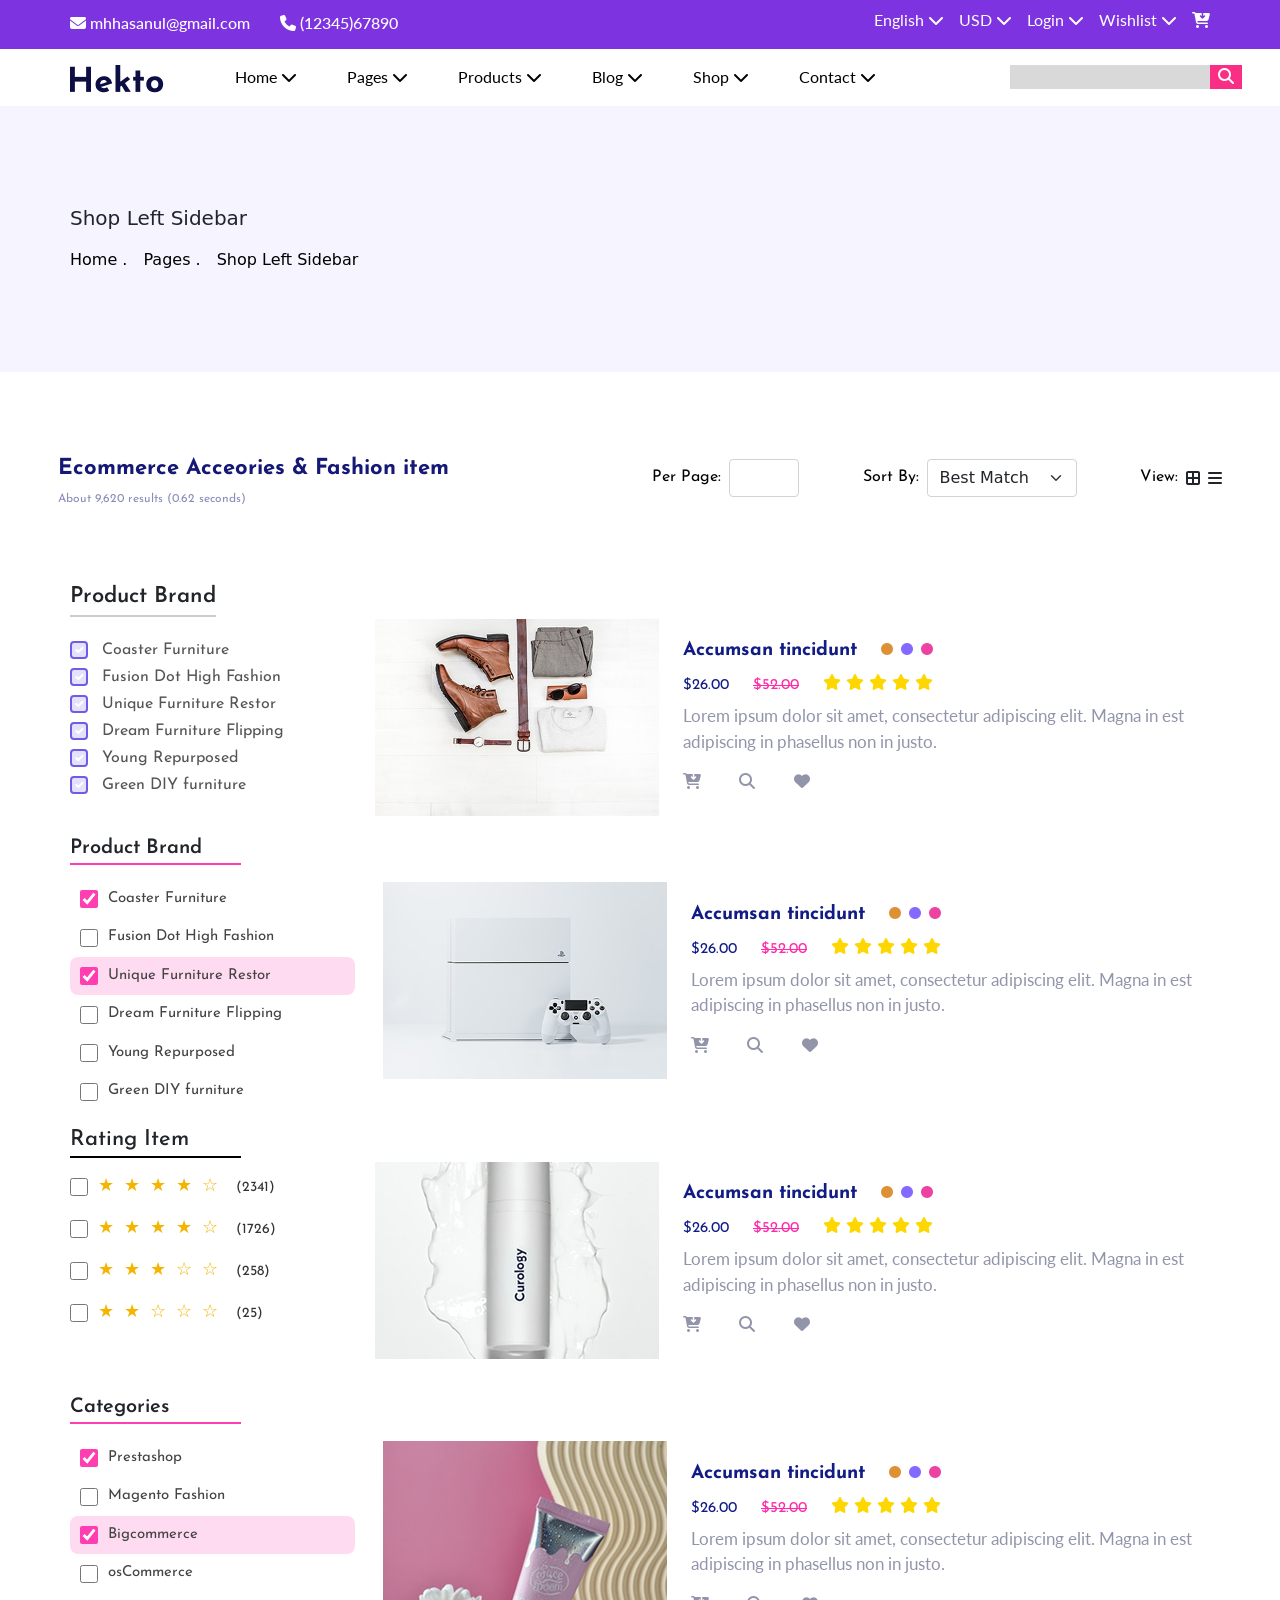
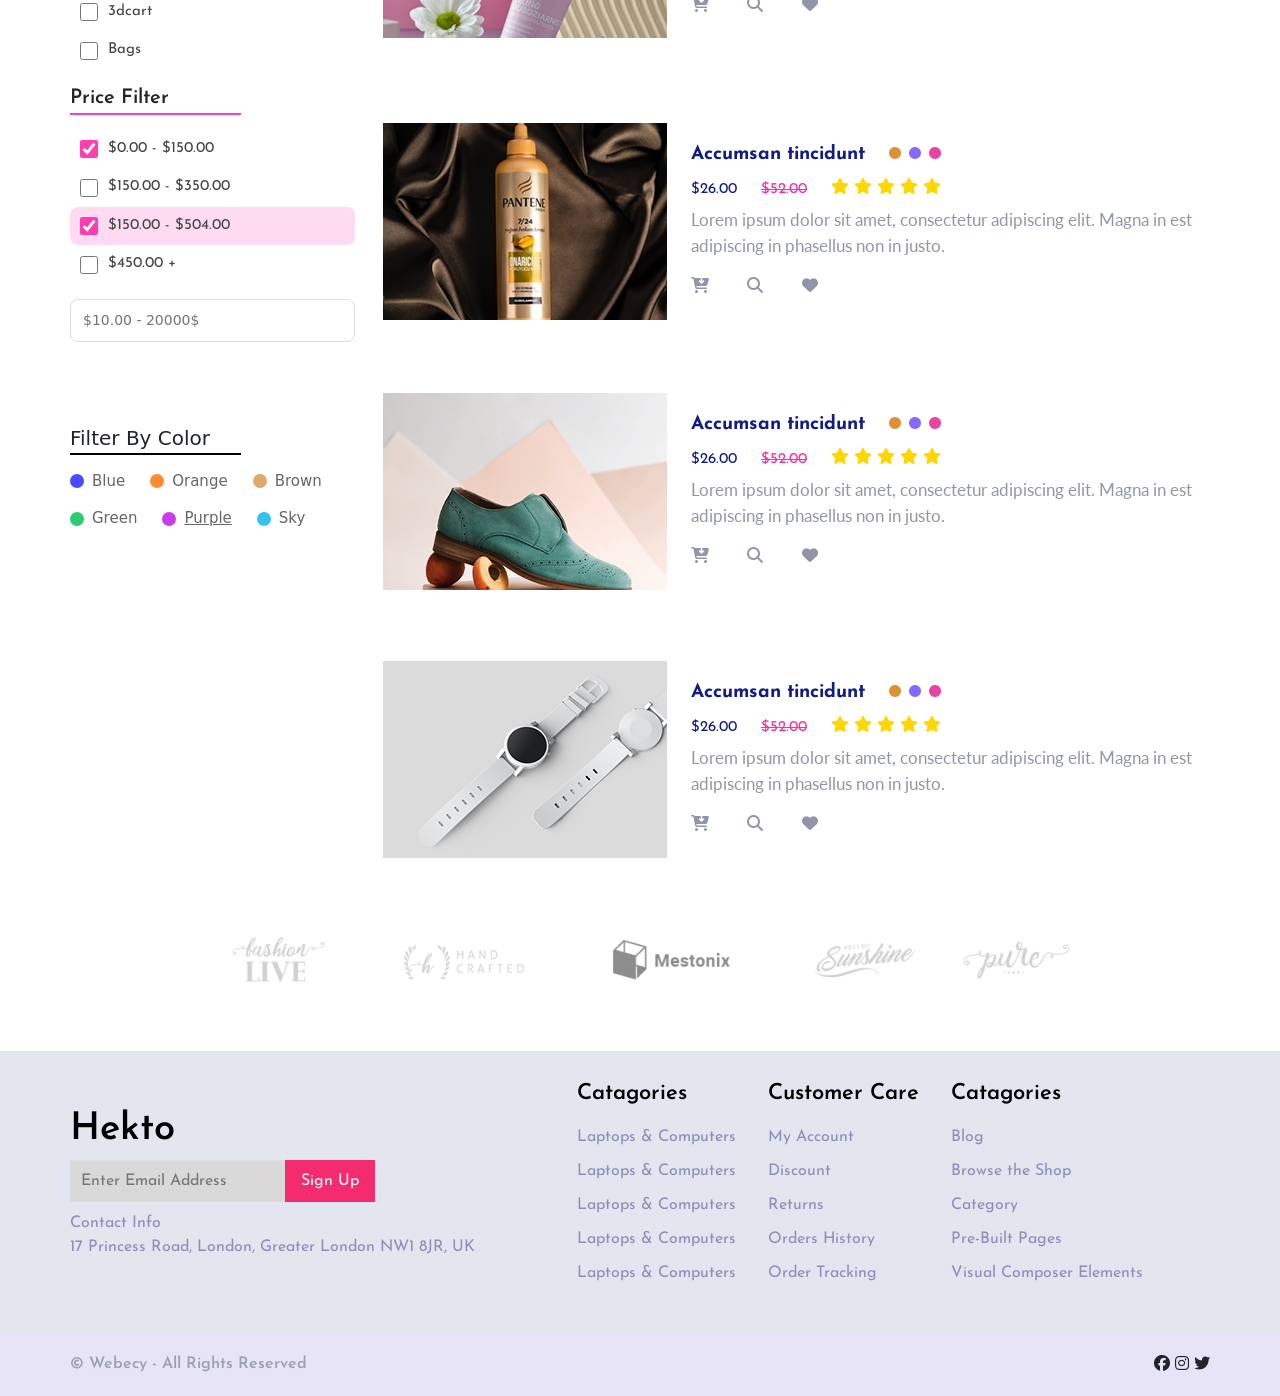
<file: Products.html>
<!DOCTYPE html>
<html lang="en">

<head>
    <meta charset="UTF-8">
    <meta name="viewport" content="width=device-width, initial-scale=1.0">
    <title>Document</title>
    <link rel="stylesheet" href="css/About.css">
    <link rel="stylesheet" href="css/style.css">
    <link rel="stylesheet" href="css/blog.css">
    <link rel="stylesheet" href="css/Products.css">
    <link rel="stylesheet" href="css/bootstrap.min.css">
    <link href="https://fonts.googleapis.com/css2?family=Lato:wght@300;400;700&display=swap" rel="stylesheet">
    <link rel="stylesheet" href="https://cdnjs.cloudflare.com/ajax/libs/font-awesome/6.5.1/css/all.min.css">
    <link href="https://fonts.googleapis.com/css2?family=Lato:wght@300;400;700&display=swap" rel="stylesheet">
    <link href="https://fonts.googleapis.com/css2?family=Josefin+Sans:wght@300;400;500;600;700&display=swap"
        rel="stylesheet">
</head>

<body>
    <header id="mansur_all">
        <div class="container">
            <div class="mansur_10">
                <div class="mansur_11">
                    <div class="mansur_13">
                        <h4><i class="fa-solid fa-envelope"></i> mhhasanul@gmail.com</h4>
                    </div>
                    <div class="mansur_14">
                        <h4><i class="fa-solid fa-phone"></i> (12345)67890</h4>
                    </div>
                </div>
                <div class="">
                    <ul class="mansur_12">
                        <li><a href="">English <i class="fa-solid fa-chevron-down"></i></a></li>
                        <li><a href="">USD <i class="fa-solid fa-chevron-down"></i></a></li>
                        <li><a href="">Login <i class="fa-solid fa-chevron-down"></i></a></li>
                        <li><a href="">Wishlist <i class="fa-solid fa-chevron-down"></i></a></li>
                        <li><a href=""><i class="fa-solid fa-cart-arrow-down"></i></a> </li>
                    </ul>
                </div>
            </div>
        </div>
    </header>
    <!-- navbar -->
    <nav class="navbar navbar-expand-lg  mansur_1">
        <div class="container">
            <a class="navbar-brand" href="#"><img src="img/Hekto.png" alt=""></a>
            <button class="navbar-toggler" type="button" data-bs-toggle="collapse"
                data-bs-target="#navbarSupportedContent" aria-controls="navbarSupportedContent" aria-expanded="false"
                aria-label="Toggle navigation">
                <span class="navbar-toggler-icon"></span>
            </button>
            <div class="collapse navbar-collapse" id="navbarSupportedContent">
                <ul class="navbar-nav me-auto mb-2 mb-lg-0">
                    <li class="nav-item mansur_2">
                        <a class="nav-link active" aria-current="page" href="#">Home <i
                                class="fa-solid fa-chevron-down"></i></a>
                        <div class="dorp">
                            <ul>
                                <li>Resume</li>
                                <li>My Projects</li>
                                <li>Skills</li>
                                <li>Hire Me</li>
                            </ul>
                        </div>
                    </li>
                    <li class="nav-item mansur_2">
                        <a class="nav-link active" aria-current="page" href="#">Pages <i
                                class="fa-solid fa-chevron-down"></i></a>
                        <div class="dorp">
                            <ul>
                                <li>My Projects</li>
                                <li>Skills</li>
                                <li>Experience</li>
                                <li>Resume</li>
                            </ul>
                        </div>
                    </li>
                    <li class="nav-item mansur_2">
                        <a class="nav-link" href="#">Products <i class="fa-solid fa-chevron-down"></i></a>
                        <div class="dorp">
                            <ul>
                                <li>Experience</li>
                                <li>Skills</li>
                                <li>My Projects</li>
                                <li>Resume</li>
                            </ul>
                        </div>
                    </li>
                    <li class="nav-item mansur_2">
                        <a class="nav-link" href="#">Blog <i class="fa-solid fa-chevron-down"></i></a>
                        <div class="dorp">
                            <ul>
                                <li>mansur</li>
                                <li>mansur</li>
                                <li>mansur</li>
                                <li>mansur</li>
                            </ul>
                        </div>
                    </li>
                    <li class="nav-item mansur_2">
                        <a class="nav-link" href="#">Shop <i class="fa-solid fa-chevron-down"></i></a>
                        <div class="dorp">
                            <ul>
                                <li>mansur</li>
                                <li>mansur</li>
                                <li>mansur</li>
                                <li>mansur</li>
                            </ul>
                        </div>
                    </li>
                    <li class="nav-item mansur_2">
                        <a class="nav-link" href="#">Contact <i class="fa-solid fa-chevron-down"></i></a>
                        <div class="dorp">
                            <ul>
                                <li>mansur</li>
                                <li>mansur</li>
                                <li>mansur</li>
                                <li>mansur</li>
                            </ul>
                        </div>
                    </li>
                </ul>
                <div class="">
                    <div class="btn_2">
                        <input type="text">
                        <a href="#"><i class="fa-solid fa-magnifying-glass"></i></a>
                    </div>
                </div>
            </div>
        </div>
    </nav>
    <!-- bennar -->
    <section id="Shop_all">
        <div class="container">
            <div class="Shop_1">
                <h5>Shop Left Sidebar</h5>
                <div class="d-flex gap-3 Shop_2">
                    <li>Home .</li>
                    <li>Pages .</li>
                    <li>Shop Left Sidebar</li>
                </div>
            </div>
        </div>

    </section>
    <!-- galary -->
    <section id="Ecommerce_all">
        <div class="container">
            <div class="Ecommerce_1 justify-content-center gap-4 align-items-center">
                <div class=" col-lg-6 pt-4">
                    <h4>Ecommerce Acceories & Fashion item </h4>
                    <p>About 9,620 results (0.62 seconds)</p>
                </div>
                <div class="col-lg-6 Ecommerce_3 d-flex justify-content-between align-items-center">
                    <div class="d-flex align-items-center gap-2">
                        <h6 class="mb-0">Per Page:</h6>
                        <input type="text" class="form-control" style="width: 70px;">
                    </div>
                    <div class="d-flex align-items-center gap-2">
                        <h6 class="mb-0">Sort By:</h6>
                        <select class="form-select" style="width: 150px;">
                            <option selected>Best Match</option>
                            <option value="1">Price Low to High</option>
                            <option value="2">Price High to Low</option>
                            <option value="3">Newest</option>
                        </select>
                    </div>
                    <div class="d-flex align-items-center gap-2">
                        <h6 class="mb-0">View:</h6>
                        <div class="d-flex gap-2">
                            <i class="fa-solid fa-border-all"></i>
                            <i class="fa-solid fa-bars"></i>
                        </div>
                    </div>
                </div>
            </div>
        </div>
    </section>
    <!-- bolog -->
    <section>
        <div class="container">
            <div class=" d-flex">
                <div class=" col-lg-3">
                    <div class="brand-filter">
                        <h5 class="title">Product Brand</h5>

                        <div class="form-check custom-check">
                            <input class="form-check-input" type="checkbox" id="b1" checked>
                            <label class="form-check-label" for="b1">Coaster Furniture</label>
                        </div>

                        <div class="form-check custom-check">
                            <input class="form-check-input" type="checkbox" id="b2" checked>
                            <label class="form-check-label" for="b2">Fusion Dot High Fashion</label>
                        </div>

                        <div class="form-check custom-check">
                            <input class="form-check-input" type="checkbox" id="b3" checked>
                            <label class="form-check-label" for="b3">Unique Furniture Restor</label>
                        </div>

                        <div class="form-check custom-check">
                            <input class="form-check-input" type="checkbox" id="b4" checked>
                            <label class="form-check-label" for="b4">Dream Furniture Flipping</label>
                        </div>

                        <div class="form-check custom-check">
                            <input class="form-check-input" type="checkbox" id="b5" checked>
                            <label class="form-check-label" for="b5">Young Repurposed</label>
                        </div>

                        <div class="form-check custom-check">
                            <input class="form-check-input" type="checkbox" id="b6" checked>
                            <label class="form-check-label" for="b6">Green DIY furniture</label>
                        </div>
                    </div>
                </div>

                <div class="nulla_1 col-lg-9 d-flex gap-4 align-items-center ">
                    <div class="photo_1">
                        <img src="img_3/Rectangle 32 (2).png" alt="">
                    </div>
                    <div class="text_sold ">
                        <div class="text_sold d-flex gap-4">
                            <h6>Accumsan tincidunt</h6>
                            <div class=" d-flex gap-2">
                                <div class="dote_2"><i class="fa-solid fa-circle"></i></div>
                                <div class="dote_3"><i class="fa-solid fa-circle"></i></div>
                                <div class="dote_4"><i class="fa-solid fa-circle"></i></div>
                            </div>
                        </div>
                        <div class="text_sold2 d-flex gap-4 ">
                            <h5>$26.00</h5>
                            <h4><del>$52.00</del></h4>
                            <div class="star_1">
                                <i class="fa-solid fa-star"></i>
                                <i class="fa-solid fa-star"></i>
                                <i class="fa-solid fa-star"></i>
                                <i class="fa-solid fa-star"></i>
                                <i class="fa-solid fa-star"></i>
                            </div>
                        </div>
                        <p>Lorem ipsum dolor sit amet, consectetur adipiscing elit. Magna in est adipiscing in
                            phasellus
                            non
                            in justo.</p>
                        <div class="icone_70 d-flex justify-content-between col-lg-3">
                            <div class="">
                                <i class="fa-solid fa-cart-arrow-down"></i>
                            </div>
                            <div class="">
                                <i class="fa-solid fa-magnifying-glass"></i>
                            </div>
                            <div class="">
                                <i class="fa-solid fa-heart"></i>
                            </div>
                        </div>
                    </div>
                </div>
            </div>
            <div class=" d-flex gap-2">
                <div class=" col-lg-3">
                    <div class="ms-brand-box">
                        <h5 class="ms-brand-title">Product Brand</h5>

                        <div class="ms-check-row">
                            <input type="checkbox" id="ms1" checked>
                            <label for="ms1">Coaster Furniture</label>
                        </div>

                        <div class="ms-check-row">
                            <input type="checkbox" id="ms2">
                            <label for="ms2">Fusion Dot High Fashion</label>
                        </div>

                        <div class="ms-check-row ms-active">
                            <input type="checkbox" id="ms3" checked>
                            <label for="ms3">Unique Furniture Restor</label>
                        </div>

                        <div class="ms-check-row">
                            <input type="checkbox" id="ms4">
                            <label for="ms4">Dream Furniture Flipping</label>
                        </div>

                        <div class="ms-check-row">
                            <input type="checkbox" id="ms5">
                            <label for="ms5">Young Repurposed</label>
                        </div>

                        <div class="ms-check-row">
                            <input type="checkbox" id="ms6">
                            <label for="ms6">Green DIY furniture</label>
                        </div>
                    </div>
                </div>

                <div class="nulla_1 col-lg-9 d-flex gap-4 align-items-center ">
                    <div class="photo_1">
                        <img src="img_3/Rectangle 32 (3).png" alt="">
                    </div>
                    <div class="text_sold ">
                        <div class="text_sold d-flex gap-4">
                            <h6>Accumsan tincidunt</h6>
                            <div class=" d-flex gap-2">
                                <div class="dote_2"><i class="fa-solid fa-circle"></i></div>
                                <div class="dote_3"><i class="fa-solid fa-circle"></i></div>
                                <div class="dote_4"><i class="fa-solid fa-circle"></i></div>
                            </div>
                        </div>
                        <div class="text_sold2 d-flex gap-4 ">
                            <h5>$26.00</h5>
                            <h4><del>$52.00</del></h4>
                            <div class="star_1">
                                <i class="fa-solid fa-star"></i>
                                <i class="fa-solid fa-star"></i>
                                <i class="fa-solid fa-star"></i>
                                <i class="fa-solid fa-star"></i>
                                <i class="fa-solid fa-star"></i>
                            </div>
                        </div>
                        <p>Lorem ipsum dolor sit amet, consectetur adipiscing elit. Magna in est adipiscing in
                            phasellus
                            non
                            in justo.</p>
                        <div class="icone_70 d-flex justify-content-between col-lg-3">
                            <div class="">
                                <i class="fa-solid fa-cart-arrow-down"></i>
                            </div>
                            <div class="">
                                <i class="fa-solid fa-magnifying-glass"></i>
                            </div>
                            <div class="">
                                <i class="fa-solid fa-heart"></i>
                            </div>
                        </div>
                    </div>
                </div>
            </div>
            <div class=" d-flex pt-3">
                <div class=" col-lg-3">
                    <div class="ms-rating-box">
                        <h5 class="ms-rating-title">Rating Item</h5>

                        <!-- 5 star -->
                        <div class="ms-rating-row">
                            <input type="checkbox" id="r1">
                            <label for="r1">
                                <span class="stars">
                                    ★ ★ ★ ★ ☆
                                </span>
                                <span class="count">(2341)</span>
                            </label>
                        </div>

                        <!-- 4 star -->
                        <div class="ms-rating-row">
                            <input type="checkbox" id="r2">
                            <label for="r2">
                                <span class="stars">
                                    ★ ★ ★ ★ ☆
                                </span>
                                <span class="count">(1726)</span>
                            </label>
                        </div>

                        <!-- 3 star -->
                        <div class="ms-rating-row">
                            <input type="checkbox" id="r3">
                            <label for="r3">
                                <span class="stars">
                                    ★ ★ ★ ☆ ☆
                                </span>
                                <span class="count">(258)</span>
                            </label>
                        </div>

                        <!-- 2 star -->
                        <div class="ms-rating-row">
                            <input type="checkbox" id="r4">
                            <label for="r4">
                                <span class="stars">
                                    ★ ★ ☆ ☆ ☆
                                </span>
                                <span class="count">(25)</span>
                            </label>
                        </div>
                    </div>
                </div>

                <div class="nulla_1 col-lg-9 d-flex gap-4 align-items-center ">
                    <div class="photo_1">
                        <img src="img_3/Rectangle 32 (1).png" alt="">
                    </div>
                    <div class="text_sold ">
                        <div class="text_sold d-flex gap-4">
                            <h6>Accumsan tincidunt</h6>
                            <div class=" d-flex gap-2">
                                <div class="dote_2"><i class="fa-solid fa-circle"></i></div>
                                <div class="dote_3"><i class="fa-solid fa-circle"></i></div>
                                <div class="dote_4"><i class="fa-solid fa-circle"></i></div>
                            </div>
                        </div>
                        <div class="text_sold2 d-flex gap-4 ">
                            <h5>$26.00</h5>
                            <h4><del>$52.00</del></h4>
                            <div class="star_1">
                                <i class="fa-solid fa-star"></i>
                                <i class="fa-solid fa-star"></i>
                                <i class="fa-solid fa-star"></i>
                                <i class="fa-solid fa-star"></i>
                                <i class="fa-solid fa-star"></i>
                            </div>
                        </div>
                        <p>Lorem ipsum dolor sit amet, consectetur adipiscing elit. Magna in est adipiscing in
                            phasellus
                            non
                            in justo.</p>
                        <div class="icone_70 d-flex justify-content-between col-lg-3">
                            <div class="">
                                <i class="fa-solid fa-cart-arrow-down"></i>
                            </div>
                            <div class="">
                                <i class="fa-solid fa-magnifying-glass"></i>
                            </div>
                            <div class="">
                                <i class="fa-solid fa-heart"></i>
                            </div>
                        </div>
                    </div>
                </div>
            </div>
            <div class=" d-flex pt-3 gap-2">
                <div class=" col-lg-3">
                    <div class="ms-brand-box">
                        <h5 class="ms-brand-title">Categories</h5>

                        <div class="ms-check-row">
                            <input type="checkbox" id="ms1" checked>
                            <label for="ms1">Prestashop</label>
                        </div>

                        <div class="ms-check-row">
                            <input type="checkbox" id="ms2">
                            <label for="ms2">Magento Fashion</label>
                        </div>

                        <div class="ms-check-row ms-active">
                            <input type="checkbox" id="ms3" checked>
                            <label for="ms3">Bigcommerce</label>
                        </div>

                        <div class="ms-check-row">
                            <input type="checkbox" id="ms4">
                            <label for="ms4">osCommerce</label>
                        </div>

                        <div class="ms-check-row">
                            <input type="checkbox" id="ms5">
                            <label for="ms5">3dcart</label>
                        </div>

                        <div class="ms-check-row">
                            <input type="checkbox" id="ms6">
                            <label for="ms6">Bags</label>
                        </div>
                    </div>
                </div>

                <div class="nulla_1 col-lg-9 d-flex gap-4 align-items-center ">
                    <div class="photo_1">
                        <a href="Shopping.html">
                            
                            <img src="img_3/Rectangle 32 (4).png" alt="">
                        </a>
                    </div>
                    <div class="text_sold ">
                        <div class="text_sold d-flex gap-4">
                            <h6>Accumsan tincidunt</h6>
                            <div class=" d-flex gap-2">
                                <div class="dote_2"><i class="fa-solid fa-circle"></i></div>
                                <div class="dote_3"><i class="fa-solid fa-circle"></i></div>
                                <div class="dote_4"><i class="fa-solid fa-circle"></i></div>
                            </div>
                        </div>
                        <div class="text_sold2 d-flex gap-4 ">
                            <h5>$26.00</h5>
                            <h4><del>$52.00</del></h4>
                            <div class="star_1">
                                <i class="fa-solid fa-star"></i>
                                <i class="fa-solid fa-star"></i>
                                <i class="fa-solid fa-star"></i>
                                <i class="fa-solid fa-star"></i>
                                <i class="fa-solid fa-star"></i>
                            </div>
                        </div>
                        <p>Lorem ipsum dolor sit amet, consectetur adipiscing elit. Magna in est adipiscing in
                            phasellus
                            non
                            in justo.</p>
                        <div class="icone_70 d-flex justify-content-between col-lg-3">
                            <div class="">
                                <i class="fa-solid fa-cart-arrow-down"></i>
                            </div>
                            <div class="">
                                <i class="fa-solid fa-magnifying-glass"></i>
                            </div>
                            <div class="">
                                <i class="fa-solid fa-heart"></i>
                            </div>
                        </div>
                    </div>
                </div>
            </div>
            <div class=" d-flex pt-3 gap-2">
                <div class=" col-lg-3">
                    <div class="ms-brand-box">
                        <h5 class="ms-brand-title">Price Filter</h5>

                        <div class="ms-check-row">
                            <input type="checkbox" id="ms1" checked>
                            <label for="ms1">$0.00 - $150.00</label>
                        </div>

                        <div class="ms-check-row">
                            <input type="checkbox" id="ms2">
                            <label for="ms2">$150.00 - $350.00</label>
                        </div>

                        <div class="ms-check-row ms-active">
                            <input type="checkbox" id="ms3" checked>
                            <label for="ms3">$150.00 - $504.00</label>
                        </div>

                        <div class="ms-check-row">
                            <input type="checkbox" id="ms4">
                            <label for="ms4">$450.00 +</label>
                        </div>
                    </div>
                    <div class="ms-rating-input">
                        <input type="text" placeholder="$10.00 - 20000$">
                    </div>
                </div>

                <div class="nulla_1 col-lg-9 d-flex gap-4 align-items-center ">
                    <div class="photo_1">
                        <a href="Shopping.html">

                            <img src="img_3/Rectangle 32 (5).png" alt="">
                        </a>
                    </div>
                    <div class="text_sold ">
                        <div class="text_sold d-flex gap-4">
                            <h6>Accumsan tincidunt</h6>
                            <div class=" d-flex gap-2">
                                <div class="dote_2"><i class="fa-solid fa-circle"></i></div>
                                <div class="dote_3"><i class="fa-solid fa-circle"></i></div>
                                <div class="dote_4"><i class="fa-solid fa-circle"></i></div>
                            </div>
                        </div>
                        <div class="text_sold2 d-flex gap-4 ">
                            <h5>$26.00</h5>
                            <h4><del>$52.00</del></h4>
                            <div class="star_1">
                                <i class="fa-solid fa-star"></i>
                                <i class="fa-solid fa-star"></i>
                                <i class="fa-solid fa-star"></i>
                                <i class="fa-solid fa-star"></i>
                                <i class="fa-solid fa-star"></i>
                            </div>
                        </div>
                        <p>Lorem ipsum dolor sit amet, consectetur adipiscing elit. Magna in est adipiscing in
                            phasellus
                            non
                            in justo.</p>
                        <div class="icone_70 d-flex justify-content-between col-lg-3">
                            <div class="">
                                <i class="fa-solid fa-cart-arrow-down"></i>
                            </div>
                            <div class="">
                                <i class="fa-solid fa-magnifying-glass"></i>
                            </div>
                            <div class="">
                                <i class="fa-solid fa-heart"></i>
                            </div>
                        </div>
                    </div>
                </div>
            </div>
            <div class=" d-flex pt-3 gap-2">
                <div class=" col-lg-3 pt-5">
                    <div class="ms-color-box">
                        <h5 class="ms-color-title">Filter By Color</h5>

                        <div class="ms-color-list">
                            <div class="ms-color-item">
                                <span class="dot blue"></span> Blue
                            </div>

                            <div class="ms-color-item">
                                <span class="dot orange"></span> Orange
                            </div>

                            <div class="ms-color-item">
                                <span class="dot brown"></span> Brown
                            </div>

                            <div class="ms-color-item">
                                <span class="dot green"></span> Green
                            </div>

                            <div class="ms-color-item active">
                                <span class="dot purple"></span> Purple
                            </div>

                            <div class="ms-color-item">
                                <span class="dot sky"></span> Sky
                            </div>
                        </div>
                    </div>
                </div>

                <div class="nulla_1 col-lg-9 d-flex gap-4 align-items-center ">
                    <div class="photo_1">
                        <a href="Shopping.html">

                            <img src="img_3/Rectangle 32 (6).png" alt="">
                        </a>
                    </div>
                    <div class="text_sold ">
                        <div class="text_sold d-flex gap-4">
                            <h6>Accumsan tincidunt</h6>
                            <div class=" d-flex gap-2">
                                <div class="dote_2"><i class="fa-solid fa-circle"></i></div>
                                <div class="dote_3"><i class="fa-solid fa-circle"></i></div>
                                <div class="dote_4"><i class="fa-solid fa-circle"></i></div>
                            </div>
                        </div>
                        <div class="text_sold2 d-flex gap-4 ">
                            <h5>$26.00</h5>
                            <h4><del>$52.00</del></h4>
                            <div class="star_1">
                                <i class="fa-solid fa-star"></i>
                                <i class="fa-solid fa-star"></i>
                                <i class="fa-solid fa-star"></i>
                                <i class="fa-solid fa-star"></i>
                                <i class="fa-solid fa-star"></i>
                            </div>
                        </div>
                        <p>Lorem ipsum dolor sit amet, consectetur adipiscing elit. Magna in est adipiscing in
                            phasellus
                            non
                            in justo.</p>
                        <div class="icone_70 d-flex justify-content-between col-lg-3">
                            <div class="">
                                <i class="fa-solid fa-cart-arrow-down"></i>
                            </div>
                            <div class="">
                                <i class="fa-solid fa-magnifying-glass"></i>
                            </div>
                            <div class="">
                                <i class="fa-solid fa-heart"></i>
                            </div>
                        </div>
                    </div>
                </div>
            </div>
            <div class=" d-flex pt-3 gap-2">
                <div class=" col-lg-3 pt-5">

                </div>

                <div class="nulla_1 col-lg-9 d-flex gap-4 align-items-center ">
                    <div class="photo_1">
                        <a href="Shopping.html">

                            <img src="img_3/Rectangle 32.png" alt="">
                        </a>
                    </div>
                    <div class="text_sold ">
                        <div class="text_sold d-flex gap-4">
                            <h6>Accumsan tincidunt</h6>
                            <div class=" d-flex gap-2">
                                <div class="dote_2"><i class="fa-solid fa-circle"></i></div>
                                <div class="dote_3"><i class="fa-solid fa-circle"></i></div>
                                <div class="dote_4"><i class="fa-solid fa-circle"></i></div>
                            </div>
                        </div>
                        <div class="text_sold2 d-flex gap-4 ">
                            <h5>$26.00</h5>
                            <h4><del>$52.00</del></h4>
                            <div class="star_1">
                                <i class="fa-solid fa-star"></i>
                                <i class="fa-solid fa-star"></i>
                                <i class="fa-solid fa-star"></i>
                                <i class="fa-solid fa-star"></i>
                                <i class="fa-solid fa-star"></i>
                            </div>
                        </div>
                        <p>Lorem ipsum dolor sit amet, consectetur adipiscing elit. Magna in est adipiscing in
                            phasellus
                            non
                            in justo.</p>
                        <div class="icone_70 d-flex justify-content-between col-lg-3">
                            <div class="">
                                <i class="fa-solid fa-cart-arrow-down"></i>
                            </div>
                            <div class="">
                                <i class="fa-solid fa-magnifying-glass"></i>
                            </div>
                            <div class="">
                                <i class="fa-solid fa-heart"></i>
                            </div>
                        </div>
                    </div>
                </div>
            </div>
        </div>
    </section>

    <!-- footer er age -->
    <section id="Read_Moree">
        <div class="container ">
            <div class="col-lg-12 Read_More text-center mx-auto ">
                <img src="img/image 1174.png" alt="">
            </div>
        </div>
    </section>
    <!-- footer -->
    <footer id="Enter_all">
        <div class="container">
            <div class="Enter_1 d-flex align-items-center">
                <div class="Enter_2 col-lg-5">
                    <h4>Hekto</h4>
                    <div class="Enter_3 d-flex align-items-center mb-2">
                        <input type="text" placeholder="Enter Email Address">
                        <button>Sign Up</button>
                    </div>
                    <span>Contact Info</span>
                    <p>17 Princess Road, London, Greater London NW1 8JR, UK</p>
                </div>
                <div class="">
                    <ul class="Enter_7 ">
                        <h6>Catagories</h6>
                        <li>Laptops & Computers</li>
                        <li>Laptops & Computers</li>
                        <li>Laptops & Computers</li>
                        <li>Laptops & Computers</li>
                        <li>Laptops & Computers</li>
                    </ul>
                </div>
                <div class="">
                    <ul class="Enter_7">
                        <h6>Customer Care</h6>
                        <li>My Account</li>
                        <li>Discount</li>
                        <li>Returns</li>
                        <li>Orders History</li>
                        <li>Order Tracking</li>
                    </ul>
                </div>
                <div class="">
                    <ul class="Enter_7">
                        <h6>Catagories</h6>
                        <li>Blog</li>
                        <li>Browse the Shop</li>
                        <li>Category</li>
                        <li>Pre-Built Pages</li>
                        <li>Visual Composer Elements</li>
                    </ul>
                </div>
            </div>
        </div>
    </footer>
    <!-- part last  -->
    <section id="last_part">
        <div class="container">
            <div class="last_part1">

                <div class="col-lg-5 last_part2">
                    <a href="#">© Webecy - All Rights Reserved</a>
                </div>

                <div class="col-lg-5 text-end last_part5">
                    <i class="fa-brands fa-facebook"></i>
                    <i class="fa-brands fa-instagram"></i>
                    <i class="fa-brands fa-twitter"></i>
                </div>

            </div>
        </div>
    </section>
    <!-- footer -->
</body>

</html>
</file>
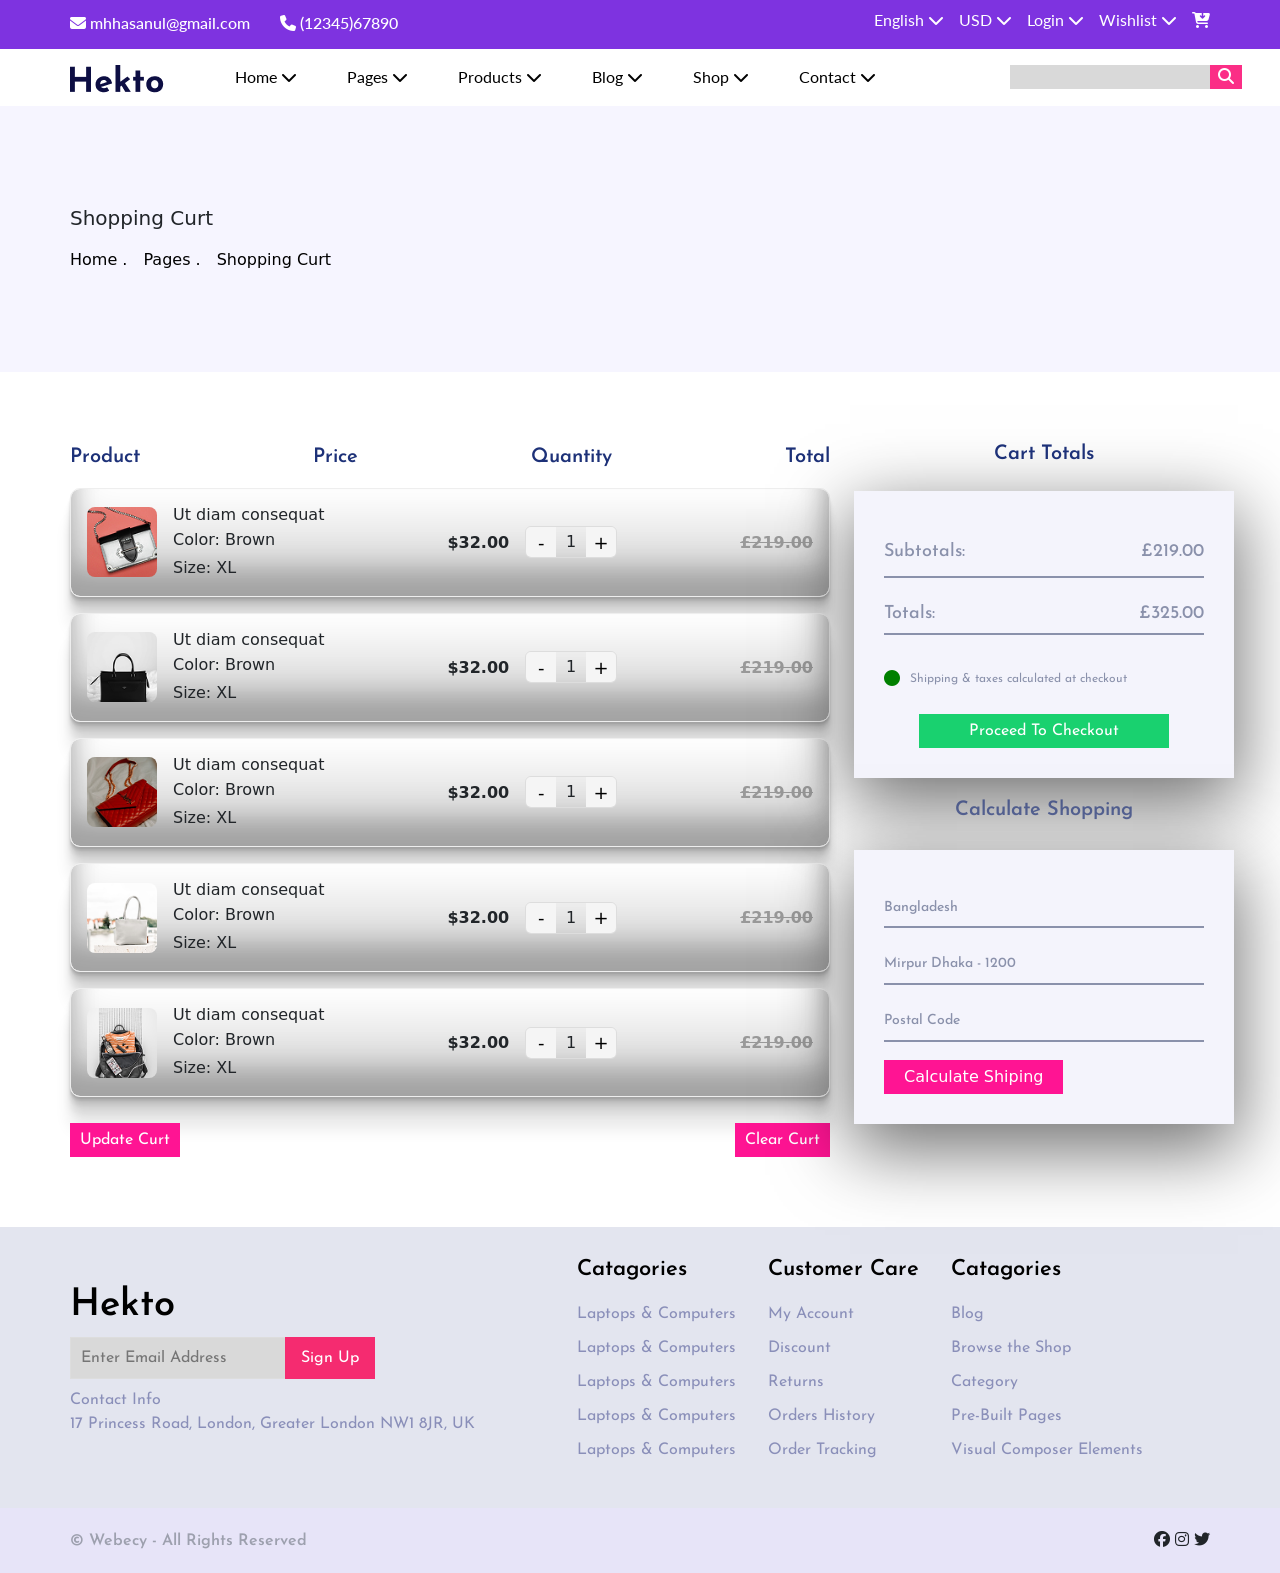
<file: Shopping.html>
<!DOCTYPE html>
<html lang="en">

<head>
    <meta charset="UTF-8">
    <meta name="viewport" content="width=device-width, initial-scale=1.0">
    <title>Document</title>
    <link rel="stylesheet" href="css/About.css">
    <link rel="stylesheet" href="css/style.css">
    <link rel="stylesheet" href="css/blog.css">
    <link rel="stylesheet" href="css/Products.css">
    <link rel="stylesheet" href="css/bootstrap.min.css">
    <link rel="stylesheet" href="css/Description.css">
    <link rel="stylesheet" href="css/Shopping.css">
    <link href="https://fonts.googleapis.com/css2?family=Lato:wght@300;400;700&display=swap" rel="stylesheet">
    <link rel="stylesheet" href="https://cdnjs.cloudflare.com/ajax/libs/font-awesome/6.5.1/css/all.min.css">
    <link href="https://fonts.googleapis.com/css2?family=Lato:wght@300;400;700&display=swap" rel="stylesheet">
    <link href="https://fonts.googleapis.com/css2?family=Josefin+Sans:wght@300;400;500;600;700&display=swap"
        rel="stylesheet">
</head>

<body>
    <header id="mansur_all">
        <div class="container">
            <div class="mansur_10">
                <div class="mansur_11">
                    <div class="mansur_13">
                        <h4><i class="fa-solid fa-envelope"></i> mhhasanul@gmail.com</h4>
                    </div>
                    <div class="mansur_14">
                        <h4><i class="fa-solid fa-phone"></i> (12345)67890</h4>
                    </div>
                </div>
                <div class="">
                    <ul class="mansur_12">
                        <li><a href="">English <i class="fa-solid fa-chevron-down"></i></a></li>
                        <li><a href="">USD <i class="fa-solid fa-chevron-down"></i></a></li>
                        <li><a href="">Login <i class="fa-solid fa-chevron-down"></i></a></li>
                        <li><a href="">Wishlist <i class="fa-solid fa-chevron-down"></i></a></li>
                        <li><a href=""><i class="fa-solid fa-cart-arrow-down"></i></a> </li>
                    </ul>
                </div>
            </div>
        </div>
    </header>
    <!-- navbar -->
    <nav class="navbar navbar-expand-lg  mansur_1">
        <div class="container">
            <a class="navbar-brand" href="#"><img src="img/Hekto.png" alt=""></a>
            <button class="navbar-toggler" type="button" data-bs-toggle="collapse"
                data-bs-target="#navbarSupportedContent" aria-controls="navbarSupportedContent" aria-expanded="false"
                aria-label="Toggle navigation">
                <span class="navbar-toggler-icon"></span>
            </button>
            <div class="collapse navbar-collapse" id="navbarSupportedContent">
                <ul class="navbar-nav me-auto mb-2 mb-lg-0">
                    <li class="nav-item mansur_2">
                        <a class="nav-link active" aria-current="page" href="#">Home <i
                                class="fa-solid fa-chevron-down"></i></a>
                        <div class="dorp">
                            <ul>
                                <li>Resume</li>
                                <li>My Projects</li>
                                <li>Skills</li>
                                <li>Hire Me</li>
                            </ul>
                        </div>
                    </li>
                    <li class="nav-item mansur_2">
                        <a class="nav-link active" aria-current="page" href="#">Pages <i
                                class="fa-solid fa-chevron-down"></i></a>
                        <div class="dorp">
                            <ul>
                                <li>My Projects</li>
                                <li>Skills</li>
                                <li>Experience</li>
                                <li>Resume</li>
                            </ul>
                        </div>
                    </li>
                    <li class="nav-item mansur_2">
                        <a class="nav-link" href="#">Products <i class="fa-solid fa-chevron-down"></i></a>
                        <div class="dorp">
                            <ul>
                                <li>Experience</li>
                                <li>Skills</li>
                                <li>My Projects</li>
                                <li>Resume</li>
                            </ul>
                        </div>
                    </li>
                    <li class="nav-item mansur_2">
                        <a class="nav-link" href="#">Blog <i class="fa-solid fa-chevron-down"></i></a>
                        <div class="dorp">
                            <ul>
                                <li>mansur</li>
                                <li>mansur</li>
                                <li>mansur</li>
                                <li>mansur</li>
                            </ul>
                        </div>
                    </li>
                    <li class="nav-item mansur_2">
                        <a class="nav-link" href="#">Shop <i class="fa-solid fa-chevron-down"></i></a>
                        <div class="dorp">
                            <ul>
                                <li>mansur</li>
                                <li>mansur</li>
                                <li>mansur</li>
                                <li>mansur</li>
                            </ul>
                        </div>
                    </li>
                    <li class="nav-item mansur_2">
                        <a class="nav-link" href="#">Contact <i class="fa-solid fa-chevron-down"></i></a>
                        <div class="dorp">
                            <ul>
                                <li>mansur</li>
                                <li>mansur</li>
                                <li>mansur</li>
                                <li>mansur</li>
                            </ul>
                        </div>
                    </li>
                </ul>
                <div class="">
                    <div class="btn_2">
                        <input type="text">
                        <a href="#"><i class="fa-solid fa-magnifying-glass"></i></a>
                    </div>
                </div>
            </div>
        </div>
    </nav>
    <!-- bennar -->
    <section id="Shop_all">
        <div class="container">
            <div class="Shop_1">
                <h5> Shopping Curt</h5>
                <div class="d-flex gap-3 Shop_2">
                    <li>Home .</li>
                    <li>Pages .</li>
                    <li>Shopping Curt</li>
                </div>
            </div>
        </div>

    </section>
    <!-- Description -->
    <section id="Shopping_all">
        <div class="container">
            <div class="Shopping_1 d-flex gap-4">
                <div class="col-lg-8">
                    <div class="">
                        <ul class="Shopping_3">
                            <li>Product</li>
                            <li>Price</li>
                            <li>Quantity</li>
                            <li>Total</li>
                        </ul>
                        <div class="Shopping_ee d-flex align-items-center justify-content-between p-3 mb-3">
                            <div class="d-flex align-items-center gap-3">
                                <img src="img_3/Rectangle 34.png" alt="" class="product-img">

                                <div>
                                    <h6 class="mb-1">Ut diam consequat</h6>
                                    <p class="mb-1">Color: Brown</p>
                                    <span>Size: XL</span>
                                </div>
                            </div>
                            <div class="d-flex align-items-center gap-3">
                                <div class="price">
                                    <h6>$32.00</h6>
                                </div>
                                <div class="qty-box d-flex align-items-center">
                                    <button class="qty-btn">-</button>
                                    <span class="qty-num">1</span>
                                    <button class="qty-btn">+</button>
                                </div>
                            </div>
                            <div class="price">
                                <h6 class="old-price">£219.00</h6>
                            </div>
                        </div>
                        <div class="Shopping_ee d-flex align-items-center justify-content-between p-3 mb-3">
                            <div class="d-flex align-items-center gap-3">
                                <img src="img_3/Rectangle 35.png" alt="" class="product-img">
                                <div>
                                    <h6 class="mb-1">Ut diam consequat</h6>
                                    <p class="mb-1">Color: Brown</p>
                                    <span>Size: XL</span>
                                </div>
                            </div>
                            <div class="d-flex align-items-center gap-3">
                                <div class="price">
                                    <h6>$32.00</h6>
                                </div>
                                <div class="qty-box d-flex align-items-center">
                                    <button class="qty-btn">-</button>
                                    <span class="qty-num">1</span>
                                    <button class="qty-btn">+</button>
                                </div>
                            </div>
                            <div class="price">
                                <h6 class="old-price">£219.00</h6>
                            </div>
                        </div>
                        <div class="Shopping_ee d-flex align-items-center justify-content-between p-3 mb-3">
                            <div class="d-flex align-items-center gap-3">
                                <img src="img_3/Rectangle 36.png" alt="" class="product-img">

                                <div>
                                    <h6 class="mb-1">Ut diam consequat</h6>
                                    <p class="mb-1">Color: Brown</p>
                                    <span>Size: XL</span>
                                </div>
                            </div>
                            <div class="d-flex align-items-center gap-3">
                                <div class="price">
                                    <h6>$32.00</h6>
                                </div>
                                <div class="qty-box d-flex align-items-center">
                                    <button class="qty-btn">-</button>
                                    <span class="qty-num">1</span>
                                    <button class="qty-btn">+</button>
                                </div>
                            </div>
                            <div class="price">
                                <h6 class="old-price">£219.00</h6>
                            </div>
                        </div>
                        <div class="Shopping_ee d-flex align-items-center justify-content-between p-3 mb-3">
                            <div class="d-flex align-items-center gap-3">
                                <img src="img_3/Rectangle 37.png" alt="" class="product-img">

                                <div>
                                    <h6 class="mb-1">Ut diam consequat</h6>
                                    <p class="mb-1">Color: Brown</p>
                                    <span>Size: XL</span>
                                </div>
                            </div>
                            <div class="d-flex align-items-center gap-3">
                                <div class="price">
                                    <h6>$32.00</h6>
                                </div>
                                <div class="qty-box d-flex align-items-center">
                                    <button class="qty-btn">-</button>
                                    <span class="qty-num">1</span>
                                    <button class="qty-btn">+</button>
                                </div>
                            </div>
                            <div class="price">
                                <h6 class="old-price">£219.00</h6>
                            </div>
                        </div>
                        <div class="Shopping_ee d-flex align-items-center justify-content-between p-3 mb-3">
                            <div class="d-flex align-items-center gap-3">
                                <img src="img_3/Rectangle 38.png" alt="" class="product-img">

                                <div>
                                    <h6 class="mb-1">Ut diam consequat</h6>
                                    <p class="mb-1">Color: Brown</p>
                                    <span>Size: XL</span>
                                </div>
                            </div>
                            <div class="d-flex align-items-center gap-3">
                                <div class="price">
                                    <h6>$32.00</h6>
                                </div>
                                <div class="qty-box d-flex align-items-center">
                                    <button class="qty-btn">-</button>
                                    <span class="qty-num">1</span>
                                    <button class="qty-btn">+</button>
                                </div>
                            </div>
                            <div class="price">
                                <h6 class="old-price">£219.00</h6>
                            </div>
                        </div>
                        <div class="reddd_1">
                            <button>Update Curt</button>
                            <button>Clear Curt</button>
                        </div>
                    </div>
                </div>
                <div class="col-lg-4">
                    <div class="boxx_qq">
                        <h2>Cart Totals</h2>
                    </div>
                    <div class=" boxx_1">
                        <div class="boxx_i">
                            <h4>Subtotals:</h4>
                            <h4>‎£219.00</h4>
                        </div>
                        <div class="boxx_v">
                            <h3>Totals:</h3>
                            <h3>‎£325.00</h3>
                        </div>
                        <div class="boxx_p">
                           <i class="fa-solid fa-circle"></i>
                            <p>Shipping & taxes calculated at checkout</p>
                        </div>
                        <div class="button_tow">
                            <button>Proceed To Checkout</button>
                        </div>
                    </div>
                    <div class="text_2345">
                        <h4>Calculate Shopping</h4>
                    </div>
                    <div class="boxxx_1">
                        <div class="boxxx_22">
                            <h4>Bangladesh</h4>
                            <h5>Mirpur Dhaka - 1200</h5>
                            <h6 >Postal Code</h6>
                        </div>
                        <div class=" button_123456">
                            <button>Calculate Shiping</button>
                        </div>
                    </div>
                </div>
            </div>
        </div>
    </section>
    <!-- footer -->
    <footer id="Enter_all">
        <div class="container">
            <div class="Enter_1 d-flex align-items-center">
                <div class="Enter_2 col-lg-5">
                    <h4>Hekto</h4>
                    <div class="Enter_3 d-flex align-items-center mb-2">
                        <input type="text" placeholder="Enter Email Address">
                        <button>Sign Up</button>
                    </div>
                    <span>Contact Info</span>
                    <p>17 Princess Road, London, Greater London NW1 8JR, UK</p>
                </div>
                <div class="">
                    <ul class="Enter_7 ">
                        <h6>Catagories</h6>
                        <li>Laptops & Computers</li>
                        <li>Laptops & Computers</li>
                        <li>Laptops & Computers</li>
                        <li>Laptops & Computers</li>
                        <li>Laptops & Computers</li>
                    </ul>
                </div>
                <div class="">
                    <ul class="Enter_7">
                        <h6>Customer Care</h6>
                        <li>My Account</li>
                        <li>Discount</li>
                        <li>Returns</li>
                        <li>Orders History</li>
                        <li>Order Tracking</li>
                    </ul>
                </div>
                <div class="">
                    <ul class="Enter_7">
                        <h6>Catagories</h6>
                        <li>Blog</li>
                        <li>Browse the Shop</li>
                        <li>Category</li>
                        <li>Pre-Built Pages</li>
                        <li>Visual Composer Elements</li>
                    </ul>
                </div>
            </div>
        </div>
    </footer>
    <!-- part last  -->
    <section id="last_part">
        <div class="container">
            <div class="last_part1">

                <div class="col-lg-5 last_part2">
                    <a href="#">© Webecy - All Rights Reserved</a>
                </div>

                <div class="col-lg-5 text-end last_part5">
                    <i class="fa-brands fa-facebook"></i>
                    <i class="fa-brands fa-instagram"></i>
                    <i class="fa-brands fa-twitter"></i>
                </div>

            </div>
        </div>
    </section>
    <!-- footer -->

    <script src="js/bootstrap.min.js"></script>
</body>

</html>
</file>
<file: css/style.css>
* {
    margin: 0;
    padding: 0;
}

#mansur_all {
    background-color: #7E33E0;
}

.mansur_10 {
    align-items: center;
    display: flex;
    justify-content: space-between;

}

.mansur_11 {
    gap: 30px;
    display: flex;
}

.mansur_11 h4 {
    font-family: 'Lato', sans-serif;
    font-size: 16px;
    font-weight: 500;
    color: #fff;
    padding-top: 4px;

}

.mansur_12 {
    padding-top: 8px;
    display: flex;
    gap: 15px;
}

.mansur_12 li a {
    font-family: 'Lato', sans-serif;
    font-size: 16px;
    font-weight: 400;
    color: #fff;

    text-decoration: none;

}


/* hedar part end */
.mansur_1 {
    /* background-color: #FFFFFF; */
    align-items: center;
}

ul {
    list-style: none;
}

a {
    text-decoration: none;
}

.mansur_1 ul li a {
    font-size: 16px;
    font-weight: 400;
    color: black;
    font-family: 'Lato', sans-serif;
    padding: 0px 25px !important;
}

.mansur_1 ul li a:hover {
    color: #FB2E86;
    scale: 0.9;
    transition: 0.6;
}

.mansur_1 ul {
    padding-left: 30px;
}

.mansur_2 {
    position: relative;
}

.mansur_2:hover .dorp {
    opacity: 1;
}

.dorp {
    position: absolute;
    background: linear-gradient(135deg, #ff4d94, #ff2e86);
    top: 25px;
    left: 0;

    width: 100px;
    padding: 8px 0;
    border-radius: 10px;
    box-shadow: 0 12px 25px rgba(0, 0, 0, 0.15);
    opacity: 0;
}

.dorp ul {
    margin: 0;
    padding: 0;
    list-style: none;
}

.dorp ul li {
    align-items: center;
    line-height: 40px;
    padding: 0 5px;
    color: #fff;
    font-size: 14px;
    cursor: pointer;
    transition: 0.3s;
    text-align: center
}

.dorp ul li:hover {
    background-color: #fff;
    color: #ff2e86;
    border-radius: 6px;
    margin: 4px 8px;
}

.btn_2 {
    position: relative;
    top: 0;
    left: 0;
}

.btn_2 a {
    position: absolute;
    top: 0px;
    right: -3;
    padding: 0px 8px;
    color: #ffff;
    background-color: #FB2E86;
}

.btn_2 input {
    background-color: #D9D9D9;
    border: none;

}

/*  nav part end */
/* bennar part start */
#mansur_hed {
    background-color: #F2F0FF;
    /* padding: 0px 40px; */
    padding-bottom: 40px;
}

.mansur_20 {
    display: flex;
    gap: 20px;
    justify-content: space-between;
}

.mansur_23 {
    padding-top: 100px;
}

.mansur_23 h4 {
    font-family: 'Lato', sans-serif;
    font-size: 16px;
    font-weight: bold;
    color: #FB2E86;

}

.mansur_23 h2 {
    font-family: 'Josefin Sans', sans-serif;
    font-size: 45px;
    font-weight: bold;
    color: #000;
}

.mansur_23 p {
    font-family: 'Lato', sans-serif;
    font-size: 16px;
    font-weight: bold;
    color: #8A8FB9;

}

.mansur_23 button {
    padding: 5px 10px;
    background-color: #FB2E86;
    color: #fff;
    border: none;
    text-align: center;
}

.mansur_24 {
    padding-top: 20px;
}

/* img part start */
#mansur_benr {
    padding: 50px 0px;
    cursor: pointer;
}

.mansur_27 {
    display: flex;
    justify-content: space-between;
}

.mansur_30 {
    text-align: center;
    background-color: #F6F7FB;
    padding: 20px;
}

.mansur_29 {
    text-align: center;
    padding: 10px 60px;
    box-shadow: rgba(0, 0, 0, 0.35) 0px 5px 15px;
}

.MANSUR_1 h2 {
    font-size: 42px;
    font-weight: bold;
    text-align: center;
    padding-bottom: 20px;
}

.mansur_11111 :hover {
    background-color: #2F1AC4;
    color: #D9D9D9;
    transition: 0.7s;
}

.mansur_11111 :hover h5 {
    color: #fff;
}

.mansur_11111 :hover h6 {
    color: #fff;
}

.mansur_11111 :hover p {
    color: #fff;
}

.mansur_29 h5 {
    font-size: 18px;
    font-weight: bold;
    color: #FB2E86;

}

.mansur_29 p {
    font-size: 14px;
    font-weight: 400;
    color: #151875;
}

.mansur_29 h6 {
    font-size: 14px;
    font-weight: 400;
    color: #000;
}

.mansur_31 {
    height: 42%;
    width: 100%;
    background-color: #2F1AC4;
    overflow: hidden;
}

.mansur_28 {
    position: relative;
}

.mansur_31 {
    position: absolute;
    top: 50%;
    left: 0;
}

.mansur_31 {
    text-align: center;
    padding: 10px 40px;
}

.mansur_31 h5 {
    font-size: 18px;
    font-weight: bold;
    color: #FFF;
}

.mansur_31 h6 {
    font-size: 14px;
    font-weight: 400;
    color: #fff;
}

.mansur_31 p {
    font-size: 14px;
    font-weight: 400;
    color: #fff;
}

.icone_1 {
    display: flex;
    text-align: center;
    padding-left: 45px;
    gap: 5px;
}

.icone_2 {
    color: #05E6B7;
}

.icone_3 {
    color: #F701A8;
}

.icone_4 {
    color: #FFEAC1;
}

.mansur_31 {
    opacity: 0;
}

.mansur_27 :hover.mansur_31 {
    opacity: 1;
    transition: 0.7s;
}

.mansur_27 {
    position: relative;
}

.icone_all {
    position: absolute;
    top: 10px;
    left: 10px;
    color: #1389FF;
}

.icone_all {
    display: flex;
    gap: 15px;

}

.icone_all {
    opacity: 0;
}

.mansur_28:hover .icone_all {
    opacity: 1;
    transition: 0.7s;

}

.rrrrrr {
    display: flex;
    justify-content: space-between;
}

.mansur_28 {
    position: relative;
}

.mansur_4000 button {
    font-family: 'Josefin Sans', sans-serif;
    background-color: #08D15F;
    border: none;
    padding: 4px 10px;
    color: #fff;
    position: absolute;
    top: 45%;
    left: 30%;
    opacity: 0;
}

.mansur_28:hover .mansur_4000 button {
    opacity: 1;
}

/* Leatest part start */
#Leatest {
    padding: 50px 0;
}

.Leatest_2 {
    text-align: center;
}

.Leatest_2 h3 {

    font-size: 42px;
    font-weight: bold;
    color: #000;
    padding-bottom: 10px;

}

.Leatest_3 {
    display: flex;
    text-align: center;
    justify-content: center;
    gap: 10px;
}

.Leatest_3 {
    display: flex;
    justify-content: center;
    gap: 20px;
    list-style: none;
    padding: 0;
}

.Leatest_3 li {
    position: relative;
    cursor: pointer;
    text-transform: capitalize;
    font-family: 'Lato', sans-serif;
    font-size: 18px;
    font-weight: 400;


}

.Leatest_3 li::after {
    content: "";
    position: absolute;
    left: 0;
    bottom: -5px;
    width: 0%;
    height: 2px;
    background: red;
    transition: 0.3s;
}

.Leatest_3 li:hover::after {
    width: 100%;
}

.Leatest_3 li:hover {
    color: red;
}

.Leatest_11 {
    background-color: #F7F7F7;
    text-align: center;
}

.Leatest_12 h5 {
    background-color: #3F509E;
    width: 70px;
    border-radius: 10px;
    transform: rotate(-40deg);
    -webkit-transform: rotate(-40deg);
    -moz-transform: rotate(-40deg);
    -ms-transform: rotate(-40deg);
    -o-transform: rotate(-40deg);
    margin-top: 30px;
    margin-bottom: 50px;
    -webkit-border-radius: 10px;
    -moz-border-radius: 10px;
    -ms-border-radius: 10px;
    -o-border-radius: 10px;
    color: #fff;
    padding-bottom: 4px;
}

.Leatest_11 {
    position: relative;

}

.Leatest_12 {
    position: absolute;
    top: 10px;
    left: 0;
}

.Leatest_12 i {
    color: #2F1AC4;
    padding-top: 10px;
}

.Leatest_11:hover .Leatest_12 {
    opacity: 1;
}

.Leatest_11:hover {
    background-color: #fff;
    box-shadow: rgba(60, 64, 67, 0.3) 0px 1px 2px 0px, rgba(60, 64, 67, 0.15) 0px 2px 6px 2px;
}

.Leatest_12 {
    opacity: 0;
    transition: 0.3s;
    /* smooth effect */
}

.TEXT_100 {
    margin-top: 10px;

    display: flex;
    justify-content: space-between;
}

.TEXT_101 {
    display: flex;
    gap: 10px;
}

.TEXT_100 h6 {
    font-size: 16px;
    font-weight: 400;
    color: #151875;
    font-family: 'Josefin Sans', sans-serif;


}

.TEXT_101 h5 {
    font-size: 14px;
    font-weight: 500;
    color: #151875;
    font-family: 'Josefin Sans', sans-serif;


}

.TEXT_101 p {
    font-size: 12px;
    font-weight: 400;
    color: #FB2448;
    font-family: 'Josefin Sans', sans-serif;


}

.Leatest_555 {
    display: flex;
    justify-content: space-between;
}

.Leatest_10 {
    display: flex;
    flex-wrap: wrap;
    gap: 60px;
}

/* What part start */
#What_all {
    padding: 50px 0;
}

.What_1 h4 {
    font-family: 'Josefin Sans', sans-serif;
    font-size: 40px;
    font-weight: bold;
    color: #151875;
    text-align: center;
}

.What {
    margin-top: 20px;
    text-align: center;
    background-color: #FFFFFF;
    padding: 40px 26px;
    box-shadow: rgba(60, 64, 67, 0.3) 0px 1px 2px 0px, rgba(60, 64, 67, 0.15) 0px 2px 6px 2px;

}

.What h6 {
    font-family: 'Josefin Sans', sans-serif;
    padding-top: 20px;
    font-size: 22;
    font-weight: 600;
    color: #151875;

}

.What p {
    font-family: 'Josefin Sans', sans-serif;
    padding-top: 20px;
    font-size: 16px;
    font-weight: bold;
    color: #1a0b5b91;
}

.What_3 {
    display: flex;
    gap: 10px;
}

/* Unique part start */
#Unique_1 {
    padding: 40px 0;
    background-color: #F1F0FF;
}

.Unique {
    display: flex;
    align-items: center;
}

.Unique_4 {
    display: flex;
    align-items: center;
}

.Unique_3 h4 {
    font-size: 35px;
    font-weight: bold;
    padding-bottom: 10px;
    color: #151875;
    font-family: 'Josefin Sans', sans-serif;
}

.Unique_icon {
    display: flex;
    gap: 6px;
    align-items: center;
}

.Unique_icon i {
    color: #05E6B7;
    font-size: 10px;

}

.Unique_icon a {
    font-size: 16px;
    font-weight: 400;
    color: #ACABC3 !important;
    font-family: 'Josefin Sans', sans-serif;
}

.Unique_icon2 {
    display: flex;
    align-items: center;
    gap: 6px;
}

.Unique_icon3 {
    display: flex;
    align-items: center;
    gap: 6px;
}

.Unique_icon2 {
    align-items: center;
}

.Unique_icon2 i {
    color: #2B2BF5;
    font-size: 10px;


}

.Unique_icon2 {
    align-items: center;
}

.Unique_icon2 a {
    padding-top: 5px;
    font-size: 14px;
    font-weight: 400;
    color: #ACABC3 !important;
    font-family: 'Josefin Sans', sans-serif;
}

.Unique_icon3 a {
    padding-top: 5px;
    font-size: 14px;
    font-weight: 400;
    color: #ACABC3 !important;
    font-family: 'Josefin Sans', sans-serif;
    text-decoration: none;
    padding-bottom: 10px;
}

.Unique_icon3 {
    align-items: center;
}

.Unique_icon3 i {
    color: #F52B70;
    font-size: 10px;
}

.Unique_4 {
    align-items: center;
    padding-top: 10px;
    gap: 20px;
}

.Unique_4 button {
    background-color: #F52B70;
    color: #F1F0FF;
    padding: 14px 24px;
    font-size: 17px;
    font-weight: 600;
    border: none;
    font-family: 'Josefin Sans', sans-serif;

}

/* Trending part start */
#Trending_all {
    padding: 40px 0;
}

.Trending_h4 h4 {
    font-size: 42;
    font-weight: bold;
    color: #151875;
    font-family: 'Josefin Sans', sans-serif;
    text-align: center;


}

.Trending_img2 {
    text-align: center;
}

.Trending_dot {
    display: flex;
    gap: 10px;
    align-items: center;
}

.Trending_img2 {
    padding-top: 25px;

}

.Trending_img2:hover {
    box-shadow: rgba(60, 64, 67, 0.3) 0px 1px 2px 0px, rgba(60, 64, 67, 0.15) 0px 2px 6px 2px;
    border-radius: 5px;
    -webkit-border-radius: 5px;
    -moz-border-radius: 5px;
    -ms-border-radius: 5px;
    -o-border-radius: 5px;
    transition: 0.7s;
}

.Trending_img2 h4 {
    font-size: 16px;
    font-weight: bold;
    color: #151875;
    font-family: 'Lato', sans-serif;
    padding-top: 15px;
}

.Trending_dot h6 {
    font-size: 14px;
    font-weight: bold;
    color: #151875;
    font-family: 'Lato', sans-serif;

}

.Trending_dot {
    align-items: center;
}

.Trending_dot p {
    font-family: 'Lato', sans-serif;
    font-size: 12px;
    font-weight: 400;
    color: #151875;
    text-align: center;
    padding-top: 10px;
}

.Trending_img {
    display: flex;
}

/*  Discount part start  */
#Discount_all {
    padding: 40px 0;
}

.Discount_3 h4 {
    font-size: 26px;
    font-weight: 600;
    color: #151875;
    font-family: 'Josefin Sans', sans-serif;

}

.Discount_3 p {
    font-size: 16px;
    font-weight: 600;
    color: #FB2E86;
    font-family: 'Lato', sans-serif;
    border-bottom: 1.5px solid #FB2E86;

}

.Discount_3 {
    background-color: #FFF6FB;
    padding: 20px 30px;
    box-shadow: rgba(60, 64, 67, 0.3) 0px 1px 2px 0px, rgba(60, 64, 67, 0.15) 0px 2px 6px 2px;

}

.Discount_3:hover {
    background-color: #EEEFFB;
    -o-transition: ease-in-out;
}

.Discount_5 {
    margin-left: 130px;

}

.Discount {
    display: flex;
    gap: 30px;
}

.Discount_4 {
    margin-top: 25px;
    margin-left: 35px;
}

.Discount_10 {
    display: flex;
    align-items: center;


}

.Discount_6 {
    padding: 20px 30px;
    padding-bottom: 10px;
    box-shadow: rgba(60, 64, 67, 0.3) 0px 1px 2px 0px, rgba(60, 64, 67, 0.15) 0px 2px 6px 2px;
}

.Discount_6:hover {
    background-color: #EEEFFB;

}

.Discount_10 h6 {
    padding-top: 40px;
    font-size: 16px;
    font-weight: 600;
    color: #151875;
    font-family: 'Josefin Sans', sans-serif;

}

/* Item part start  */
#Item_1 {
    padding: 40px 0;
}

.Item_1 {
    text-align: center;
}

.Item_2 h4 {
    font-family: 'Josefin Sans', sans-serif;
    font-size: 42px;
    font-weight: bold;
    color: #151875;
    text-align: center;

}

.Item_lr {
    display: flex;
    gap: 30px;
    justify-content: center;
    font-size: 18px;
    font-weight: 400;
    font-family: 'Josefin Sans', sans-serif;
    cursor: pointer;
}



.Item_lr li:hover {
    color: #F52B70;
    border-bottom: 1.5px solid #F52B70;
    transition: ease-in-out;

}

.Item_imgr {
    padding: 20px 0;
    display: flex;
    justify-content: space-between;
    align-items: center;
}

.Item_3030 {
    display: flex;
}

.Item_3032 {
    display: flex;
}

.Item_303000 h5 {
    font-family: 'Josefin Sans', sans-serif;
    font-size: 35px;
    font-weight: bold;
    color: #151875;
}

.Item_303000 h6 {
    font-family: 'Josefin Sans', sans-serif;
    font-size: 21px;
    font-weight: 400;
    color: #FB2E86;
}

.Item_303000 p {
    font-family: 'Josefin Sans', sans-serif;
    font-size: 17px;
    font-weight: 400;
    color: #B7BACB;
}

.Item_3030 h4 {
    font-family: 'Josefin Sans', sans-serif;
    font-size: 16px;
    font-weight: 400;
    color: #B8B8DC;
}

.Item_3030 {
    padding-top: 10px;
    gap: 25px;
}

.Item_3032 {
    gap: 25px;
}

.Item_3032 h4 {
    font-family: 'Josefin Sans', sans-serif;
    font-size: 16px;
    font-weight: 400;
    color: #B8B8DC;
}

/* Categories part start */
.Categories h4 {
    text-align: center;
    font-family: 'Josefin Sans', sans-serif;
    font-size: 42px;
    font-weight: bold;
    color: #151875;
}

#Categories_all {
    padding: 40px 0px;
    box-shadow: rgba(60, 64, 67, 0.3) 0px 1px 2px 0px, rgba(60, 64, 67, 0.15) 0px 2px 6px 2px;
}



.Categories {
    text-align: center;
}

.Categories_3 {
    display: flex;
    gap: 20px;
}

.cat_item {
    text-align: center;
}

.cat_img {
    width: 220px;
    height: 220px;
    background: #f5f5f5;
    border-radius: 50%;
    position: relative;
    display: flex;
    justify-content: center;
    align-items: center;
    overflow: hidden;
}

.cat_img img {
    width: 120px;
    z-index: 2;
}

.view_btn {
    font-size: 12px;
    position: absolute;
    bottom: 20px;
    background: green;
    color: white;
    border: none;
    padding: 4px 10px;
    display: none;
    z-index: 3;
}


.cat_img::after {
    content: "";
    position: absolute;
    width: 100%;
    height: 100%;
    border-radius: 50%;
    border: 5px solid transparent;
    border-left-color: #9877E7;
    border-bottom-color: #9877E7;
    transform: rotate(0deg);
    opacity: 0;
    transition: 0.4s;
}

.cat_img:hover::after {
    opacity: 1;
    transform: rotate(40deg);
}

.cat_img:hover .view_btn {
    display: block;
}

.cat_item h6 {
    padding-top: 15px;
}

.Categories_7 {
    padding-top: 40px;
    display: flex;
    gap: 10px;
}

/* Newslater part start */
#Newslater_all {
    background: url(../img/manik_0.png) no-repeat center / cover;
    padding: 100px 0;
}

.Newslater_4 {
    display: flex;
    flex-direction: column;
    justify-content: center;
    align-items: center;
}

.Newslater_4 h3 {
    font-family: 'Josefin Sans', sans-serif;
    font-size: 35px;
    font-weight: bold;
    color: #151875b3;
}

.Newslater_4 button {
    font-family: 'Josefin Sans', sans-serif;
    background-color: #F52B70;
    padding: 6px 10px;
    border: none;
}

/* Read_More */
#Read_Moree {
    padding: 40px 0px;
}

/* Leatest Blog part */
#Leatest_Blog {
    padding: 40px 0;
}

.Leatest_Blog3 h4 {
    font-family: 'Josefin Sans', sans-serif;
    font-size: 14px;
    font-weight: 500;
    color: #151875;
}

.Leatest_Blog32 i {
    color: #F52B70;
}

.Leatest_Blog33 i {
    color: #F52B70;
}

.Leatest_Blog34 p {
    font-family: 'Josefin Sans', sans-serif;
    font-size: 18px;
    font-weight: 600;
    color: #151875;
}

.Leatest_Blog34 h6 {
    font-size: 16px;
    font-weight: 400;
    color: #72718F;

}

.Leatest_Blog34 a {
    color: #000;
}

.Leatest_Blog34 a:hover {
    color: #F52B70;
}

.Leatest_Blog1 {
    display: flex;
    gap: 20px;
}

/* footer part start */
#Enter_all {
    padding: 30px 0;
    background-color: #8a8fb93c;
}
.Enter_1{
    align-items: center;
}

.Enter_2 h4 {
    font-size: 38px;
    font-weight: 600;
    color: #000;
    font-family: 'Josefin Sans', sans-serif;

}

.Enter_3 input {
    border: none;
    font-size: 16px;
    font-weight: 400;
    color: #8A8FB9;
    background-color: #D9D9D9;
    padding: 0px 10px;
    padding-top: 5px;
    align-items: center;
    font-family: 'Josefin Sans', sans-serif;

}

.Enter_3 {
    display: flex;
}

.Enter_3 input {
    border: 1px solid #ddd;
    padding: 8px 10px;
    outline: none;
    border-right: none;
}

.Enter_3 button {
    background-color: #F52B70;
    color: #fff;
    border: 1px solid #F52B70;
    padding: 8px 15px;
    font-family: 'Josefin Sans', sans-serif;
    cursor: pointer;
}

.Enter_2 span {
    margin-top: 10px;
    font-size: 16px;
    font-weight: 400px;
    color: #8A8FB9;
    font-family: 'Josefin Sans', sans-serif;


}
.Enter_2 p {
    font-size: 16px;
    font-weight: 400px;
    color: #8A8FB9;
    font-family: 'Josefin Sans', sans-serif;


}
.Enter_7 h6{
    font-size: 22px;
    font-weight: 600;
    color: #000000;
    font-family: 'Josefin Sans', sans-serif;
}
.Enter_7 li{
    font-size: 16px;
    font-weight: 400;
    color: #8A8FB9;
    font-family: 'Josefin Sans', sans-serif;
    padding-top: 10px;

   
}
#last_part{
    padding: 20px 0;
    background-color: #E7E4F8;
}

.last_part1{
    display: flex;
    justify-content: space-between;
    align-items: center;
}
.last_part2 a{
    font-size: 16px;
    font-weight: 600;
    color: #9DA0AE;
    font-family: 'Josefin Sans', sans-serif;
    text-decoration: none;


}
</file>
<file: css/About.css>
* {
    margin: 0;
    padding: 0;
}

#mansur_all {
    background-color: #7E33E0;
}
ul{
    list-style: none;
}

.mansur_10 {
    align-items: center;
    display: flex;
    justify-content: space-between;

}

.mansur_11 {
    gap: 30px;
    display: flex;
}

.mansur_11 h4 {
    font-family: 'Lato', sans-serif;
    font-size: 16px;
    font-weight: 500;
    color: #fff;
    padding-top: 4px;

}

.mansur_12 {
    padding-top: 8px;
    display: flex;
    gap: 15px;
}

.mansur_12 li a {
    font-family: 'Lato', sans-serif;
    font-size: 16px;
    font-weight: 400;
    color: #fff;

    text-decoration: none;

}
/* hedar part end */
.mansur_1 {
    background-color: #FFFFFF;
    align-items: center;
}

ul {
    list-style: none;
}

a {
    text-decoration: none;
}

.mansur_1 ul li a {
    font-size: 16px;
    font-weight: 400;
    color: black;
    font-family: 'Lato', sans-serif;
    padding: 0px 25px !important;
}

.mansur_1 ul li a:hover {
    color: #FB2E86;
    scale: 0.9;
    transition: 0.6;
}

.mansur_1 ul {
    padding-left: 30px;
}

.mansur_2 {
    position: relative;
}

.mansur_2:hover .dorp {
    opacity: 1;
}

.dorp {
    position: absolute;
    background: linear-gradient(135deg, #ff4d94, #ff2e86);
    top: 25px;
    left: 0;

    width: 100px;
    padding: 8px 0;
    border-radius: 10px;
    box-shadow: 0 12px 25px rgba(0, 0, 0, 0.15);
    opacity: 0;
}

.dorp ul {
    margin: 0;
    padding: 0;
    list-style: none;
}

.dorp ul li {
    align-items: center;
    line-height: 40px;
    padding: 0 5px;
    color: #fff;
    font-size: 14px;
    cursor: pointer;
    transition: 0.3s;
    text-align: center
}

.dorp ul li:hover {
    background-color: #fff;
    color: #ff2e86;
    border-radius: 6px;
    margin: 4px 8px;
}

.btn_2 {
    position: relative;
    top: 0;
    left: 0;
}

.btn_2 a {
    position: absolute;
    top: 0px;
    right: -3;
    padding: 0px 8px;
    color: #ffff;
    background-color: #FB2E86;
}

.btn_2 input {
    background-color: #D9D9D9;
    border: none;

}
/* bennar part start */
#Shop_all{
    background-color: #F6F5FF;
    padding: 100px 0;
}
.Shop_2 li{
    padding-top: 10px;
    list-style: none;
    font-size: 16px;
    font-weight: 500;
    color: #000000;
}
.Shop_2 li:hover{
    color: #FB2E86;
    cursor: pointer;
}
/* Ecommerce part */
#Ecommerce_all{
    padding: 60px;
}
.Ecommerce_1{
    display: flex;
    justify-content: space-between;
}
.Ecommerce_1 h4{
    font-size: 22px;
    font-weight: bold;
    color: #151875;
    font-family: 'Josefin Sans', sans-serif;

}
.Ecommerce_3 h6{
    font-size: 16px;
    font-weight: 400;
    color: #000000;
    font-family: 'Josefin Sans', sans-serif;

}
.Ecommerce_1 p{
    font-size: 12px;
    font-weight: 400;
    color: #8A8FB9;
    font-family: 'Josefin Sans', sans-serif;

}
.galary_3{
    background-color: #EBF4F3;
    box-shadow: rgba(99, 99, 99, 0.2) 0px 2px 8px 0px;
}
.galary_1{
    text-align: center;
}

.galary_4{
    justify-content: center;
    gap: 10px;
    display: flex;
}
.galary_2{
    position: relative;
}
.galary_3:hover{
    box-shadow: rgba(0, 0, 0, 0.35) 0px 5px 15px;
    transition: ease-in-out;
    -webkit-transition: ease-in-out;
    -moz-transition: ease-in-out;
    -ms-transition: ease-in-out;
    -o-transition: ease-in-out;
}
.icone_2{
    position: absolute;
    top: 35%;
    left: 5%;
    color: #000000;
    opacity: 0;
}
.dote_all{
    padding-top: 10px;
}
.dote_all h5{
    font-size: 18px;
    font-weight: bold;
    color: #000000;

}
.galary_2:hover .icone_2{
    opacity: 1;
     transition: ease-in-out;
}
.dote_1{
    justify-content: center;
}
.dote_2{
    color: #DE9034;
    font-size: 12px;
}
.dote_3{
    color: #8568FF;
    font-size: 12px;
}
.dote_4{
    color: #EC42A2;
    font-size: 12px;
}
#galary_all2{
    padding-top: 30px;
}
.galary_4{
    padding-top: 10px;
}
.galary_4 h4{
    font-size: 14px;
    font-weight: 400;
    color: #151875;
    font-family: 'Josefin Sans', sans-serif;
}
.galary_4 h6{
    font-size: 14px;
    font-weight: 400;
    color:#FB2E86;
    font-family: 'Josefin Sans', sans-serif;
}
.galary_1{
    display: flex;
    gap: 18px;
}
</file>
<file: css/blog.css>
.text_sold h6 {
    font-size: 19px;
    font-weight: bold;
    color: #111C85;
    font-family: 'Josefin Sans', sans-serif;

}

.text_sold p {
    font-size: 17px;
    font-weight: 400;
    color: #9295AA;
    font-family: 'Lato', sans-serif;

}

.text_sold2 h5 {
    padding-top: 6px;
    font-size: 15px;
    font-weight: 400;
    color: #111C85;
    font-family: 'Josefin Sans', sans-serif;

}

.text_sold2 h4 {
    padding-top: 6px;
    font-size: 15px;
    font-weight: 400;
    color: #FF2AAA;
    font-family: 'Josefin Sans', sans-serif;

}

.star_1 {
    color: gold;
}

.icone_70 i {
    color: #9295AA;
}

.nulla_1 {
    padding: 20px;
    margin-top: 15px;
    cursor: pointer;

}

.nulla_1:hover {
    margin-top: 15px;
    background-color: #535399;
    transition: 0.7s;
    box-shadow: rgba(0, 0, 0, 0.25) 0px 54px 55px, rgba(0, 0, 0, 0.12) 0px -12px 30px, rgba(0, 0, 0, 0.12) 0px 4px 6px, rgba(0, 0, 0, 0.17) 0px 12px 13px, rgba(0, 0, 0, 0.09) 0px -3px 5px;
    -webkit-transition: 0.7s;
    -moz-transition: 0.7s;
    -ms-transition: 0.7s;
    -o-transition: 0.7s;
}
.photo_1:hover img{
    scale: 1.1;
    transition: 0.7s;
    -webkit-transition: 0.7s;
    -moz-transition: 0.7s;
    -ms-transition: 0.7s;
    -o-transition: 0.7s;
}
</file>
<file: css/Products.css>
.brand-filter {
    max-width: 300px;
}

.title {
    font-size: 22px;
    font-weight: 600;
    margin-bottom: 20px;
    border-bottom: 2px solid #ccc;
    display: inline-block;
    padding-bottom: 5px;
    font-family: 'Josefin Sans', sans-serif;

}

.custom-check {
    margin-bottom: 15px;
}

.custom-check .form-check-input {
    width: 18px;
    height: 18px;
    border: 2px solid #6c5ce7;
    border-radius: 4px;
    cursor: pointer;
    font-family: 'Josefin Sans', sans-serif;

}

.custom-check .form-check-input:checked {
    background-color: #E5E0FC;
    border-color: #6c5ce7;
}

.custom-check .form-check-label {
    margin-left: 8px;
    font-size: 16px;
    color: #555;
    cursor: pointer;
    font-family: 'Josefin Sans', sans-serif;

}

.container {
    padding-left: 0 !important;
    padding-right: 0 !important;
}



.ms-brand-title {
    font-size: 20px;
    font-weight: 600;
    margin-bottom: 20px;
    position: relative;
    font-family: 'Josefin Sans', sans-serif;

}

.ms-brand-title::after {
    content: "";
    width: 60%;
    height: 2px;
    background: #FF3EB2;
    position: absolute;
    left: 0;
    bottom: -5px;
    font-family: 'Josefin Sans', sans-serif;

}

.ms-check-row {
    display: flex;
    align-items: center;
    gap: 10px;
    padding: 8px 10px;
    border-radius: 8px;
    transition: 0.3s;
    font-family: 'Josefin Sans', sans-serif;

}

.ms-check-row:hover {
    background: #FFDBF1;
}

.ms-active {
    background: #FFDBF1;
}

.ms-check-row input {
    width: 18px;
    height: 18px;
    accent-color: #FF3EB2;
    cursor: pointer;
}

.ms-check-row label {
    font-size: 15px;
    color: #444;
    cursor: pointer;
    font-family: 'Josefin Sans', sans-serif;

}

/* stear */
.ms-rating-box {
    max-width: 300px;
}

.ms-rating-title {
    font-size: 22px;
    font-weight: 500;
    margin-bottom: 20px;
    position: relative;
    font-family: 'Josefin Sans', sans-serif;

}

.ms-rating-title::after {
    content: "";
    width: 60%;
    height: 2px;
    background: #000;
    position: absolute;
    left: 0;
    bottom: -5px;
}

.ms-rating-row {
    display: flex;
    align-items: center;
    gap: 10px;
    margin-bottom: 15px;
}

/* checkbox style */
.ms-rating-row input {
    width: 18px;
    height: 18px;
    accent-color: #F4B400;
    /* yellow */
    cursor: pointer;
}

/* stars */
.stars {
    color: #F4B400;
    font-size: 18px;
    letter-spacing: 2px;
    font-family: 'Josefin Sans', sans-serif;

}

/* gray star */
.stars span {
    color: #ccc;
    font-family: 'Josefin Sans', sans-serif;

}

.count {
    margin-left: 8px;
    color: #333;
    font-size: 14px;
    font-family: 'Josefin Sans', sans-serif;

}

.ms-rating-input {
    margin-top: 15px;
}

.ms-rating-input input {
    width: 100%;
    padding: 10px 12px;
    border: 1px solid #ddd;
    border-radius: 8px;
    outline: none;
    font-size: 14px;
    transition: 0.3s;
}

/* focus effect */
.ms-rating-input input:focus {
    border-color: #ff3eb2c1;
    font-family: 'Josefin Sans', sans-serif;
    box-shadow: 0 0 0 2px rgba(244, 180, 0, 0.2);
}
 


.ms-color-title {
  font-size: 20px;
  margin: 20px 0;
  position: relative;
}

.ms-color-title::after {
  content: "";
  width: 60%;
  height: 2px;
  background: #000;
  position: absolute;
  left: 0;
  bottom: -5px;
}

.ms-color-list {
  display: flex;
  flex-wrap: wrap;
  gap: 15px 25px;
}

.ms-color-item {
  display: flex;
  align-items: center;
  gap: 8px;
  font-size: 15px;
  color: #666;
  cursor: pointer;
}

.ms-color-item.active {
  text-decoration: underline;
}

/* dots */
.dot {
  width: 14px;
  height: 14px;
  border-radius: 50%;
}

/* colors */
.blue { background: #4a4aff; }
.orange { background: #ff8c32; }
.brown { background: #e0a96d; }
.green { background: #2ecc71; }
.purple { background: #c83df0; }
.sky { background: #33c3f0; }
</file>
<file: css/Description.css>
#Description_all {
    padding: 40px 0;
}

.Description_1 {
    background-color: #FFFFFF;
    box-shadow: rgba(0, 0, 0, 0.35) 0px 5px 15px;
    padding: 20px;
}

.Description_1:hover {
    background-color: rgba(0, 255, 255, 0.402);
    transition: 0.7s ease-in-out;
    -webkit-transition: 0.7s ease-in-out;
    -moz-transition: 0.7s ease-in-out;
    -ms-transition: 0.7s ease-in-out;
    -o-transition: 0.7s ease-in-out;
}

.Description_7 {
    padding-top: 10px;
}

.product-card {
    padding: 40px;
    max-width: 500px;
    font-family: sans-serif;
    color: #1a1a4b;
}

.product-card h2 {
    font-size: 32px;
    font-weight: 700;
    font-family: 'Josefin Sans', sans-serif;

}

.rating {
    color: #f4b400;
    margin: 10px 0;
}

.rating span {
    color: #1a1a4b;
    font-size: 14px;
    font-family: 'Josefin Sans', sans-serif;

}

.price {
    margin: 10px 0;
}

.price .new {
    font-size: 20px;
    font-weight: bold;
    margin-right: 10px;
}

.price .old {
    text-decoration: line-through;
    color: red;
}

.product-card p {
    color: #888;
    font-size: 14px;
    font-family: 'Josefin Sans', sans-serif;

}

.cart {
    margin: 20px 0;
    display: flex;
    align-items: center;
    gap: 15px;
}

.cart button {
    background: transparent;
    border: none;
    font-weight: 600;
    color: #1a1a4b;
    cursor: pointer;
    font-family: 'Josefin Sans', sans-serif;

}

.heart {
    font-size: 20px;
    cursor: pointer;
}

.info p {
    margin: 5px 0;
    font-family: 'Josefin Sans', sans-serif;

}

.share {
    margin-top: 10px;
    display: flex;
    align-items: center;
    gap: 10px;
}

.share i {
    background: #1a1a4b;
    color: white;
    padding: 6px;
    border-radius: 50%;
    font-size: 12px;
}


/* Video */
#Video_all {
    padding: 40px 0;
    background-color: #F9F8FE;
}

.Video_1 {
    display: flex;
    gap: 30px;
}

.Video_1 {
    padding-left: 0px;
}

.Video_1 li {
    font-size: 24px;
    font-weight: 600;
    color: #151875;
    font-family: 'Josefin Sans', sans-serif;

}

.Video_2 h4 {
    padding-top: 10px;
    font-size: 22px;
    font-weight: 600;
    color: #151875;
    font-family: 'Josefin Sans', sans-serif;

}

.Video_3 h4 {
    padding-top: 10px;
    font-size: 22px;
    font-weight: 600;
    color: #151875;
    font-family: 'Josefin Sans', sans-serif;

}

.Video_2 p {
    padding-top: 10px;
    font-size: 15px;
    font-weight: 600;
    color: #A9ACC6;
    font-family: 'Josefin Sans', sans-serif;

}

.Video_3 {
    padding-top: 20px;
}

.Video_3 p {
    padding-top: 10px;
    font-size: 15px;
    font-weight: 600;
    color: #A9ACC6;
    font-family: 'Josefin Sans', sans-serif;

}

/* image */
#Fashion_all {
    padding: 50px 0;
}

.Fashion_4 {
    padding: 10px;
    box-shadow: rgba(0, 0, 0, 0.25) 0px 54px 55px, rgba(0, 0, 0, 0.12) 0px -12px 30px, rgba(0, 0, 0, 0.12) 0px 4px 6px, rgba(0, 0, 0, 0.17) 0px 12px 13px, rgba(0, 0, 0, 0.09) 0px -3px 5px;
    text-align: center;
}

.Fashion_2 {
    justify-content: center;
}

.Fashion_2 h6 {
    padding-top: 20px;
    font-size: 16px;
    font-weight: 600;
    color: #151875;
    font-family: 'Josefin Sans', sans-serif;

}

.Fashion_1 h4 {
    font-size: 13px;
    font-weight: 400;
    color: #151875;
    font-family: 'Josefin Sans', sans-serif;


}

.Fashion_00 h4 {
    font-size: 36px;
    font-weight: bold;
    color: #101750;
    font-family: 'Josefin Sans', sans-serif;
    padding-bottom: 10px;

}

.Fashion_1 {
    display: flex;
    gap: 10px;
}
</file>
<file: css/Shopping.css>
#Shopping_all {
    padding: 70px 0;
}

.Shopping_3 {
    display: flex;
    justify-content: space-between;
    padding-left: 0px;
}

.Shopping_3 li {
    font-size: 20px;
    font-weight: 600;
    color: #1D3178;
    font-family: 'Josefin Sans', sans-serif;


}

.Shopping_ee {
    justify-content: space-between;
    align-items: center;
}

.Shopping_ee {
    background: #fff;
    border-radius: 10px;
    border: 1px solid #eee;
    box-shadow: rgba(0, 0, 0, 0.17) 0px -23px 25px 0px inset, rgba(0, 0, 0, 0.15) 0px -36px 30px 0px inset, rgba(0, 0, 0, 0.1) 0px -79px 40px 0px inset, rgba(0, 0, 0, 0.06) 0px 2px 1px, rgba(0, 0, 0, 0.09) 0px 4px 2px, rgba(0, 0, 0, 0.09) 0px 8px 4px, rgba(0, 0, 0, 0.09) 0px 16px 8px, rgba(0, 0, 0, 0.09) 0px 32px 16px;
}

.product-img {
    width: 70px;
    height: 70px;
    border-radius: 8px;
    object-fit: cover;
}

.qty-box {
    border: 1px solid #ddd;
    border-radius: 6px;
    overflow: hidden;
}

.qty-btn {
    border: none;
    background: #f5f5f5;
    width: 30px;
    height: 30px;
    font-size: 18px;
    cursor: pointer;
}

.qty-num {
    width: 30px;
    text-align: center;
    display: inline-block;
}

.price h6 {
    margin: 0;
    font-weight: 600;
}

.old-price {
    color: #999;
    text-decoration: line-through;
}

.reddd_1 button {
    padding: 5px 10px;
    background-color: deeppink;
    color: #fff;
    border: none;
    font-family: 'Josefin Sans', sans-serif;

}

.reddd_1 {
    padding-top: 10px;
    display: flex;
    justify-content: space-between;

}

.boxx_1 {
    margin-top: 25px;
    background-color: #F4F4FC;
    padding: 30px;
    box-shadow: rgba(0, 0, 0, 0.56) 0px 22px 70px 4px;
}

.boxx_i {
    display: flex;
    justify-content: space-between;
}

.boxx_v {
    display: flex;
    justify-content: space-between;
}

.boxx_p {
    display: flex;
    gap: 10px;
}

.boxx_i h4 {
     padding-top: 20px;
    padding-bottom: 6px;
    font-size: 18px;
    font-weight: 500;
    color: #8A91AB;
    font-family: 'Josefin Sans', sans-serif;

}

.boxx_i {
    border-bottom: 2px solid #8A91AB;

}

.boxx_v {
    border-bottom: 2px solid #8A91AB;

}

.boxx_qq h2 {
    text-align: center;
    font-size: 20px;
    font-weight: 600;
    color: #1D3178;
    font-family: 'Josefin Sans', sans-serif;

}

.boxx_v h3 {
    padding-top: 25px;
    font-size: 18px;
    font-weight: 500;
    color: #8A91AB;
    font-family: 'Josefin Sans', sans-serif;

}

.boxx_p {
    padding-top: 35px;
}

.boxx_p p {
    font-size: 12px;
    font-weight: 400;
    color: #8A91AB;
    font-family: 'Josefin Sans', sans-serif;
}

.boxx_p i {
    color: green;
}

.button_tow {
    text-align: center;

}

.button_tow button {
    margin-top: 10px;
    padding: 5px 50px;
    border: none;
    background-color: #19D16F;
    color: #fff;
    font-family: 'Josefin Sans', sans-serif;

}

.text_2345 h4 {
    font-size: 20px;
    font-weight: 600;
    color: #1d3178ac;
    font-family: 'Josefin Sans', sans-serif;
    text-align: center;
    padding: 20px 0;

}

.boxxx_1 {
    padding: 30px;
    background-color: #F4F4FC;
    box-shadow: rgba(0, 0, 0, 0.56) 0px 22px 70px 4px;

}

.boxxx_22 h4 {
     padding-top: 20px;
    font-size: 14px;
    font-weight: 500;
    color: #8A91AB;
    font-family: 'Josefin Sans', sans-serif;
    padding-bottom: 10px;
    border-bottom: 2px solid #8A91AB;

}
.boxxx_22 h5 {
     padding-top: 20px;
    font-size: 14px;
    font-weight: 500;
    color: #8A91AB;
    font-family: 'Josefin Sans', sans-serif;
    padding-bottom: 10px;
    border-bottom: 2px solid #8A91AB;

}
.boxxx_22 h6 {
    padding-top: 20px;
    font-size: 14px;
    font-weight: 500;
    color: #8A91AB;
    font-family: 'Josefin Sans', sans-serif;
    padding-bottom: 10px;
    border-bottom: 2px solid #8A91AB;

}
.button_123456 button{
    padding: 5px 20px;
    background-color: deeppink;
    margin-top: 10px;
    border: none;
    color: #fff;
}
</file>
<file: css/Completed.css>
#Completed{
      padding:100px 0;
}

.Completed_1{
    display: flex;
    justify-content: space-between;
}
.Completed_2{
     text-align: center;
}
.Completed_2 h4{
    font-size: 36px;
    font-weight: bold;
    color: #101750;
    font-family: 'Josefin Sans', sans-serif;

}
.Completed_2 p{
    font-size: 16px;
    font-weight: 500;
    color: #8D92A7;
    font-family: 'Josefin Sans', sans-serif;

}
.Completed_2 img{
    margin-bottom: 30px;
    background-color: #FFFFFF;
    padding: 15px 10px;
    border-radius: 50%;
    -webkit-border-radius: 50%;
    -moz-border-radius: 50%;
    -ms-border-radius: 50%;
    -o-border-radius: 50%;
    box-shadow: rgba(0, 0, 0, 0.35) 0px 5px 15px;
}
.Completed_2 button{
    background-color: deeppink;
    padding: 5px 20px;
    border: none;
    color: #fff;
    font-family: 'Josefin Sans', sans-serif;
    font-size: 16px;
    font-weight: 500

}
.Completed_3{
    padding-top: 22%;
}
</file>
<file: css/Demo.css>
body {
  background: #f5f6fa;
  font-family: sans-serif;
}

.checkout-box {
  max-width: 750px;
  margin: 50px auto;
  background: #fff;
  padding: 40px;
  border-radius: 12px;
  border: 2px solid #BFC6E0;
  box-shadow: rgba(0, 0, 0, 0.35) 0px 5px 15px;
}

.custom-input {
  border: none;
  border-bottom: 1px solid #ccc;
  border-radius: 0;
  margin-bottom: 20px;
  padding: 10px 5px;
}

.custom-input:focus {
  border-color: #4c6fff;
  box-shadow: none;
}

.login-text {
  font-size: 14px;
  color: #888;
}
.login-text span {
  color: #4c6fff;
  cursor: pointer;
}

.btn-shipping {
  background: #ff3f6c;
  color: #fff;
  padding: 10px 25px;
  border: none;
  border-radius: 6px;
}

.btn-shipping:hover {
  background: #e7335e;
}
body {
  background: #f5f6fa;
  
}

.cart-box {
  max-width: 400px;
  margin: auto;
  box-shadow: rgba(0, 0, 0, 0.35) 0px 5px 15px;
  border: 2px solid #BFC6E0;
  padding: 15px;
  border-radius: 10px;
  -webkit-border-radius: 10px;
  -moz-border-radius: 10px;
  -ms-border-radius: 10px;
  -o-border-radius: 10px;
}

.cart-item {
  align-items: center;
  padding: 10px 0;
}

.cart-img {
  width: 70px;
  height: 70px;
  object-fit: cover;
  border-radius: 6px;
}

.cart-item h6 {
  font-size: 14px;
  margin-bottom: 5px;
}

.cart-item p {
  font-size: 12px;
  color: #777;
  margin: 0;
}

.price {
  font-weight: 600;
  color: #2d3a64;
}

.summary-box {
  background: #f1f3f8;
  padding: 20px;
  border-radius: 8px;
  box-shadow: rgba(0, 0, 0, 0.35) 0px 5px 15px;
  border: 2px solid #BFC6E0;
}

.shipping-text {
  font-size: 12px;
  color: #28a745;
}

.btn-checkout {
  background: #28a745;
  color: #fff;
  border: none;
}

.btn-checkout:hover {
  background: #218838;
}
.mansur00000{
    display: flex;
    justify-content: space-between;
}
</file>
<file: css/Login.css>
.login-box {
  width: 100%;
  max-width: 450px;
  background: #fff;
  padding: 40px;
  border: 2px solid #4c70ff92;
  border-radius: 10px;
}

.login-input {
  border: 1px solid #dcdfe6;
  padding: 12px;
  border-radius: 5px;
}

.login-input:focus {
  border-color: #4c6fff;
  box-shadow: none;
}

.forgot-text {
  font-size: 14px;
  color: #7a8194;
  cursor: pointer;
}

.btn-login {
  background: #ff3f6c;
  color: #fff;
  padding: 12px;
  border: none;
  border-radius: 5px;
}

.btn-login:hover {
  background: #e7335e;
}

.small-text {
  font-size: 14px;
  color: #7a8194;
}

.small-text span {
  color: #4c6fff;
  cursor: pointer;
}
#rakib_111111111{
    padding: 50px 0;
    background-color: #fff;
}
#Read_Moree{
    background-color: #ffff !important;
}
</file>
<file: css/Mauris.css>
.blog-card {
    max-width: 800px;
    margin: auto;
}

.tag {
    background: #f8d7da;
    color: #ff3f6c;
    padding: 4px 10px;
    border-radius: 4px;
    font-size: 12px;
}

.date {
    background: #f1f1f1;
    padding: 4px 10px;
    border-radius: 4px;
    font-size: 12px;
    color: #555;
}

.blog-title {
    color: #2d3a64;
    font-weight: 600;
    padding: 10px;
    margin-bottom: 10px;
}


.blog-text {
    font-size: 14px;
    color: #777;
}

.read-more {
    font-size: 14px;
    color: #2d3a64;
    text-decoration: none;
}

.read-more:hover {
    text-decoration: underline;
}


body {
    font-family: sans-serif;
}

.sidebar {
    margin-top: 20px;
    max-width: 350px;
    background: #f5f6fa;
    padding: 15px 20px;
    border-radius: 10px;
    box-shadow: rgba(17, 17, 26, 0.1) 0px 8px 24px, rgba(17, 17, 26, 0.1) 0px 16px 56px, rgba(17, 17, 26, 0.1) 0px 24px 80px;
    -webkit-border-radius: 10px;
    -moz-border-radius: 10px;
    -ms-border-radius: 10px;
    -o-border-radius: 10px;
}

/* title */
.title {
    color: #151875;
    font-weight: 600;
    margin-bottom: 20px;
    font-family: 'Josefin Sans', sans-serif;

}

/* search */
.search-box {
    position: relative;

}

.search-box input {
    width: 100%;
    padding: 12px;
    border: 1px solid #dcdfe6;
    border-radius: 6px;
}

.search-box span {
    position: absolute;
    right: 10px;
    top: 10px;
    color: #aaa;
    font-family: 'Josefin Sans', sans-serif;

}

/* categories */
.category-list {
    display: grid;
    grid-template-columns: 1fr 1fr;
    gap: 15px;
}

.category-list span {
    font-size: 14px;
    color: #151875;
    cursor: pointer;
}

.category-list .active {
    background: #ff3f6c;
    color: #fff;
    padding: 5px 10px;
    border-radius: 5px;
}

/* recent post */
.recent-post img {
    width: 70px;
    height: 60px;
    object-fit: cover;
    border-radius: 6px;
    margin-right: 10px;
}

.recent-post h6 {
    font-size: 14px;
    margin: 0;
    color: #151875;
    font-family: 'Josefin Sans', sans-serif;

}

.recent-post p {
    font-size: 12px;
    color: #777;
    margin: 0;
}

.Blog_Page2 {
    display: flex;
    gap: 40px;
}







body {
  background: #f5f6fa;
  font-family: sans-serif;
}

.sidebar {
  max-width: 350px;
}

/* title */
.title {
  color: #2d3a64;
  font-weight: 600;
  margin-bottom: 20px;
}

/* product */
.product img {
  width: 100%;
  border-radius: 6px;
  margin-bottom: 8px;
}

.product h6 {
  font-size: 14px;
  margin: 0;
  color: #2d3a64;
}

.product p {
  font-size: 13px;
  color: #777;
}

/* social */
.social {
  width: 40px;
  height: 40px;
  border-radius: 50%;
  display: flex;
  align-items: center;
  justify-content: center;
  color: #fff;
  cursor: pointer;
}

.fb { background: #3b5998; }
.ig { background: #ff3f6c; }
.tw { background: #1da1f2; }

/* tags */
.tags {
  display: flex;
  flex-wrap: wrap;
  gap: 15px;
}

.tags a {
  text-decoration: none;
  color: #2d3a64;
  font-size: 14px;
}

.tags .active {
  color: #ff3f6c;
}
#Blog_Page1{
    padding: 50px 0;
}
</file>
<file: css/Single.css>
.Single_2{
    display: flex;
  gap: 40px;
}
#Single_1{
    padding: 50px 0;
}


body {
  background: #f5f6fa;
  font-family: sans-serif;
}

.blog-title {
  color: #2d3a64;
  font-weight: 600;
}

.blog-text {
  color: #7a8194;
  font-size: 14px;
}

.highlight-box {
  border: 2px dashed #4c6fff;
  padding: 15px;
  margin: 20px 0;
  color: #7a8194;
  font-size: 14px;
}

.quote-box {
  border-left: 4px solid #ff3f6c;
  background: #f1f3f8;
  padding: 15px;
  font-style: italic;
  color: #7a8194;
}

.img-box {
  position: relative;
}

.img-box img {
  width: 100%;
  border-radius: 6px;
}

.play-btn {
  position: absolute;
  top: 50%;
  left: 50%;
  transform: translate(-50%, -50%);
  background: #fff;
  color: #ff3f6c;
  width: 50px;
  height: 50px;
  border-radius: 50%;
  display: flex;
  align-items: center;
  justify-content: center;
  font-size: 18px;
}



body {
  background: #f5f6fa;
  font-family: sans-serif;
}

.blog-text {
  font-size: 14px;
  color: #7a8194;
}

.product img {
  width: 100%;
  border-radius: 6px;
}
.product h6 {
  margin: 5px 0;
}
.product p span {
  text-decoration: line-through;
  color: #aaa;
}

.highlight-box {
  border: 2px dashed #4c6fff;
  padding: 15px;
  margin: 20px 0;
}

.social {
  width: 35px;
  height: 35px;
  display: inline-flex;
  align-items: center;
  justify-content: center;
  border-radius: 50%;
  color: #fff;
  margin: 0 5px;
}
.fb { background: #3b5998; }
.ig { background: #ff3f6c; }
.tw { background: #1da1f2; }

.nav-post {
  color: #7a8194;
  cursor: pointer;
}

.comment-box img {
  width: 60px;
  height: 60px;
  border-radius: 6px;
  margin-right: 10px;
}

.btn-main {
 text-align: center;
  background: #ff3f6c;
  color: #fff;
  border: none;
  padding: 10px 300px;
}
.mansurrrrrrrr{
    text-align: center;
}
</file>
<file: css/About_2.css>
body {
  background: #f5f6fa;
  font-family: sans-serif;
}


.about-img {
  position: relative;
  padding-left: 15px;
  padding-bottom: 15px;
}

.about-img img {
  border-radius: 8px;
  position: relative;
  z-index: 2;
}

.about-img::before {
  content: "";
  position: absolute;
  left: 0;
  bottom: 0;
  width: 95%;
  height: 95%;
  background: #2d3a8c;
  border-radius: 8px;
  z-index: 1;
}


.about-content h4 {
  color: #2d3a64;
  font-weight: 500;
  margin-bottom: 15px;
    font-family: 'Josefin Sans', sans-serif;

}

.about-content p {
  font-size: 14px;
  color: #7a8194;
  margin-bottom: 20px;
    font-family: 'Josefin Sans', sans-serif;

}

.btn-main {
  background: #ff3f6c;
  color: #fff;
  border: none;
  padding: 10px 20px;
}

.btn-main:hover {
  background: #e7335e;
}
.mansur_098{
    display: flex;
    align-items: center;
    gap: 40px;
}
#About_22222{
    padding: 50px 0;
}
body {
  background: #f5f6fa;
  font-family: sans-serif;
}


.section-title {
  color: #2d3a64;
  font-weight: 500;
}


.feature-box {
  background: #fff;
  padding: 30px 20px;
  border-radius: 10px;
  transition: 0.3s;
  position: relative;
  box-shadow: rgba(0, 0, 0, 0.25) 0px 54px 55px, rgba(0, 0, 0, 0.12) 0px -12px 30px, rgba(0, 0, 0, 0.12) 0px 4px 6px, rgba(0, 0, 0, 0.17) 0px 12px 13px, rgba(0, 0, 0, 0.09) 0px -3px 5px;
  cursor: pointer;
}
.feature-box {
  transition: 0.3s;
}

.feature-box:hover {
  transform: scale(1.05);
  border: 2px solid yellow;
  transition: 0.6s ease-in-out;
  -webkit-transition: 0.6s ease-in-out;
  -moz-transition: 0.6s ease-in-out;
  -ms-transition: 0.6s ease-in-out;
  -o-transition: 0.6s ease-in-out;
}


.feature-box .icon {
  font-size: 35px;
  margin-bottom: 10px;
}


.feature-box h6 {
  color: #2d3a64;
  margin-bottom: 8px;
}

.feature-box p {
  font-size: 13px;
  color: #7a8194;
}
.feature-box::after {
  content: "";
  position: absolute;
  bottom: 0;
  left: 0;
  width: 0%;
  height: 3px;
  /* background: orange; */
  transition: 0.3s;
}

.feature-box:hover::after {
  width: 100%;
}
.manik_pppppp3{
    padding-top: 40px ;
}
body {
  background: #f5f6fa;
  font-family: sans-serif;
  
}

.client-img {
  width: 60px;
  height: 60px;
  object-fit: cover;
  border-radius: 8px;
  opacity: 0.6;
  transition: 0.3s;
}

.client-img.active {
  width: 70px;
  height: 70px;
  opacity: 1;
}

.client-img.small:hover {
  opacity: 1;
}


.client-name {
  color: #2d3a64;
  margin-top: 10px;
}

.client-role {
  font-size: 13px;
  color: #7a8194;
}


.client-text {
  max-width: 600px;
  margin: auto;
  font-size: 14px;
  color: #7a8194;
}


.dot {
  width: 20px;
  height: 4px;
  background: #f8a1b5;
  border-radius: 10px;
}

.dot.active {
  background: #ff3f6c;
  width: 30px;
}
.manik_pppppp4 h4{
    text-align: center;
}
.manik_pppppp4 p{
    text-align: center;
}
.client-text{
    text-align: center;
}
</file>
<file: css/Contact.css>
.info-section {
    background: #f9f9ff;
}

.info-title {
    font-weight: 500;
    margin-bottom: 10px;
    font-size: 30px;
    font-family: 'Josefin Sans', sans-serif;

}

.info-text {
    font-size: 16px;
    color: #777;
    max-width: 400px;
    font-family: 'Josefin Sans', sans-serif;

}

/* dots */
.dot {
    width: 12px;
    height: 12px;
    border-radius: 50%;
    font-family: 'Josefin Sans', sans-serif;

}

.dot.purple {
    background: #7b3fe4;
    height: 20px;
    width: 20px;
}

.dot.pink {
    background: #ff3c78;
    height: 20px;
    width: 20px;
}

.dot.cyan {
    background: #38c6d9;
    height: 20px;
    width: 20px;
}

/* circles */
.circle {
    width: 16px;
    height: 16px;
    border-radius: 50%;
    margin-top: 3px;
    font-family: 'Josefin Sans', sans-serif;

}

.circle.purple {
    background: #7b3fe4;
    height: 20px;
    width: 20px;
}

.circle.pink {
    background: #ff3c78;
    height: 20px;
    width: 20px;
}

.circle.orange {
    background: #f4a261;
    height: 20px;
    width: 20px;
}

.circle.green {
    background: #2ecc71;
    height: 20px;
    width: 20px;
}



.contact-area {
    background: #f9f9ff;
}

/* Title */
.contact-title {
    font-family: 'Josefin Sans', sans-serif;
    font-size: 30px;
    font-weight: 500;
    margin-bottom: 10px;
}

/* Description */
.contact-desc {
    font-family: 'Josefin Sans', sans-serif;

    font-size: 16px;
    color: #777;
    margin-bottom: 20px;
    max-width: 400px;
}

/* Form */
.contact-form .form-control {
    border-radius: 4px;
    font-size: 16px;
    padding: 10px;
    border: 1px solid #ddd;
}

.contact-form .form-control:focus {
    box-shadow: none;
    border-color: #7b3fe4;
}

/* Button */
.btn-pink {
    background: #ff3c78;
    color: #fff;
    border: none;
    padding: 8px 20px;
    font-size: 14px;
    border-radius: 3px;
}

.btn-pink:hover {
    background: #e6326b;
}

/* Image */
.contact-img {
    max-width: 500px;
}
</file>
